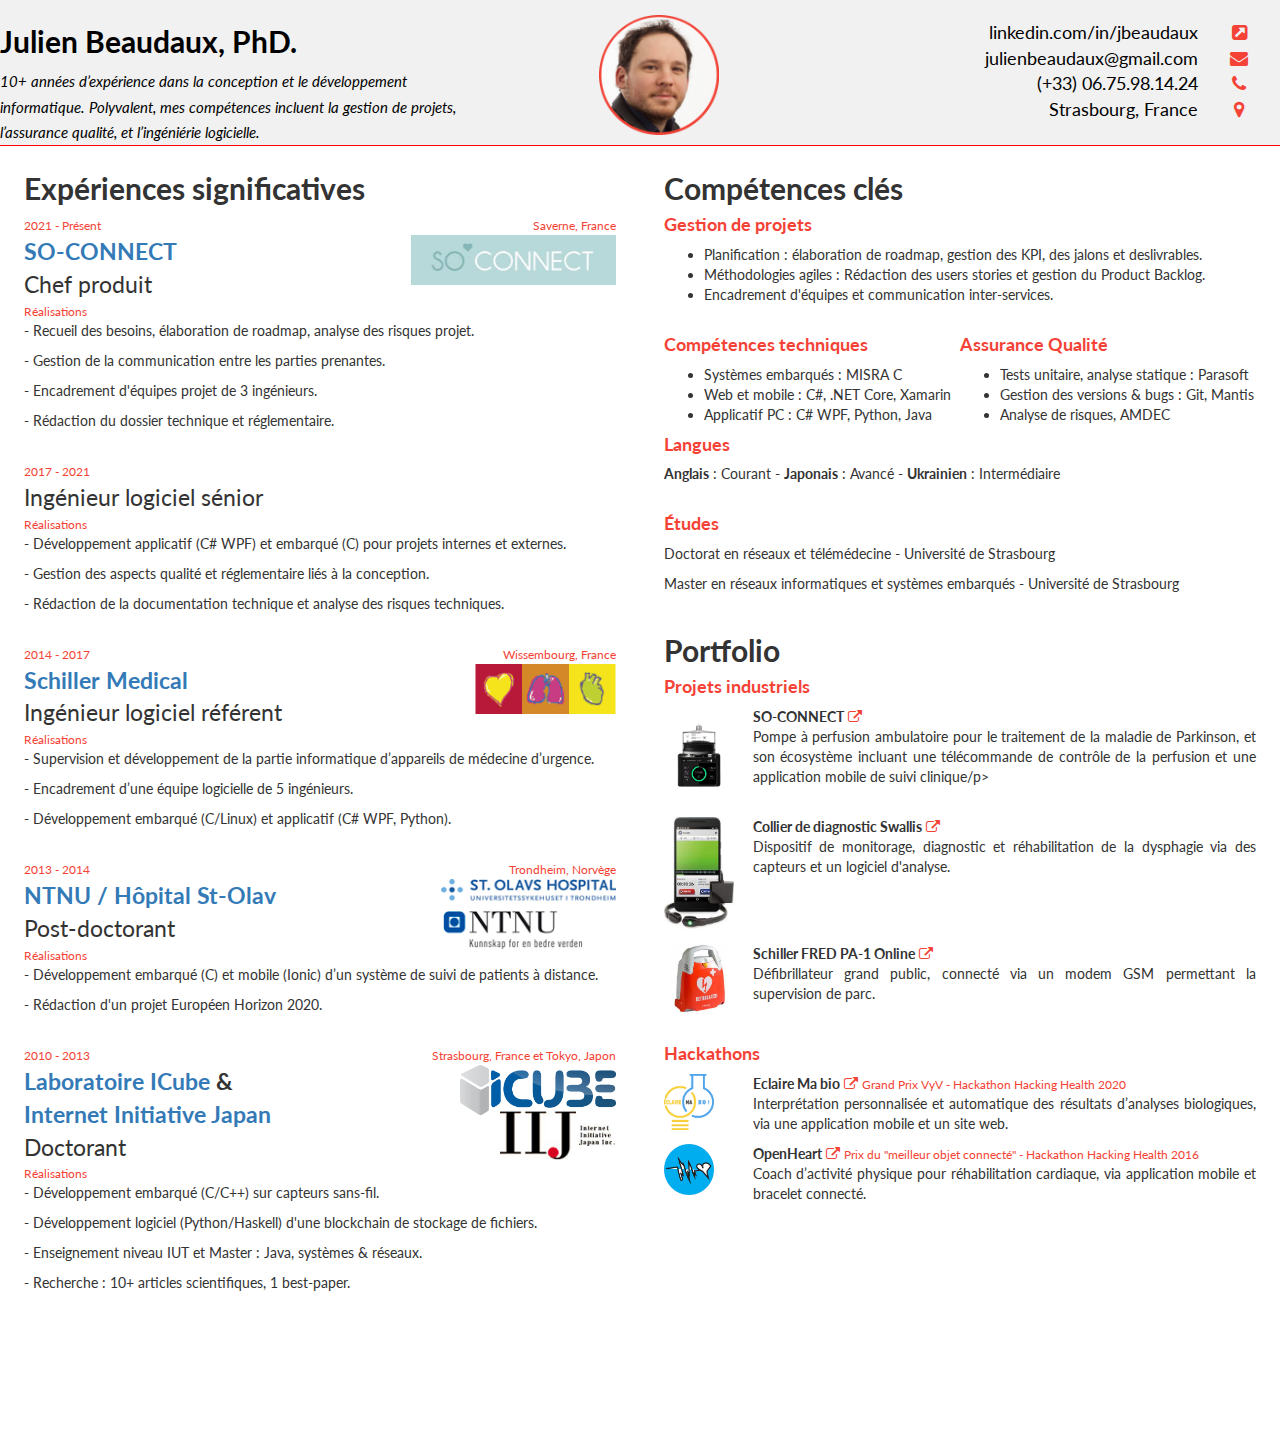
<file: index.html>
<!DOCTYPE html>
<html>
<head>
  <link rel="shortcut icon" type="image/png" href="img/schillerIcon.png" />
	<title>Julien Beaudaux</title>
  <meta charset="UTF-8">
</head>
	<meta name="viewport" content="width=device-width, initial-scale=1">
	<link rel="stylesheet" href="css/w3.css">
	<link rel="stylesheet" href="https://fonts.googleapis.com/css?family=Lato">
  <link rel="stylesheet" href="http://cdnjs.cloudflare.com/ajax/libs/font-awesome/4.4.0/css/font-awesome.min.css">
  <link rel="stylesheet" href="http://maxcdn.bootstrapcdn.com/bootstrap/3.3.6/css/bootstrap.min.css">
  <link rel="stylesheet" href="css/myStyle.css">
	<style>
		html,body,h1,h2,h3,h4,h5 {font-family: "Lato", sans-serif}
		.mySlides {display:none}
		.w3-left, .w3-right, .w3-tag {cursor:pointer}
		.w3-tag {height:15px;width:15px;padding:0;margin-top:6px}
    #left {
      overflow: auto;
      left: 0;
      width: 149px;
      border-right: 10px solid #000;
      position: relative;
    }
    #right {
      position: fixed;
      top:0;
      margin-left: 200px;
      height: 100%;
      float:left;
    }
	</style>


<body>

  <!-- Personal infos bar -->
  <!--<div class="w3-top">
    <div class="w3-row">
      <div class="w3-col l3 m6 w3-light-grey w3-padding-large">
        <center>
          <img src="img/10minutes.png" />
          <h3>Learn to save lives</h3>
          <p align="justify">Did you know that the victim of a heart attack can die in 10 minutes without any help and intervention?</p>
          <p align="justify">Learn more about how to use a defibrillator, perform heart massage, and save lives in time.</p>
        </center>
      </div>

      <div class="w3-col l3 m6 w3-light-grey w3-padding-large">
        <center>
          <img src="img/10minutes.png" />
          <h3>Learn to save lives</h3>
          <p align="justify">Did you know that the victim of a heart attack can die in 10 minutes without any help and intervention?</p>
          <p align="justify">Learn more about how to use a defibrillator, perform heart massage, and save lives in time.</p>
        </center>
      </div>

      <div class="w3-col l3 m6 w3-light-grey w3-padding-large">
        <center>
          <img src="img/10minutes.png" />
          <h3>Learn to save lives</h3>
          <p align="justify">Did you know that the victim of a heart attack can die in 10 minutes without any help and intervention?</p>
          <p align="justify">Learn more about how to use a defibrillator, perform heart massage, and save lives in time.</p>
        </center>
      </div>
    </div>
  </div>-->

  <!-- Navbar -->
  <div class="w3-top w3-light-grey" style="border-bottom: 1px solid red;">
    <ul class="w3-navbar w3-content w3-left-align w3-center w3-large" style="max-width:1300px">
      <li class="w3-left" style="width:36% !important">
      	<div align="left">
        	<h2 style="padding-top:5px"><b>Julien Beaudaux, PhD.</b></h2>
        	<small><I>10+ années d’expérience dans la conception et le développement informatique. Polyvalent, mes compétences incluent la gestion de projets, l’assurance qualité, et l’ingéniérie logicielle.</I></small>
        </div>
      </li>
      
      <li class="w3-center" style="width:31% !important"> <img src="img/julCircle.png" style="width:120px; padding-top:15px; padding-bottom:15px"/> </li>

      <li class="w3-right" style="width:32% !important">
        <div class="w3-row" style="padding-top:20px">
          <div class="w3-col w3-half" style="width:80% !important" align="right">
            <!--<div><a href="MAILTO:julienbeaudaux@gmail.com">julienbeaudaux@gmail.com</a></div>-->
            <div>linkedin.com/in/jbeaudaux</div>
            <div>julienbeaudaux@gmail.com</div>
            <div>(+33) 06.75.98.14.24</div>
            <div>Strasbourg, France</div>
            <!--<div>JBeaudaux</div>-->
          </div>
          <div class="w3-col w3-half" style="width:20% !important">
            <div><i class="fa fa-external-link-square w3-text-red"></i></div>
            <div><i class="fa fa-envelope w3-text-red"></i></div>
            <div><i class="fa fa-phone w3-text-red"></i></div>
            <div><i class="fa fa-map-marker w3-text-red"></i></div>
            <!--<div><i class="fa fa-github w3-text-red"></i> <i class="fa fa-linkedin-square w3-text-red"></i></div>-->
          </div>
        </div>
      </li>
    </ul>
  </div>



  <!-- Main content -->
	<div class="w3-content w3-container" style="max-width:1300px;margin-top:120px;margin-bottom:120px">



	<div class="w3-row">
		<div class="w3-col w3-half m6 w3-padding-large"> <!-- w3-light-grey -->
				<h2 style="padding-top:20px"><b>Expériences significatives</b></h2>

        <div>
          <div class="w3-row">
            <div class="w3-col w3-half" style="width:50% !important">
              <small class="w3-text-red">2021 - Présent</small></br>
              <font class="jul-wide"><b><a href="http://www.so-connect.eu">SO-CONNECT</a></b></font></br>
              <font class="jul-wide">Chef produit</font>
            </div>
            <div class="w3-col w3-half" style="width:50% !important" align="right">
              <small class="w3-text-red">Saverne, France</small></br>
              <img src="img/SO-CONNECT.jpg" style="height:50px">
            </div>

          </div>
          <small class="w3-text-red" align="right">Réalisations</small>
          <p align="justify">- Recueil des besoins, élaboration de roadmap, analyse des risques projet.</p>
          <p align="justify">- Gestion de la communication entre les parties prenantes.</p>
          <p align="justify">- Encadrement d'équipes projet de 3 ingénieurs.</p>
          <p align="justify">- Rédaction du dossier technique et réglementaire.</p>
        </div>

        <div style="padding-top:20px">
          <div class="w3-row">
            <div class="w3-col w3-half" style="width:50% !important">
              <small class="w3-text-red">2017 - 2021</small></br>
              <font class="jul-wide">Ingénieur logiciel sénior</font>
            </div>

          </div>
          <small class="w3-text-red" align="right">Réalisations</small>
          <p align="justify">- Développement applicatif (C# WPF) et embarqué (C) pour projets internes et externes.</p>
          <p align="justify">- Gestion des aspects qualité et réglementaire liés à la conception.</p>
          <p align="justify">- Rédaction de la documentation technique et analyse des risques techniques.</p>
        </div>

        <div style="padding-top:20px">
          <div class="w3-row">
            <div class="w3-col w3-half" style="width:50% !important">
              <small class="w3-text-red">2014 - 2017</small></br>
              <font class="jul-wide"><b><a href="http://www.schiller.ch">Schiller Medical</a></b></font></br>
              <font class="jul-wide">Ingénieur logiciel référent</font>
            </div>
            <div class="w3-col w3-half" style="width:50% !important" align="right">
              <small class="w3-text-red">Wissembourg, France</small></br>
              <img src="img/schiller.png" style="height:50px">
            </div>

          </div>
          <small class="w3-text-red" align="right">Réalisations</small>
          <p align="justify">- Supervision et développement de la partie informatique d’appareils de médecine d’urgence.</p>
          <p align="justify">- Encadrement d’une équipe logicielle de 5 ingénieurs.</p>
          <p align="justify">- Développement embarqué (C/Linux) et applicatif (C# WPF, Python).</p>
        </div>

        <div style="padding-top:20px">
          <div class="w3-row">
            <div class="w3-col w3-half" style="width:50% !important">
              <small class="w3-text-red">2013 - 2014</small></br>
              <font class="jul-wide"><b><a href="https://www.ntnu.edu/iik">NTNU / Hôpital St-Olav</a></b></font></br>
              <font class="jul-wide">Post-doctorant</font>
            </div>
            <div class="w3-col w3-half" style="width:50% !important" align="right">
              <small class="w3-text-red" align="right">Trondheim, Norvège</small></br>
              <img src="img/NTNU_Stolav2.jpg" style="height:70px">
            </div>
          </div>
          <small class="w3-text-red" align="right">Réalisations</small>
          <p align="justify">- Développement embarqué (C) et mobile (Ionic) d’un système de suivi de patients à distance.</p>
          <p align="justify">- Rédaction d'un projet Européen Horizon 2020.</p>
        </div>

        <div style="padding-top:20px">
          <div class="w3-row">
            <div class="w3-col w3-half" style="width:50% !important">
              <small class="w3-text-red">2010 - 2013</small></br>
              <font class="jul-wide"><b><a href="https://icube.unistra.fr">Laboratoire ICube</a> &</b></font></br>
              <font class="jul-wide"><b><a href="https://www.iij.ad.jp/en/">Internet Initiative Japan</a></b></font></br>
              <font class="jul-wide">Doctorant</font>
            </div>
            <div class="w3-col w3-half" style="width:50% !important" align="right">
              <small class="w3-text-red" align="right">Strasbourg, France et Tokyo, Japon</small></br>
              <img src="img/icube.jpg" style="height:50px">
              <br/>
              <img src="img/iij.jpg" style="height:50px">
            </div>
          </div>
          <small class="w3-text-red" align="right">Réalisations</small>
          <p align="justify">- Développement embarqué (C/C++) sur capteurs sans-fil.</p>
          <p align="justify">- Développement logiciel (Python/Haskell) d'une blockchain de stockage de fichiers.</p>
          <p align="justify">- Enseignement niveau IUT et Master : Java, systèmes & réseaux.</p>
          <p align="justify">- Recherche : 10+ articles scientifiques, 1 best-paper.</p>
        </div>

        <!--
        <h2 style="padding-top:20px"><b>Éducation</b></h2>
        <div>
            <small class="w3-text-red">2010 - 2013</small>
            <p><b>Doctorat en informatique</b>, Université de Strasbourg</p>
        </div>

        <div>
            <small class="w3-text-red">2008 - 2010</small>
            <p><b>Master Réseaux Informatiques et Systèmes Embarqués</b>, Université de Strasbourg</p>
        </div>

        <div>
            <small class="w3-text-red">2005 - 2008</small>
            <p><b>Licence en Informatique</b>, Université de Strasbourg</p>
        </div>
      -->
		</div>


    <!-- Right of the page -->
		<div class="w3-col w3-half m6 w3-padding-large"> <!-- w3-grey -->
			<h2 style="padding-top:20px"><b>Compétences clés</b></h2>

      <h4 class="w3-text-red" style="padding-top:0px"><b>Gestion de projets</b></h4>
      <ul>
        <li>Planification : élaboration de roadmap, gestion des KPI, des jalons et deslivrables.</li>
        <li>Méthodologies agiles : Rédaction des users stories et gestion du Product Backlog.</li>
        <li>Encadrement d'équipes et communication inter-services.</li>
      </ul>
      
      <div class="w3-col w3-half" style="padding-top:10px">
        <h4 class="w3-text-red"><b>Compétences techniques</b></h4>
        <ul>
          <li>Systèmes embarqués : MISRA C</li>
          <li>Web et mobile : C#, .NET Core, Xamarin</li>
          <li>Applicatif PC : C# WPF, Python, Java</li>
        </ul>
      </div>
      <div class="w3-col w3-half" style="padding-top:10px;">
        <h4 class="w3-text-red"><b>Assurance Qualité</b></h4>
        <ul>
          <li>Tests unitaire, analyse statique : Parasoft</li>
          <li>Gestion des versions & bugs : Git, Mantis</li>
          <li>Analyse de risques, AMDEC</li>
        </ul>
      </div>

      <!--
      <br/>

      <h4 class="w3-text-red" style="padding-top:20px"><b>Langages</b></h4>
      <div class="w3-row">
        <div class="w3-col w3-half" style="width:30% !important">
          MISRA C / C++
        </div>

        <div class="w3-col w3-half" style="width:50% !important" align="right">
          <div class="progress">
            <div class="progress-bar progress-bar-danger" role="progressbar" aria-valuenow="90" aria-valuemin="0" aria-valuemax="100" style="width:90%"> </div>
          </div>
        </div>

        <div class="w3-col w3-half" style="width:30% !important">
          C#, .NET Core, WPF
        </div>

        <div class="w3-col w3-half" style="width:50% !important" align="right">
          <div class="progress">
            <div class="progress-bar progress-bar-danger" role="progressbar" aria-valuenow="75" aria-valuemin="0" aria-valuemax="100" style="width:75%"> </div>
          </div>
        </div>

        <div class="w3-col w3-half" style="width:30% !important">
          Python, HTML, Haskell
        </div>

        <div class="w3-col w3-half" style="width:50% !important" align="right">
          <div class="progress">
            <div class="progress-bar progress-bar-danger" role="progressbar" aria-valuenow="60" aria-valuemin="0" aria-valuemax="100" style="width:60%"> </div>
          </div>
        </div>
      </div>
    -->

      <h4 class="w3-text-red"><b>Langues</b></h4>
      <b>Anglais</b> : Courant - <b>Japonais</b> : Avancé - <b>Ukrainien</b> : Intermédiaire

      <h4 class="w3-text-red" style="padding-top:20px"><b>Études</b></h4>
      <p>Doctorat en réseaux et télémédecine - Université de Strasbourg</p>
      <p>Master en réseaux informatiques et systèmes embarqués - Université de Strasbourg</p>

      <h2 style="padding-top:20px"><b>Portfolio</b></h2>

      <h4 class="w3-text-red"><b>Projets industriels</b></h4>

      <div>
        <div class="w3-row">
          <div class="w3-col w3-half" style="width:15% !important">
            <img src="img/SoCo2.png" style="width:70px">
          </div>
          <div class="w3-col w3-half" style="width:85% !important">
            <b>SO-CONNECT</b>
            <a href="https://www.so-connect.eu/so-connect-infusion-pump-for-parkinsons-disease/"> <i class="fa fa-external-link w3-text-red"></i> </a>
            <p align="justify">Pompe à perfusion ambulatoire pour le traitement de la maladie de Parkinson, et son écosystème incluant une télécommande de contrôle de la perfusion et une application mobile de suivi clinique/p>
          </div>
        </div>
      </div>

      <div style="padding-top:20px">
        <div class="w3-row">
          <div class="w3-col w3-half" style="width:15% !important">
            <img src="img/swallis.jpg" style="width:70px">
          </div>
          <div class="w3-col w3-half" style="width:85% !important">
            <b>Collier de diagnostic Swallis</b>
            <a href="https://www.lesechos.fr/pme-regions/innovateurs/swallis-medical-cree-un-collier-qui-detecte-les-troubles-de-la-deglutition-1248387"> <i class="fa fa-external-link w3-text-red"></i> </a>
            <p align="justify">Dispositif de monitorage, diagnostic et réhabilitation de la dysphagie via des capteurs et un logiciel d'analyse.</p>
          </div>
        </div>
      </div>

      <div style="padding-top:20px">
        <div class="w3-row">
          <div class="w3-col w3-half" style="width:15% !important">
            <img src="img/fredpa1.jpg" style="width:70px">
          </div>
          <div class="w3-col w3-half" style="width:85% !important">
            <b>Schiller FRED PA-1 Online</b>
            <a href="https://www.schiller.ch/fr/fr/product/fred-pa-1-fred-pa-1-online"> <i class="fa fa-external-link w3-text-red"></i> </a>
            <p align="justify">Défibrillateur grand public, connecté via un modem GSM permettant la supervision de parc.</p>
          </div>
        </div>
      </div>

<!--
      <div style="padding-top:20px">
        <div class="w3-row">
          <div class="w3-col w3-half" style="width:15% !important">
            <img src="img/fit-iotlab.png" style="width:70px">
          </div>
          <div class="w3-col w3-half" style="width:85% !important">
            <b>FIT IoT-Lab</b>
            <a href="https://www.iot-lab.info/"> <i class="fa fa-external-link w3-text-red"></i> </a>
            <p align="justify">Outil de suivi des performances et d’un démonstrateur pour plateforme d’expérimentation IoT.</p>
          </div>
        </div>
      </div>
    -->

      <h4 class="w3-text-red" style="padding-top:20px"><b>Hackathons</b></h4>

      <div>
        <div class="w3-row">
          <div class="w3-col w3-half" style="width:15% !important">
            <img src="img/EclaireMaBio.jpg" style="width:50px">
          </div>
          <div class="w3-col w3-half" style="width:85% !important">
            <b>Eclaire Ma bio</b>
            <a href="https://hhcamp2020.sparkboard.com/project/5df7ff56e626f60026be1cca"> <i class="fa fa-external-link w3-text-red"></i> </a>
            <small class="w3-text-red">Grand Prix VyV - Hackathon Hacking Health 2020</small>
            <p align="justify">Interprétation personnalisée et automatique des résultats d’analyses biologiques, via une application mobile et un site web.</p>
          </div>
        </div>
      </div>

      <div>
        <div class="w3-row">
          <div class="w3-col w3-half" style="width:15% !important">
            <img src="img/openheart_1.png" style="width:50px">
          </div>
          <div class="w3-col w3-half" style="width:85% !important">
            <b>OpenHeart</b>
            <a href="https://www.radcliffecardiology.com/news/schiller-cutting-edge-connected-health"> <i class="fa fa-external-link w3-text-red"></i> </a>
            <small class="w3-text-red">Prix du "meilleur objet connecté" - Hackathon Hacking Health 2016</small>
            <p align="justify">Coach d’activité physique pour réhabilitation cardiaque, via application mobile et bracelet connecté.</p>
          </div>
        </div>
      </div>

		</div>
	</div>

<!-- Footer
<footer class="w3-container w3-padding-hor-32 w3-light-grey w3-center">
  <p>Powered by Julien Beaudaux for Schiller Medical SAS</p>
</footer>-->

<script>
// Slideshow script
var slideIndex = 1;
showDivs(slideIndex);

function plusDivs(n) {
  showDivs(slideIndex += n);
}

function currentDiv(n) {
  showDivs(slideIndex = n);
}

function showDivs(n) {
  var i;
  var x = document.getElementsByClassName("mySlides");
  var dots = document.getElementsByClassName("demodots");
  if (n > x.length) {slideIndex = 1}    
  if (n < 1) {slideIndex = x.length} ;
  for (i = 0; i < x.length; i++) {
     x[i].style.display = "none";  
  }
  for (i = 0; i < dots.length; i++) {
     dots[i].className = dots[i].className.replace(" w3-white", "");
  }
  x[slideIndex-1].style.display = "block";  
  dots[slideIndex-1].className += " w3-white";
}
</script>

</body>
</html>
</file>
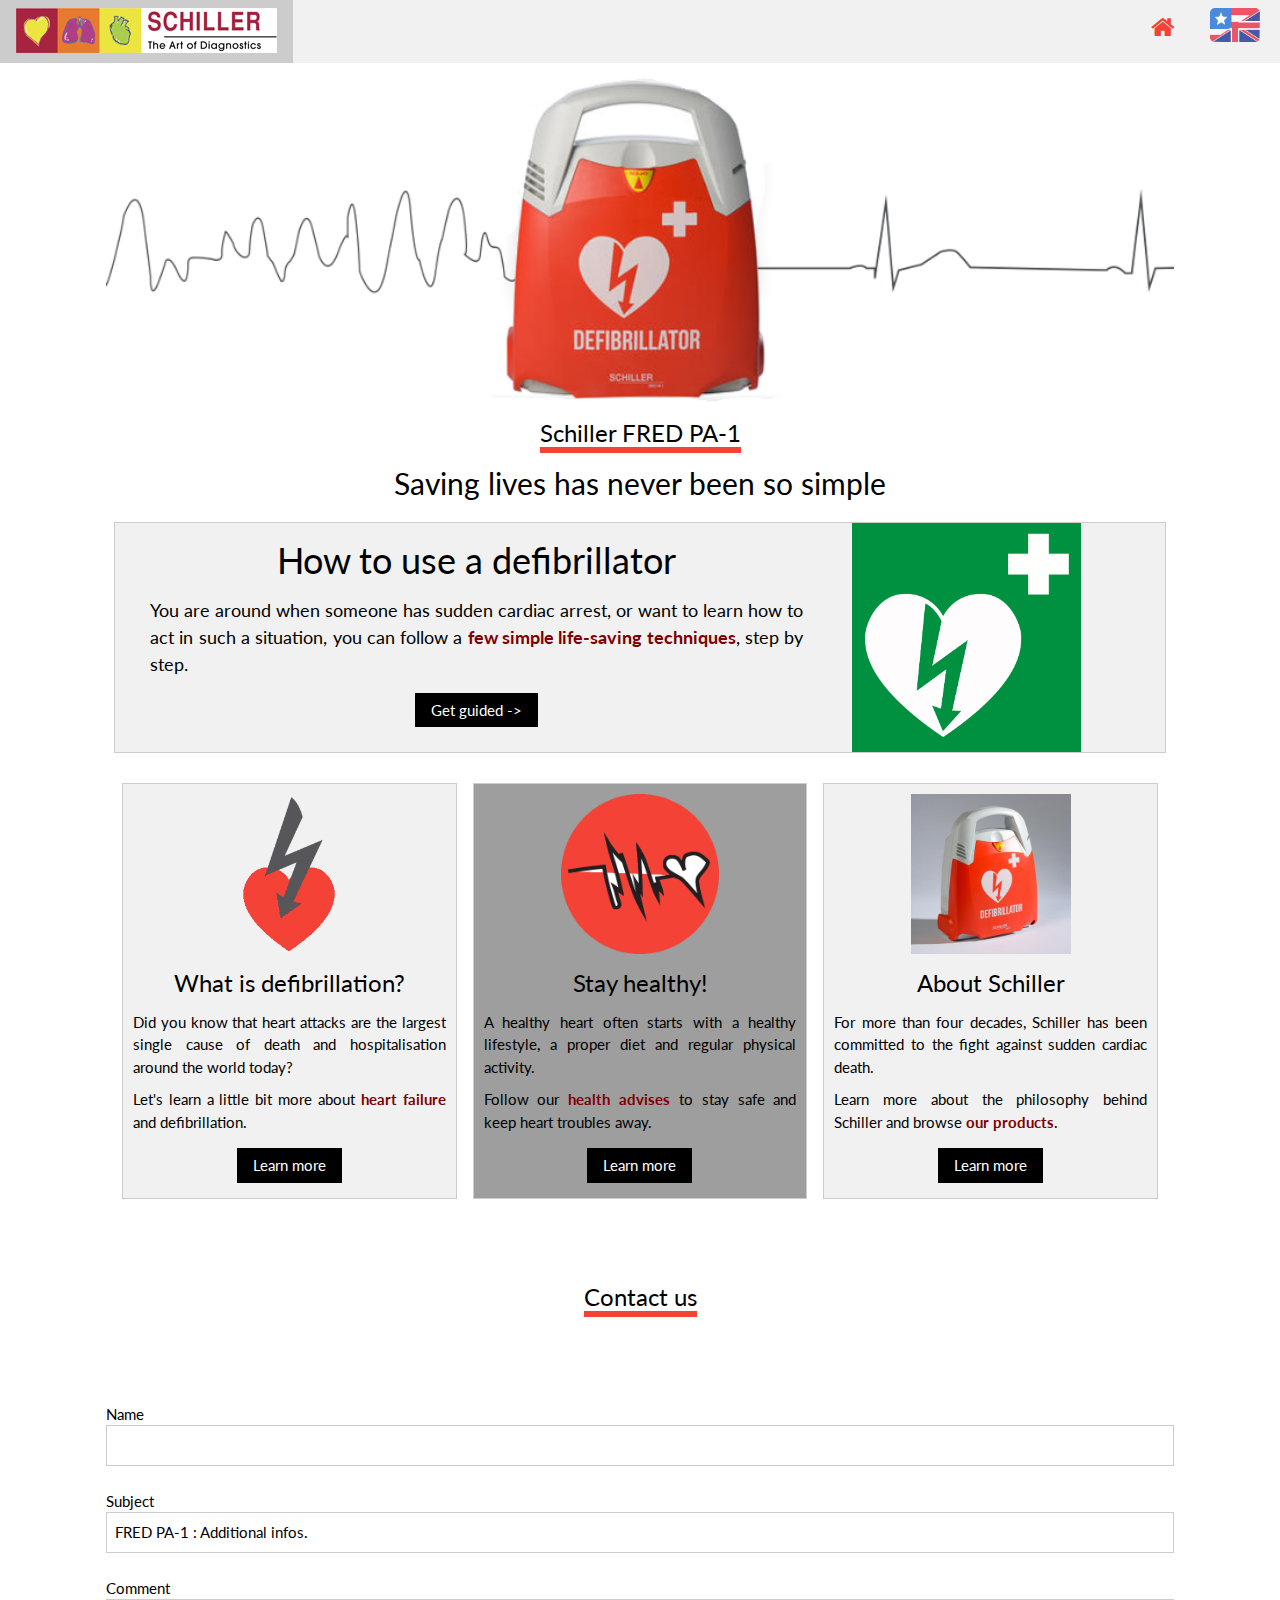
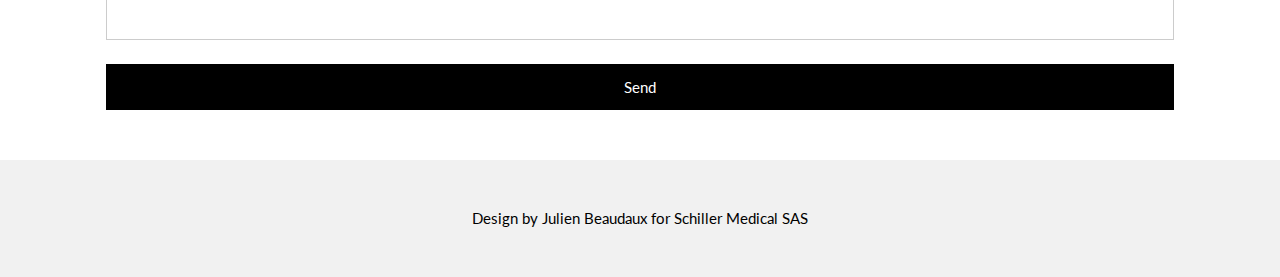
<file: QR-PAD/index.html>
<!DOCTYPE html>
<html>
<head>
	<link rel="shortcut icon" type="image/png" href="img/schillerIcon.png" />
	<title>Schiller FRED PA-1 : Now everybody can save lives</title>
	<meta charset="UTF-8">
</head>

<meta name="viewport" content="width=device-width, initial-scale=1">
<link rel="stylesheet" href="css/w3.css">
<link rel="stylesheet" href="https://fonts.googleapis.com/css?family=Lato">
<link rel="stylesheet" href="http://cdnjs.cloudflare.com/ajax/libs/font-awesome/4.4.0/css/font-awesome.min.css">

<style>
	html,body,h1,h2,h3,h4,h5 {font-family: "Lato", sans-serif}
	.mySlides {display:none}
	.w3-left, .w3-right, .w3-tag {cursor:pointer}
	.w3-tag {height:15px;width:15px;padding:0;margin-top:6px}
</style>


<body>
  <!-- Navbar -->
  <div class="w3-top">
    <ul class="w3-navbar w3-left-align w3-light-grey w3-center w3-large">
      <li class="w3-left w3-hide-micro"> <a href="http://www.schiller.ch"> <img src="img/logoSchiller.png"/> </a></li>
      <li class="w3-left w3-show-micro"> <a href="http://www.schiller.ch"> <img src="img/logoSchillerMicro.png"/> </a></li>

      <!--<li class="w3-hide-small w3-hide-medium" style="width:15% !important"><a href="#About" style="padding-top:15px"><b>About</b></a></li>
      <li class="w3-hide-small w3-hide-medium" style="width:15% !important"><a href="#Contact" style="padding-top:15px"><b>Contact</b></a></li>-->

      <li class="w3-dropdown-hover w3-right" style="width:90px!important">
        <a class="w3-hover" title="Languages"> <img src="img/flags/English.png" style="max-width:50px"></a>
        <div class="w3-dropdown-content w3-white w3-card-4" align="left" style="right:0px; min-width:0px">
          <a href="index.html"><img src="img/flags/English.png" style="width:50px"></a>
          <a href="indexFR.html"><img src="img/flags/France.png" style="width:50px"></a>
          <!-- <a href="indexFR.html"><img src="img/flags/Ukraine.png" style="width:50px"> &#x0401;</a> -->
        </div>
      </li>

      <li class="w3-right"><a href="index.html" class="w3-text-red" style="font-size:25px"><i class="fa fa-home"></i></a></li>
    </ul>
  </div>

  <a name="Top">

  <div class="w3-content w3-container" style="max-width:1100px;margin-top:50px;margin-bottom:50px">
    <div class="w3-section">
      <img src="img/AED.png" style="width:100%" />
      <center><span class="w3-xlarge w3-bottombar w3-border-red w3-padding-hor-6">Schiller FRED PA-1</span>
      <h2>Saving lives has never been so simple</h2></center>
    </div>

  <div class="w3-row-padding" style="margin:0">

  	<div class="w3-col w3-border w3-center w3-hover-shadow w3-light-grey">
  	  <a href="usePAD.html">
  		<div class="w3-content">
	      <div class="w3-twothird">
	        <h1>How to use a defibrillator</h1>
	        <h5 align="justify">You are around when someone has sudden cardiac arrest, or want to learn how to act in such a situation, you can follow a <font color="#7e0000"><b>few simple life-saving techniques</b></font>, step by step.</h5>
	        <p> <button class="w3-btn">Get guided -></button> </p>
	      </div>
	      <div class="w3-third w3-center">
	        <img src="img/AED_logo.png" style="width:70%">
	      </div>
	    </div>
	    </a>
	  </div>
	</div>

  <div class="w3-row-padding" style="margin-top:30px; margin-left: 0px; margin-right: 0px">

    <div class="w3-third w3-margin-bottom">
      <a href="defibrillation.html">
      <div class="w3-col w3-border w3-center w3-hover-shadow w3-light-grey">
        <div style="margin-top:10px">
          <img src="img/Steps/heart-shock.png" style="height:160px" />
          <h3>What is defibrillation?</h3>
          <p align="justify" style="margin:10px">Did you know that heart attacks are the largest single cause of death and hospitalisation around the world today?</p>
          <p align="justify" style="margin:10px">Let's learn a little bit more about <font color="#7e0000"><b>heart failure</b></font> and defibrillation.</p>
          <p> <button class="w3-btn" href="defibrillation.html">Learn more</button> </p>
        </div>
      </div>
      </a>
    </div>

    <div class="w3-third w3-margin-bottom">
      <a href="stay_healthy.html">
      <div class="w3-col w3-border w3-center w3-hover-shadow w3-grey">
        <div style="margin-top:10px">
          <img src="img/openheart.png" style="height:160px"/>
          <h3>Stay healthy!</h3>
          <p align="justify" style="margin:10px">A healthy heart often starts with a healthy lifestyle, a proper diet and regular physical activity.</p>
          <p align="justify" style="margin:10px">Follow our <font color="#7e0000"><b>health advises</b></font> to stay safe and keep heart troubles away.</p>
          <p> <button class="w3-btn" href="stay_healthy.html">Learn more</button> </p>
        </div>
      </div>
    </a>
    </div>

    <div class="w3-third w3-margin-bottom">
      <a href="about.html">
      <div class="w3-col w3-border w3-center w3-hover-shadow w3-light-grey">
        <div style="margin-top:10px">
          <img src="img/PA1.jpg" style="height:160px"/>
          <h3>About Schiller</h3>
          <p align="justify" style="margin:10px">For more than four decades, Schiller has been committed to the fight against sudden cardiac death.</p>
          <p align="justify" style="margin:10px">Learn more about the philosophy behind Schiller and browse <font color="#7e0000"><b>our products</b></font>.</p>
           <p> <button class="w3-btn" href="about.html">Learn more</button> </p>
        </div>
      </div>
      </a>
    </div>

    <!--<div class="w3-third w3-margin-bottom">
      <ul class="w3-ul w3-border w3-center w3-hover-shadow">
        <li class="w3-black">
          <p class="w3-xlarge">Premium</p>
        </li>
        <li class="w3-padding-hor-16"><b>50GB</b> Storage</li>
        <li class="w3-padding-hor-16"><b>50</b> Emails</li>
        <li class="w3-padding-hor-16"><b>50</b> Domains</li>
        <li class="w3-padding-hor-16"><b>Endless</b> Support</li>
        <li class="w3-padding-hor-16">
          <h2 class="w3-wide">$ 50</h2>
          <span class="w3-opacity">per month</span>
        </li>
        <li class="w3-light-grey w3-padding-hor-24">
          <button class="w3-btn w3-green w3-padding-large">Sign Up</button>
        </li>
      </ul>
    </div>
  </div>-->
  </div>

  <!-- Contact -->
  <a name="Contact">
  <div class="w3-center w3-padding-hor-64">
    <center><span class="w3-xlarge w3-bottombar w3-border-red w3-padding-hor-6">Contact us</span> </center>
  </div>

  <form action="MAILTO:julienbeaudaux@gmail.com" method="post" enctype="text/plain">
    <div class="w3-group">
      <label>Name</label>
      <input class="w3-input w3-border w3-hover-border-black" style="width:100%;" type="text" name="name">
    </div>
    <div class="w3-group">
      <label>Subject</label>
      <input class="w3-input w3-border w3-hover-border-black" style="width:100%;" type="text" name="subject" value="FRED PA-1 : Additional infos.">
    </div>
    <div class="w3-group">
      <label>Comment</label>
      <input class="w3-input w3-border w3-hover-border-black" style="width:100%;" name="Content" size="50">
    </div>
    <button type="submit" class="w3-btn w3-btn-block w3-padding-hor-12">Send</button>
  </form>

</div>
</div>
<!-- Footer -->
<footer class="w3-container w3-padding-hor-32 w3-light-grey w3-center">
  <!--<h4>Footer</h4> -->
  <p>Design by Julien Beaudaux for Schiller Medical SAS</p>
</footer>

<script>
// Slideshow script
var slideIndex = 1;
showDivs(slideIndex);

function plusDivs(n) {
  showDivs(slideIndex += n);
}

function currentDiv(n) {
  showDivs(slideIndex = n);
}

function showDivs(n) {
  var i;
  var x = document.getElementsByClassName("mySlides");
  var dots = document.getElementsByClassName("demodots");
  if (n > x.length) {slideIndex = 1}    
  if (n < 1) {slideIndex = x.length} ;
  for (i = 0; i < x.length; i++) {
     x[i].style.display = "none";  
  }
  for (i = 0; i < dots.length; i++) {
     dots[i].className = dots[i].className.replace(" w3-white", "");
  }
  x[slideIndex-1].style.display = "block";
  dots[slideIndex-1].className += " w3-white";
}
</script>

</body>
</html>
</file>
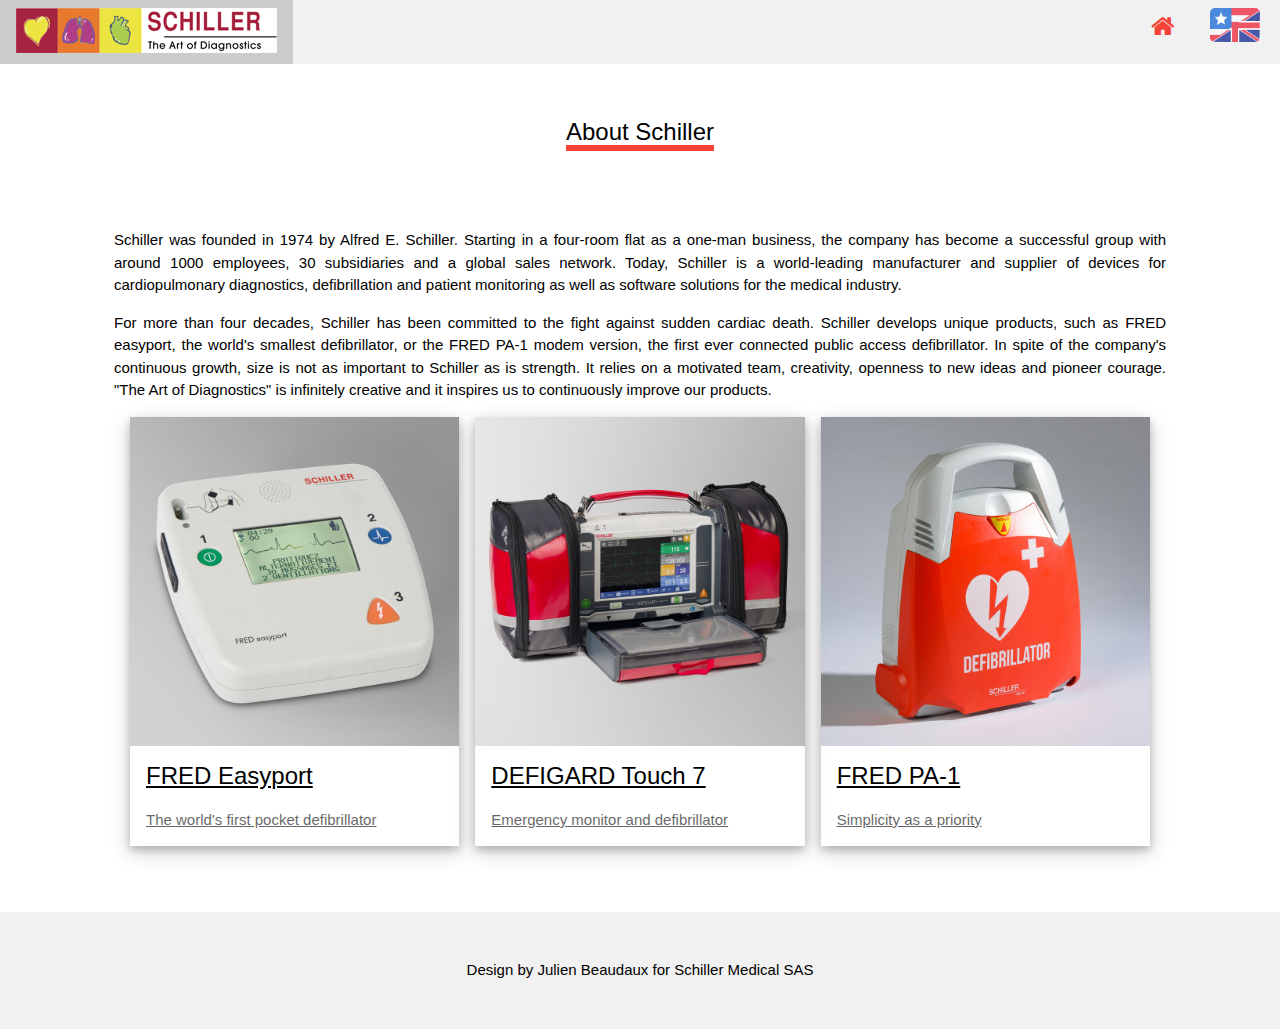
<file: QR-PAD/about.html>
<!DOCTYPE html>
<html>
<head>
  <link rel="shortcut icon" type="image/png" href="img/schillerIcon.png" />
	<title>Schiller FRED PA-1 : Chain of survival</title>
  <meta charset="UTF-8">
</head>
	<meta name="viewport" content="width=device-width, initial-scale=1">
	<link rel="stylesheet" href="css/w3.css">
	<link rel="stylesheet" href="https://fonts.googleapis.com/css?family=Lato">
  <link rel="stylesheet" href="http://cdnjs.cloudflare.com/ajax/libs/font-awesome/4.4.0/css/font-awesome.min.css">


<body>

  <!-- Navbar -->
  <div class="w3-top">
    <ul class="w3-navbar w3-left-align w3-light-grey w3-center w3-large">
      <li class="w3-left w3-hide-micro"> <a href="http://www.schiller.ch"> <img src="img/logoSchiller.png"/> </a></li>
      <li class="w3-left w3-show-micro"> <a href="http://www.schiller.ch"> <img src="img/logoSchillerMicro.png"/> </a></li>

      <!--<li class="w3-hide-small w3-hide-medium" style="width:15% !important"><a href="#About" style="padding-top:15px"><b>About</b></a></li>
      <li class="w3-hide-small w3-hide-medium" style="width:15% !important"><a href="#Contact" style="padding-top:15px"><b>Contact</b></a></li>-->

      <li class="w3-dropdown-hover w3-right" style="width:90px!important">
        <a class="w3-hover" title="Languages"> <img src="img/flags/English.png" style="max-width:50px"></a>
        <div class="w3-dropdown-content w3-white w3-card-4" align="left" style="right:0px; min-width:0px">
          <a href="about.html"><img src="img/flags/English.png" style="width:50px"></a>
          <a href="aboutFR.html"><img src="img/flags/France.png" style="width:50px"></a>
          <!-- <a href="indexFR.html"><img src="img/flags/Ukraine.png" style="width:50px"> &#x0401;</a> -->
        </div>
      </li>

      <li class="w3-right"><a href="index.html" class="w3-text-red" style="font-size:25px"><i class="fa fa-home"></i></a></li>
    </ul>
  </div>



  <a name="Top">

  <!-- Grid -->
  <div class="w3-content w3-container" style="max-width:1100px;margin-top:50px;margin-bottom:50px">

  <div class="w3-row-padding" style="margin:0">
    <div class="w3-center w3-padding-hor-64">
      <!--<h1><b>MARKETING</b></h1>
      <p>Template by w3.css</p>
      <img src="img/logoSchiller.png" width="300" height="58" />
      <p>Schiller FRED PA-1 : Now everybody can save lives</p>-->
      <center><span class="w3-xlarge w3-bottombar w3-border-red w3-padding-hor-6">About Schiller</span> </center>
    </div>

    <div>
      <p align="justify">Schiller was founded in 1974 by Alfred E. Schiller. Starting in a four-room flat as a one-man business, the company has become a successful group with around 1000 employees, 30 subsidiaries and a global sales network. Today, Schiller is a world-leading manufacturer and supplier of devices for cardiopulmonary diagnostics, defibrillation and patient monitoring as well as software solutions for the medical industry.</p>

      <p align="justify">For more than four decades, Schiller has been committed to the fight against sudden cardiac death. Schiller develops unique products, such as FRED easyport, the world's smallest defibrillator, or the FRED PA-1 modem version, the first ever connected public access defibrillator. In spite of the company's continuous growth, size is not as important to Schiller as is strength. It relies on a motivated team, creativity, openness to new ideas and pioneer courage. "The Art of Diagnostics" is infinitely creative and it inspires us to continuously improve our products.</p>
    </div>

    <!-- Grid -->
  <div class="w3-row-padding" style="margin:0">
    <div class="w3-third w3-margin-bottom">
      <a href="http://www.schiller.ch/corp/en/product/fred-easyport">
      <div class="w3-card-4">
        <img src="img/easyport.jpg" style="width:100%">
        <div class="w3-container">
          <h3>FRED Easyport</h3>
          <p class="w3-opacity">The world's first pocket defibrillator</p>
        </div>
      </div>
      </a>
    </div>

    <div class="w3-third w3-margin-bottom">
    <a href="http://www.schiller.ch/corp/en/product/defigard-touch-7">
      <div class="w3-card-4">
        <img src="img/touch7.jpg" style="width:100%">
        <div class="w3-container">
          <h3>DEFIGARD Touch 7</h3>
          <p class="w3-opacity">Emergency monitor and defibrillator</p>
        </div>
      </div>
      </a>
    </div>

    <div class="w3-third w3-margin-bottom">
      <a href="http://www.schiller.ch/corp/en/product/fred-pa-1">
      <div class="w3-card-4">
        <img src="img/PA1.jpg" style="width:100%">
        <div class="w3-container">
          <h3>FRED PA-1</h3>
          <p class="w3-opacity">Simplicity as a priority</p>
        </div>
      </div>
    </div>
    </a>
  </div>
</div>
</div>
 
<!-- Footer -->
<footer class="w3-container w3-padding-hor-32 w3-light-grey w3-center" style="margin-top:50px">
  <!--<h4>Footer</h4> -->
  <p>Design by Julien Beaudaux for Schiller Medical SAS</p>
</footer>

<script>
// Slideshow script
var slideIndex = 1;
showDivs(slideIndex);

function plusDivs(n) {
  showDivs(slideIndex += n);
}

function currentDiv(n) {
  showDivs(slideIndex = n);
}

function showDivs(n) {
  var i;
  var x = document.getElementsByClassName("mySlides");
  var dots = document.getElementsByClassName("demodots");
  if (n > x.length) {slideIndex = 1}    
  if (n < 1) {slideIndex = x.length} ;
  for (i = 0; i < x.length; i++) {
     x[i].style.display = "none";  
  }
  for (i = 0; i < dots.length; i++) {
     dots[i].className = dots[i].className.replace(" w3-white", "");
  }
  x[slideIndex-1].style.display = "block";  
  dots[slideIndex-1].className += " w3-white";
}
</script>

</body>
</html>
</file>
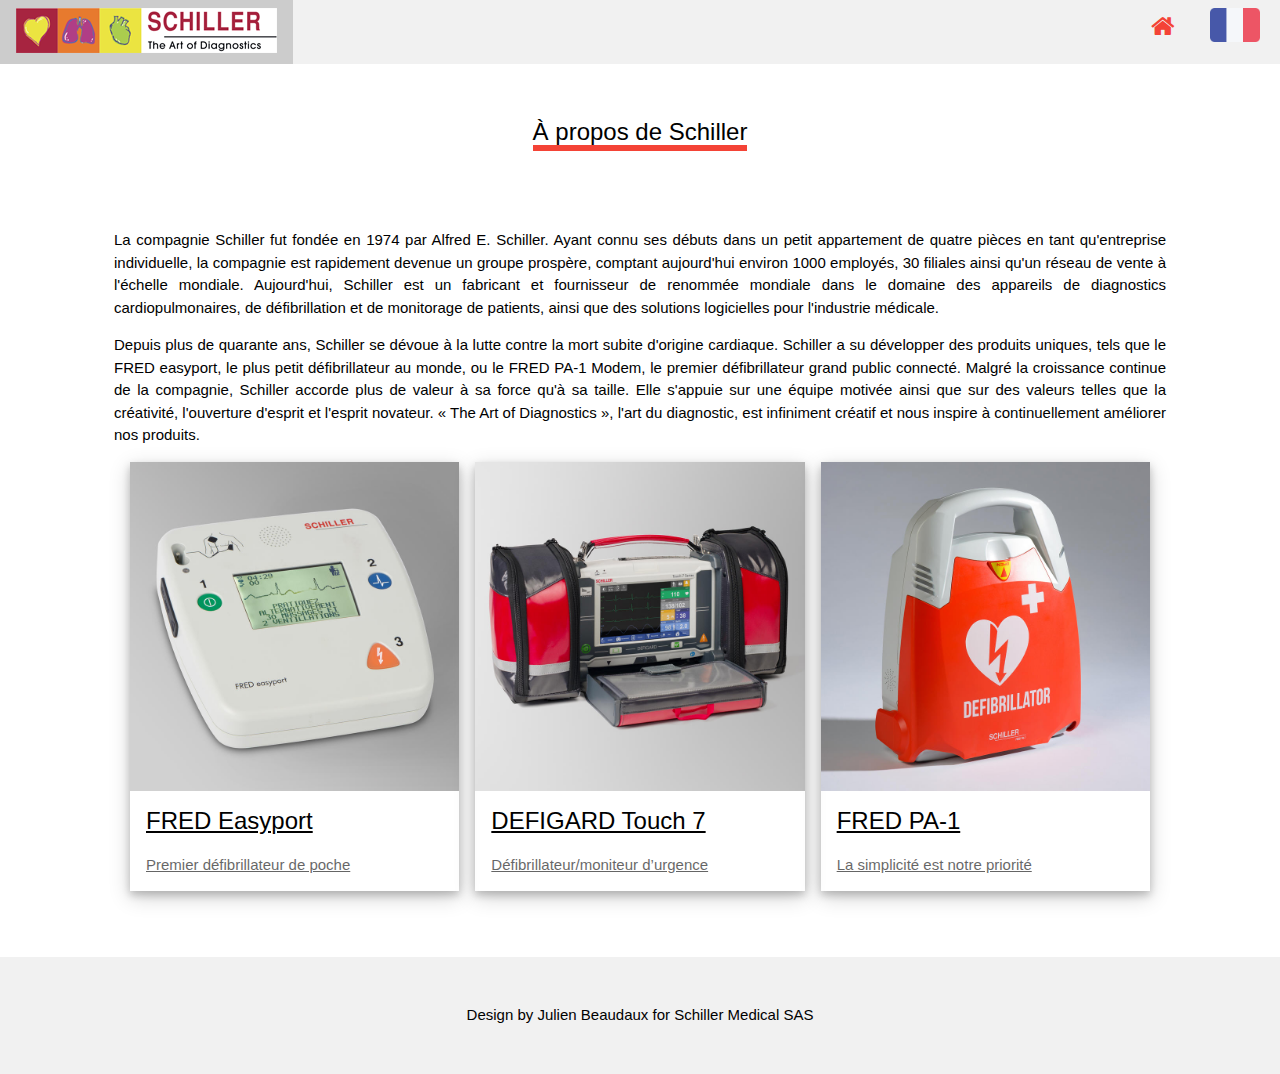
<file: QR-PAD/aboutFR.html>
<!DOCTYPE html>
<html>
<head>
  <link rel="shortcut icon" type="image/png" href="img/schillerIcon.png" />
	<title>Schiller FRED PA-1 : Chain of survival</title>
  <meta charset="UTF-8">
</head>
	<meta name="viewport" content="width=device-width, initial-scale=1">
	<link rel="stylesheet" href="css/w3.css">
	<link rel="stylesheet" href="https://fonts.googleapis.com/css?family=Lato">
  <link rel="stylesheet" href="http://cdnjs.cloudflare.com/ajax/libs/font-awesome/4.4.0/css/font-awesome.min.css">


<body>

  <!-- Navbar -->
  <div class="w3-top">
    <ul class="w3-navbar w3-left-align w3-light-grey w3-center w3-large">
      <li class="w3-left w3-hide-micro"> <a href="http://www.schiller.ch"> <img src="img/logoSchiller.png"/> </a></li>
      <li class="w3-left w3-show-micro"> <a href="http://www.schiller.ch"> <img src="img/logoSchillerMicro.png"/> </a></li>

      <!--<li class="w3-hide-small w3-hide-medium" style="width:15% !important"><a href="#About" style="padding-top:15px"><b>About</b></a></li>
      <li class="w3-hide-small w3-hide-medium" style="width:15% !important"><a href="#Contact" style="padding-top:15px"><b>Contact</b></a></li>-->

      <li class="w3-dropdown-hover w3-right" style="width:90px!important">
        <a class="w3-hover" title="Languages"> <img src="img/flags/France.png" style="max-width:50px"></a>
        <div class="w3-dropdown-content w3-white w3-card-4" align="left" style="right:0px; min-width:0px">
          <a href="about.html"><img src="img/flags/English.png" style="width:50px"></a>
          <a href="aboutFR.html"><img src="img/flags/France.png" style="width:50px"></a>
          <!-- <a href="indexFR.html"><img src="img/flags/Ukraine.png" style="width:50px"> &#x0401;</a> -->
        </div>
      </li>

      <li class="w3-right"><a href="indexFR.html" class="w3-text-red" style="font-size:25px"><i class="fa fa-home"></i></a></li>
    </ul>
  </div>



  <a name="Top">

  <!-- Grid -->
  <div class="w3-content w3-container" style="max-width:1100px;margin-top:50px;margin-bottom:50px">

  <div class="w3-row-padding" style="margin:0">
    <div class="w3-center w3-padding-hor-64">
      <!--<h1><b>MARKETING</b></h1>
      <p>Template by w3.css</p>
      <img src="img/logoSchiller.png" width="300" height="58" />
      <p>Schiller FRED PA-1 : Now everybody can save lives</p>-->
      <center><span class="w3-xlarge w3-bottombar w3-border-red w3-padding-hor-6">À propos de Schiller</span> </center>
    </div>

    <div>
      <p align="justify">La compagnie Schiller fut fondée en 1974 par Alfred E. Schiller. Ayant connu ses débuts dans un petit appartement de quatre pièces en tant qu'entreprise individuelle, la compagnie est rapidement devenue un groupe prospère, comptant aujourd'hui environ 1000 employés, 30 filiales ainsi qu'un réseau de vente à l'échelle mondiale. Aujourd'hui, Schiller est un fabricant et fournisseur de renommée mondiale dans le domaine des appareils de diagnostics cardiopulmonaires, de défibrillation et de monitorage de patients, ainsi que des solutions logicielles pour l'industrie  médicale.</p>

      <p align="justify">Depuis plus de quarante ans, Schiller se dévoue à la lutte contre la mort subite d'origine cardiaque. Schiller a su développer des produits uniques, tels que le FRED easyport, le plus petit défibrillateur au monde, ou le FRED PA-1 Modem, le premier défibrillateur grand public connecté. Malgré la croissance continue de la compagnie, Schiller accorde plus de valeur à sa force qu'à sa taille. Elle s'appuie sur une équipe motivée ainsi que sur des valeurs telles que la créativité, l'ouverture d'esprit et l'esprit novateur. « The Art of Diagnostics », l'art du diagnostic, est infiniment créatif et nous inspire à continuellement améliorer nos produits.</p>
    </div>

    <!-- Grid -->
  <div class="w3-row-padding" style="margin:0">
    <div class="w3-third w3-margin-bottom">
      <a href="http://www.schiller.ch/corp/en/product/fred-easyport">
      <div class="w3-card-4">
        <img src="img/easyport.jpg" style="width:100%">
        <div class="w3-container">
          <h3>FRED Easyport</h3>
          <p class="w3-opacity">Premier défibrillateur de poche</p>
        </div>
      </div>
      </a>
    </div>

    <div class="w3-third w3-margin-bottom">
    <a href="http://www.schiller.ch/corp/en/product/defigard-touch-7">
      <div class="w3-card-4">
        <img src="img/touch7.jpg" style="width:100%">
        <div class="w3-container">
          <h3>DEFIGARD Touch 7</h3>
          <p class="w3-opacity">Défibrillateur/moniteur d’urgence</p>
        </div>
      </div>
      </a>
    </div>

    <div class="w3-third w3-margin-bottom">
      <a href="http://www.schiller.ch/corp/en/product/fred-pa-1">
      <div class="w3-card-4">
        <img src="img/PA1.jpg" style="width:100%">
        <div class="w3-container">
          <h3>FRED PA-1</h3>
          <p class="w3-opacity">La simplicité est notre priorité</p>
        </div>
      </div>
    </div>
    </a>
  </div>
</div>
</div>

 
<!-- Footer -->
<footer class="w3-container w3-padding-hor-32 w3-light-grey w3-center" style="margin-top:50px">
  <!--<h4>Footer</h4> -->
  <p>Design by Julien Beaudaux for Schiller Medical SAS</p>
</footer>

<script>
// Slideshow script
var slideIndex = 1;
showDivs(slideIndex);

function plusDivs(n) {
  showDivs(slideIndex += n);
}

function currentDiv(n) {
  showDivs(slideIndex = n);
}

function showDivs(n) {
  var i;
  var x = document.getElementsByClassName("mySlides");
  var dots = document.getElementsByClassName("demodots");
  if (n > x.length) {slideIndex = 1}    
  if (n < 1) {slideIndex = x.length} ;
  for (i = 0; i < x.length; i++) {
     x[i].style.display = "none";  
  }
  for (i = 0; i < dots.length; i++) {
     dots[i].className = dots[i].className.replace(" w3-white", "");
  }
  x[slideIndex-1].style.display = "block";  
  dots[slideIndex-1].className += " w3-white";
}
</script>

</body>
</html>
</file>
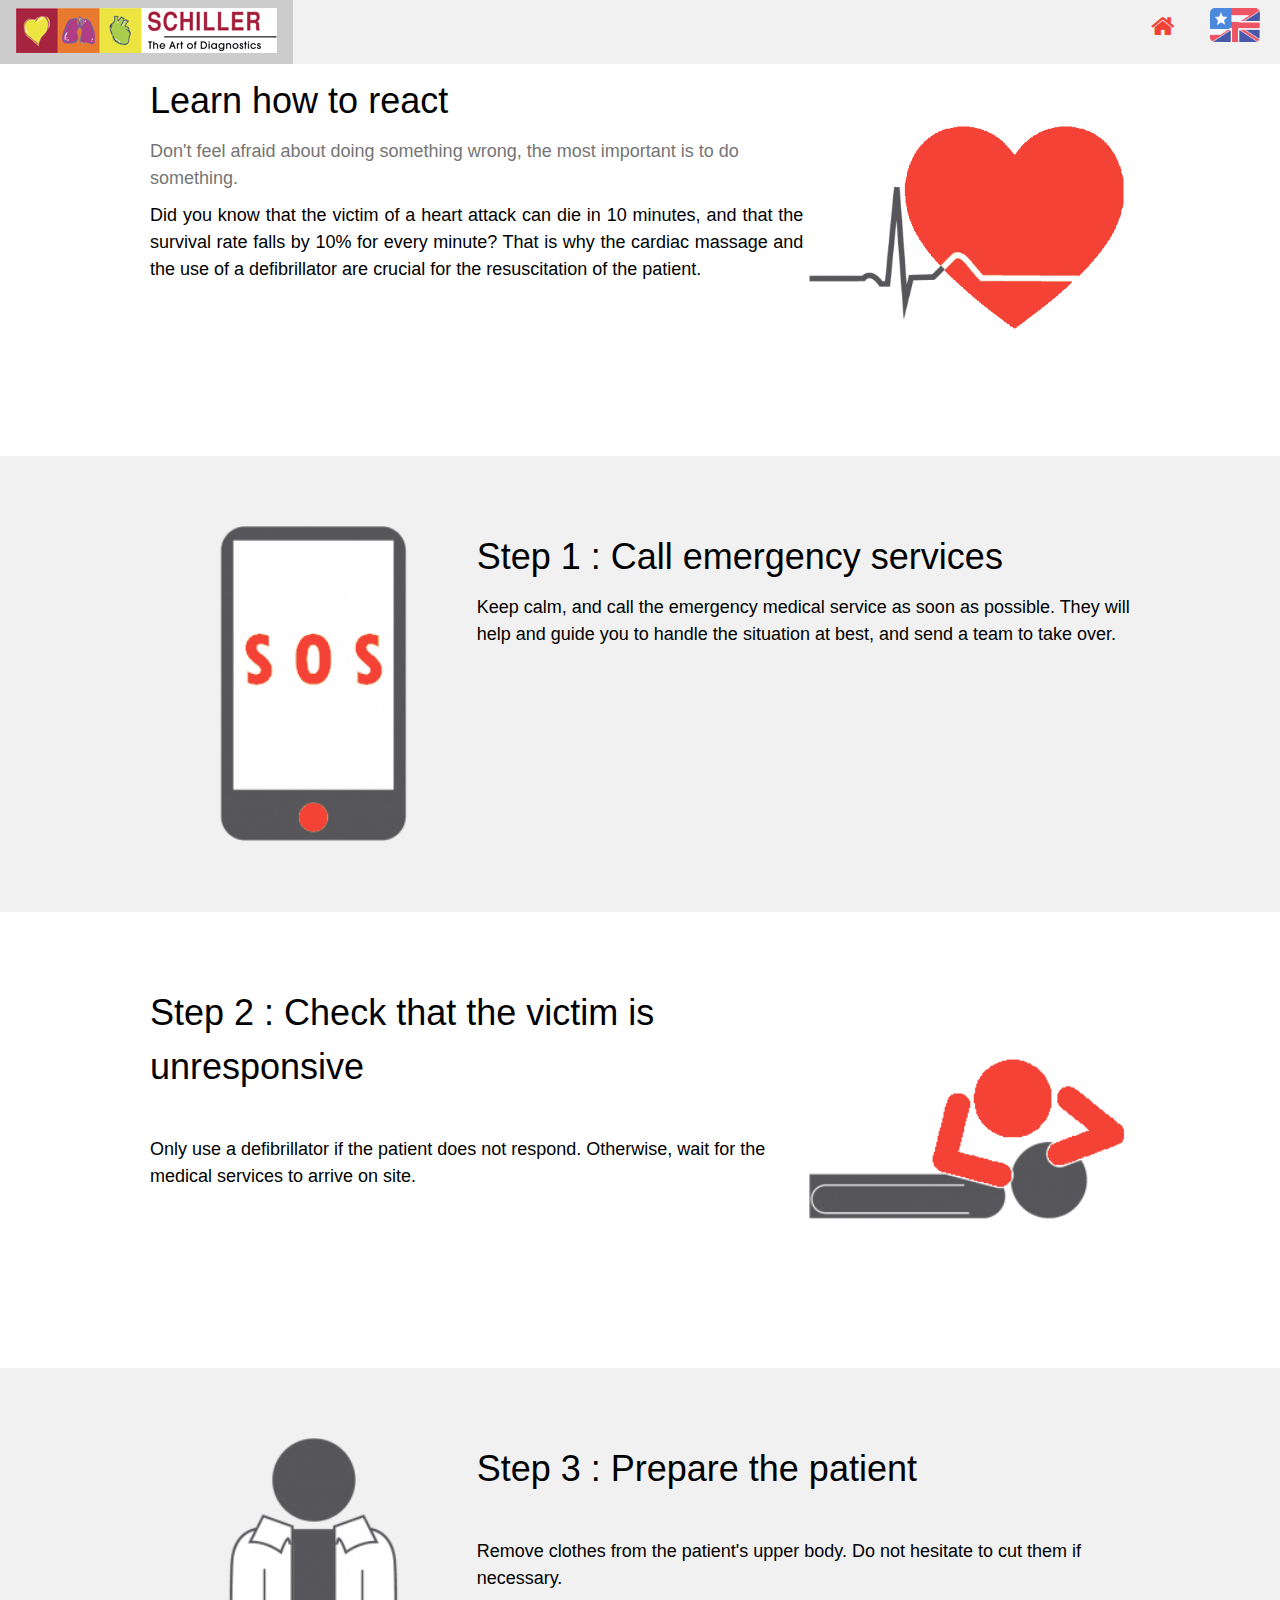
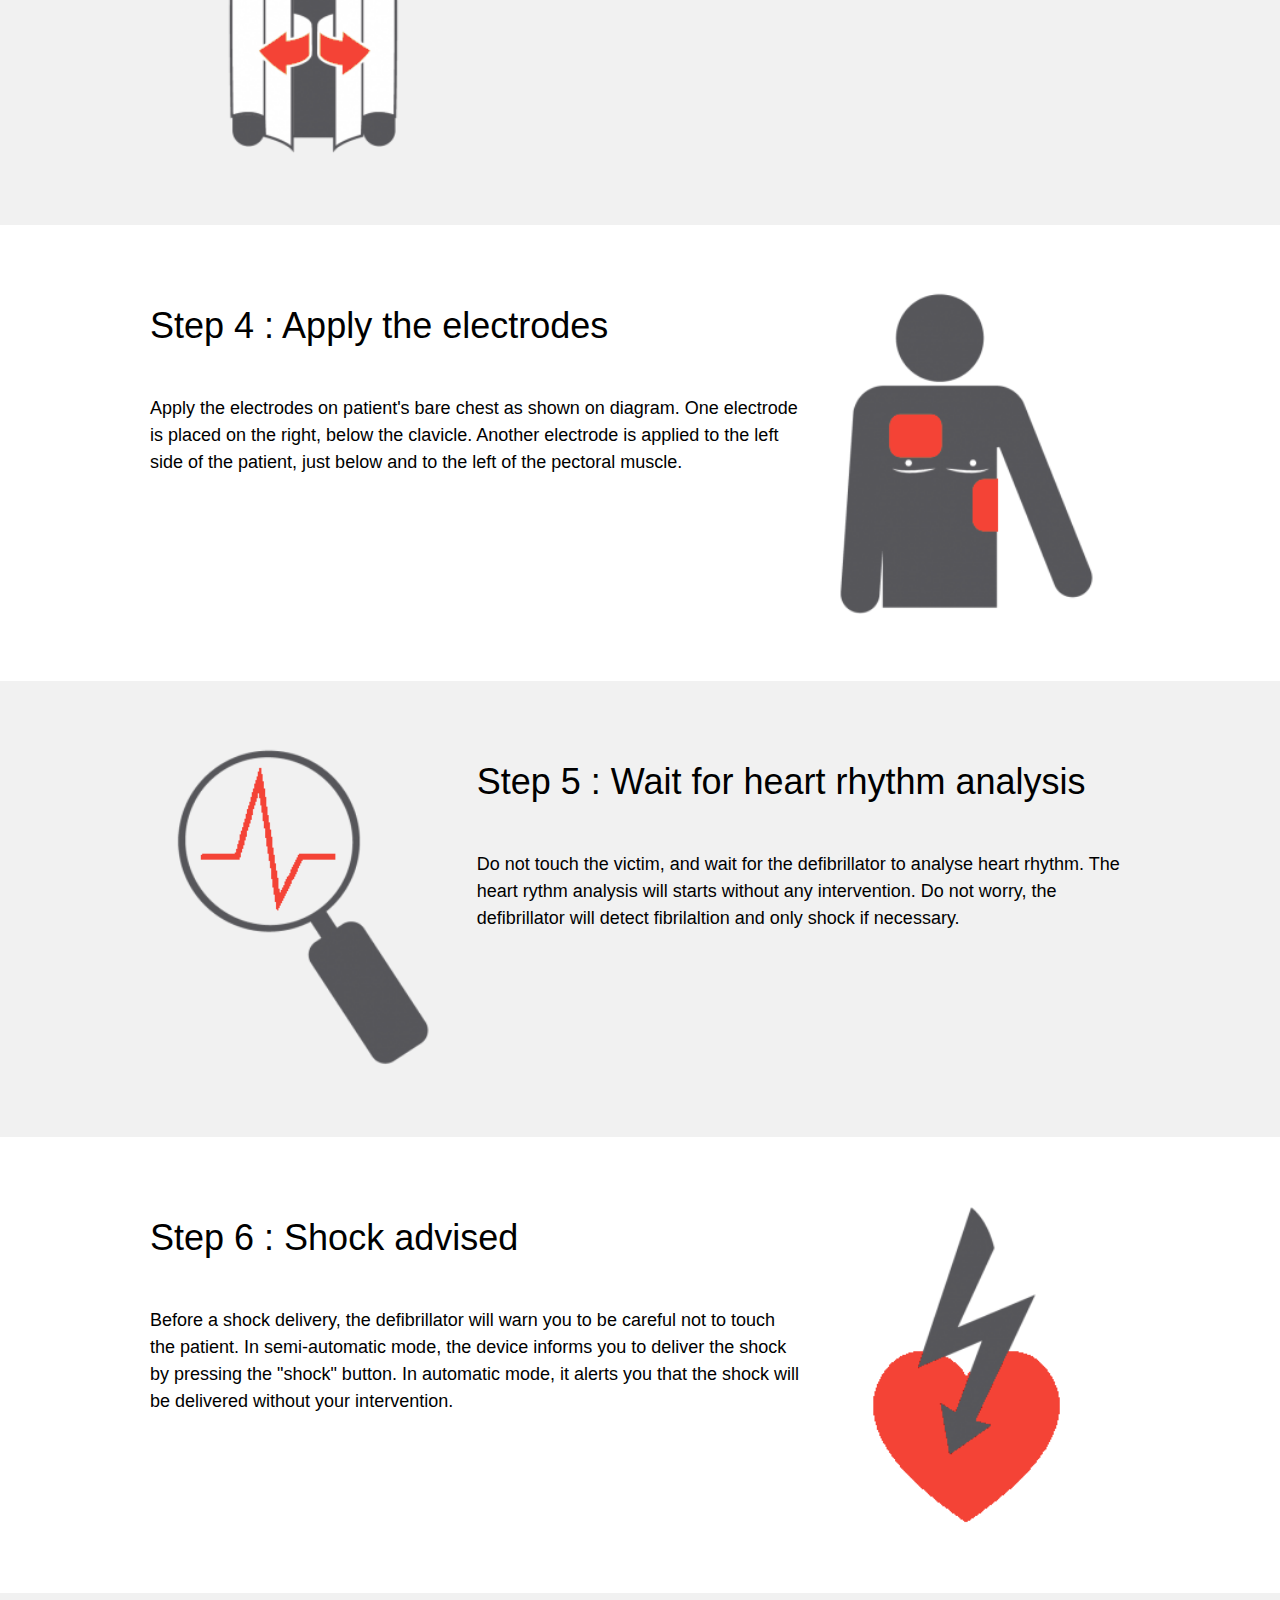
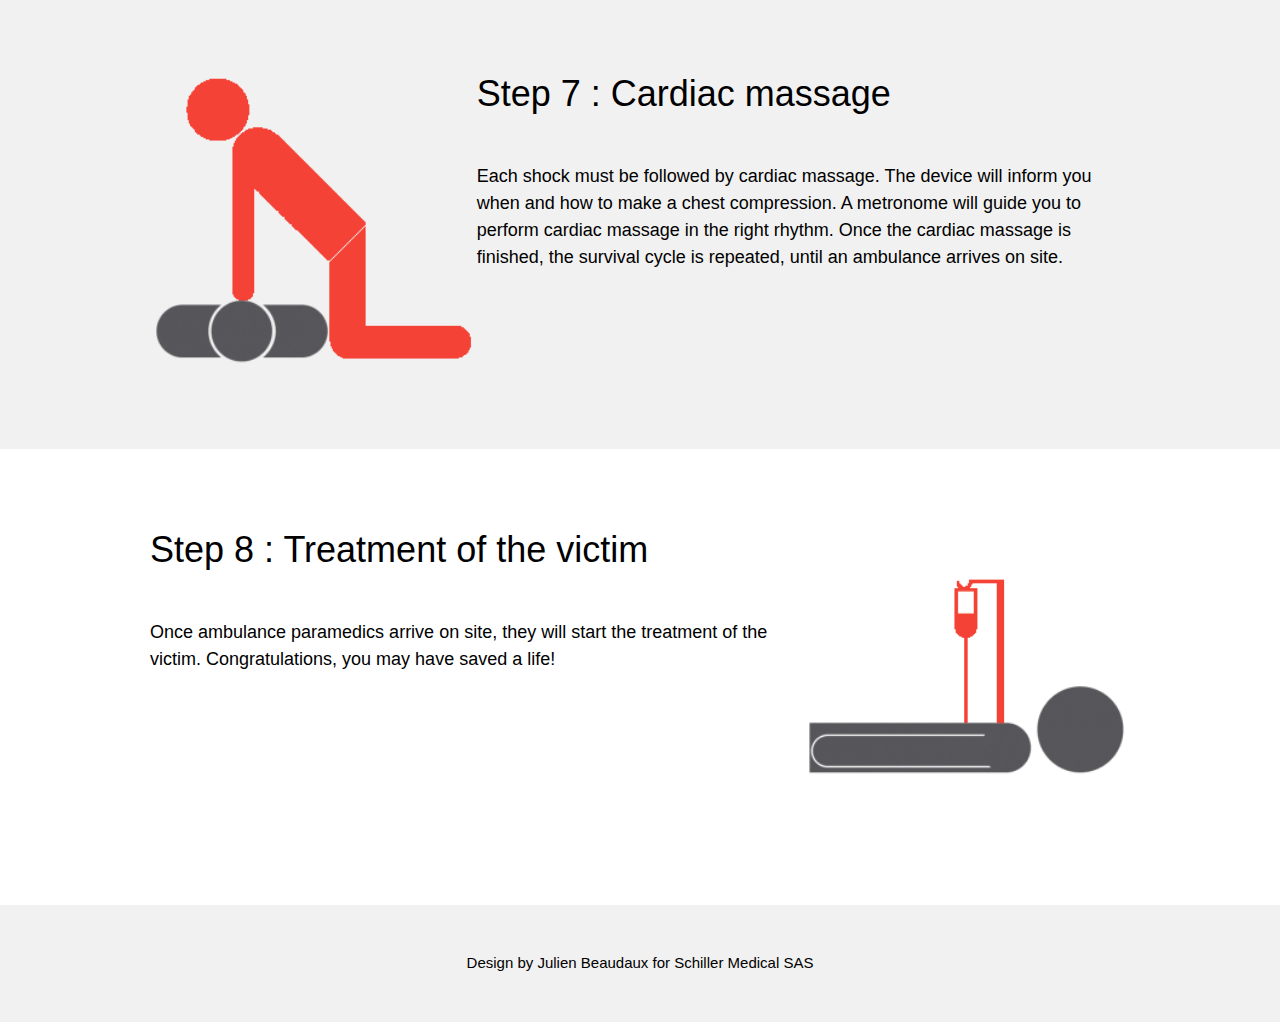
<file: QR-PAD/chain_survival.html>
<!DOCTYPE html>
<html>
<head>
  <link rel="shortcut icon" type="image/png" href="img/schillerIcon.png" />
	<title>Schiller FRED PA-1 : Chain of survival</title>
  <meta charset="UTF-8">
</head>
	<meta name="viewport" content="width=device-width, initial-scale=1">
	<link rel="stylesheet" href="css/w3.css">
	<link rel="stylesheet" href="https://fonts.googleapis.com/css?family=Lato">
  <link rel="stylesheet" href="http://cdnjs.cloudflare.com/ajax/libs/font-awesome/4.4.0/css/font-awesome.min.css">


<body>

  <!-- Navbar -->
  <div class="w3-top">
    <ul class="w3-navbar w3-left-align w3-light-grey w3-center w3-large">
      <li class="w3-left w3-hide-micro"> <a href="http://www.schiller.ch"> <img src="img/logoSchiller.png"/> </a></li>
      <li class="w3-left w3-show-micro"> <a href="http://www.schiller.ch"> <img src="img/logoSchillerMicro.png"/> </a></li>

      <!--<li class="w3-hide-small w3-hide-medium" style="width:15% !important"><a href="#About" style="padding-top:15px"><b>About</b></a></li>
      <li class="w3-hide-small w3-hide-medium" style="width:15% !important"><a href="#Contact" style="padding-top:15px"><b>Contact</b></a></li>-->

      <li class="w3-dropdown-hover w3-right" style="width:90px!important">
        <a class="w3-hover" title="Languages"> <img src="img/flags/English.png" style="max-width:50px"></a>
        <div class="w3-dropdown-content w3-white w3-card-4" align="left" style="right:0px; min-width:0px">
          <a href="chain_survival.html"><img src="img/flags/English.png" style="width:50px"></a>
          <a href="chain_survivalFR.html"><img src="img/flags/France.png" style="width:50px"></a>
          <!-- <a href="indexFR.html"><img src="img/flags/Ukraine.png" style="width:50px"> &#x0401;</a> -->
        </div>
      </li>

      <li class="w3-right"><a href="index.html" class="w3-text-red" style="font-size:25px"><i class="fa fa-home"></i></a></li>
    </ul>
  </div>



  <a name="Top">

  <div class="w3-row-padding w3-padding-hor-64 w3-container" style="padding-top:100px">
    <div class="w3-content">
      <div class="w3-twothird">
        <h1>Learn how to react</h1>
        <h5 class="w3-text-grey">Don't feel afraid about doing something wrong, the most important is to do something.</h5>
        <h5 align="justify">Did you know that the victim of a heart attack can die in 10 minutes, and that the survival rate falls by 10% for every minute? That is why the cardiac massage and the use of a defibrillator are crucial for the resuscitation of the patient. </h5>
      </div>
      <div class="w3-third w3-center">
        <img src="img/Steps/heart-analysis.png" style="width:100%">
      </div>
    </div>
  </div>

  <div class="w3-row-padding w3-light-grey w3-padding-hor-64 w3-container">
    <div class="w3-content">
      <div class="w3-third w3-center">
        <img src="img/Steps/SOS.png" style="width:100%">
      </div>

      <div class="w3-twothird">
        <h1>Step 1 : Call emergency services</h1>
        <h5>Keep calm, and call the emergency medical service as soon as possible. They will help and guide you to handle the situation at best, and send a team to take over.</h5>
      </div>
    </div>
  </div>

  <div class="w3-row-padding w3-padding-hor-64 w3-container" style="padding-top:100px">
    <div class="w3-content">
      <div class="w3-twothird">
        <h1>Step 2 : Check that the victim is unresponsive</h1>
        <h5 class="w3-padding-hor-32">Only use a defibrillator if the patient does not respond. Otherwise, wait for the medical services to arrive on site.</h5>
      </div>
      <div class="w3-third w3-center">
        <img src="img/Steps/patient-react.png" style="width:100%">
      </div>
    </div>
  </div>

  <div class="w3-row-padding w3-light-grey w3-padding-hor-64 w3-container">
    <div class="w3-content">
      <div class="w3-third w3-center">
        <img src="img/Steps/remove-cloths.png" style="width:100%">
      </div>

      <div class="w3-twothird">
        <h1>Step 3 : Prepare the patient</h1>
        <h5 class="w3-padding-hor-32">Remove clothes from the patient's upper body. Do not hesitate to cut them if necessary.</h5>
      </div>
    </div>
  </div>

  <div class="w3-row-padding w3-padding-hor-64 w3-container" style="padding-top:100px">
    <div class="w3-content">
      <div class="w3-twothird">
        <h1>Step 4 : Apply the electrodes</h1>
        <h5 class="w3-padding-hor-32">Apply the electrodes on patient's bare chest as shown on diagram. One electrode is placed on the right, below the clavicle. Another electrode is applied to the left side of the patient, just below and to the left of the pectoral muscle.</h5>
      </div>
      <div class="w3-third w3-center">
        <img src="img/Steps/electrodes.png" style="width:100%">
      </div>
    </div>
  </div>

  <div class="w3-row-padding w3-light-grey w3-padding-hor-64 w3-container">
    <div class="w3-content">
      <div class="w3-third w3-center">
        <img src="img/Steps/heart-analysis2.png" style="width:100%">
      </div>

      <div class="w3-twothird">
        <h1>Step 5 : Wait for heart rhythm analysis</h1>
        <h5 class="w3-padding-hor-32">Do not touch the victim, and wait for the defibrillator to analyse heart rhythm. The heart rythm analysis will starts without any intervention. Do not worry, the defibrillator will detect fibrilaltion and only shock if necessary.</h5>
      </div>
    </div>
  </div>

  <div class="w3-row-padding w3-padding-hor-64 w3-container" style="padding-top:100px">
    <div class="w3-content">
      <div class="w3-twothird">
        <h1>Step 6 : Shock advised</h1>
        <h5 class="w3-padding-hor-32">Before a shock delivery, the defibrillator will warn you to be careful not to touch the patient. In semi-automatic mode, the device informs you to deliver the shock by pressing the "shock" button. In automatic mode, it alerts you that the shock will be delivered without your intervention.</h5>
      </div>
      <div class="w3-third w3-center">
        <img src="img/Steps/heart-shock.png" style="width:100%">
      </div>
    </div>
  </div>

  <div class="w3-row-padding w3-light-grey w3-padding-hor-64 w3-container">
    <div class="w3-content">
      <div class="w3-third w3-center">
        <img src="img/Steps/CPR.png" style="width:100%">
      </div>

      <div class="w3-twothird">
        <h1>Step 7 : Cardiac massage</h1>
        <h5 class="w3-padding-hor-32">Each shock must be followed by cardiac massage. The device will inform you when and how to make a chest compression. A metronome will guide you to perform cardiac massage in the right rhythm. Once the cardiac massage is finished, the survival cycle is repeated, until an ambulance arrives on site.</h5>
      </div>
    </div>
  </div>

  <div class="w3-row-padding w3-padding-hor-64 w3-container" style="padding-top:100px">
    <div class="w3-content">
      <div class="w3-twothird">
        <h1>Step 8 : Treatment of the victim</h1>
        <h5 class="w3-padding-hor-32">Once ambulance paramedics arrive on site, they will start the treatment of the victim. Congratulations, you may have saved a life!</h5>
      </div>
      <div class="w3-third w3-center">
        <img src="img/Steps/secure.png" style="width:100%">
      </div>
    </div>
  </div>



 
<!-- Footer -->
<footer class="w3-container w3-padding-hor-32 w3-light-grey w3-center">
  <!--<h4>Footer</h4> -->
  <p>Design by Julien Beaudaux for Schiller Medical SAS</p>
</footer>

<script>
// Slideshow script
var slideIndex = 1;
showDivs(slideIndex);

function plusDivs(n) {
  showDivs(slideIndex += n);
}

function currentDiv(n) {
  showDivs(slideIndex = n);
}

function showDivs(n) {
  var i;
  var x = document.getElementsByClassName("mySlides");
  var dots = document.getElementsByClassName("demodots");
  if (n > x.length) {slideIndex = 1}    
  if (n < 1) {slideIndex = x.length} ;
  for (i = 0; i < x.length; i++) {
     x[i].style.display = "none";  
  }
  for (i = 0; i < dots.length; i++) {
     dots[i].className = dots[i].className.replace(" w3-white", "");
  }
  x[slideIndex-1].style.display = "block";  
  dots[slideIndex-1].className += " w3-white";
}
</script>

</body>
</html>
</file>
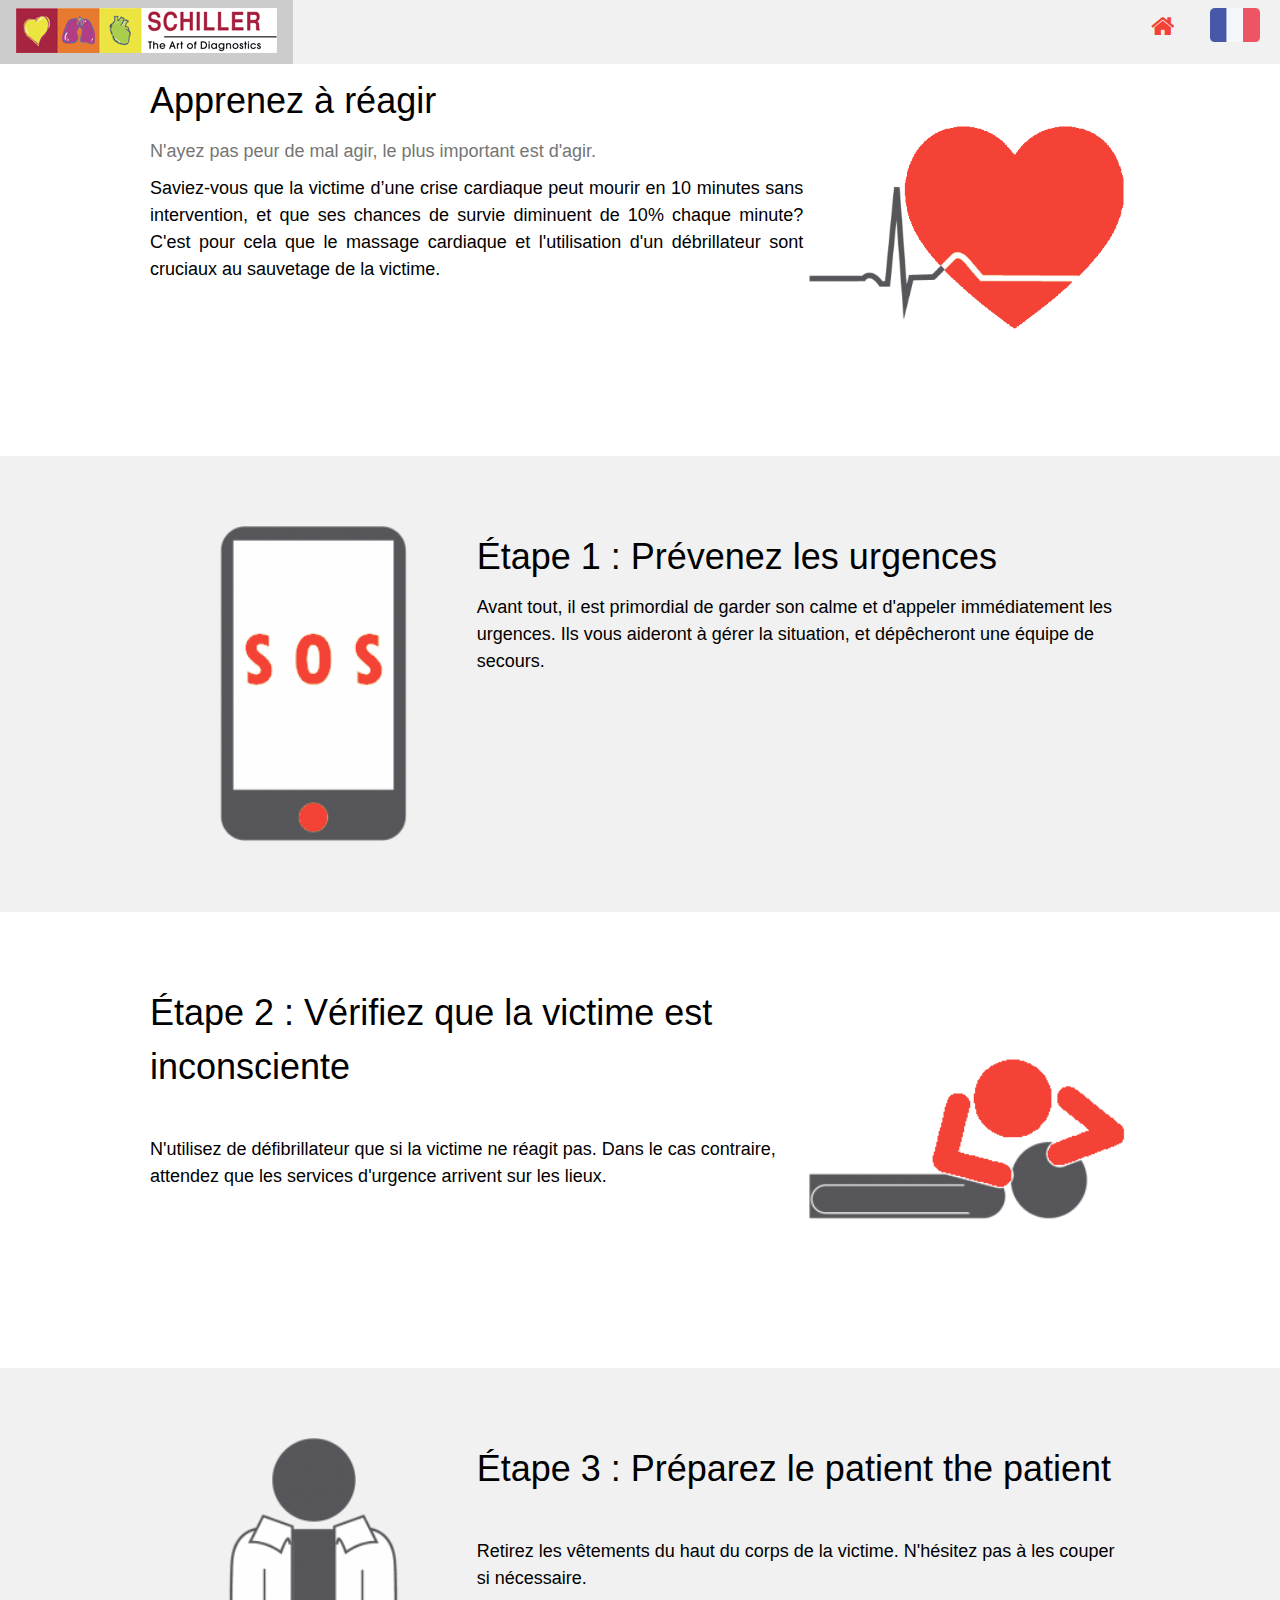
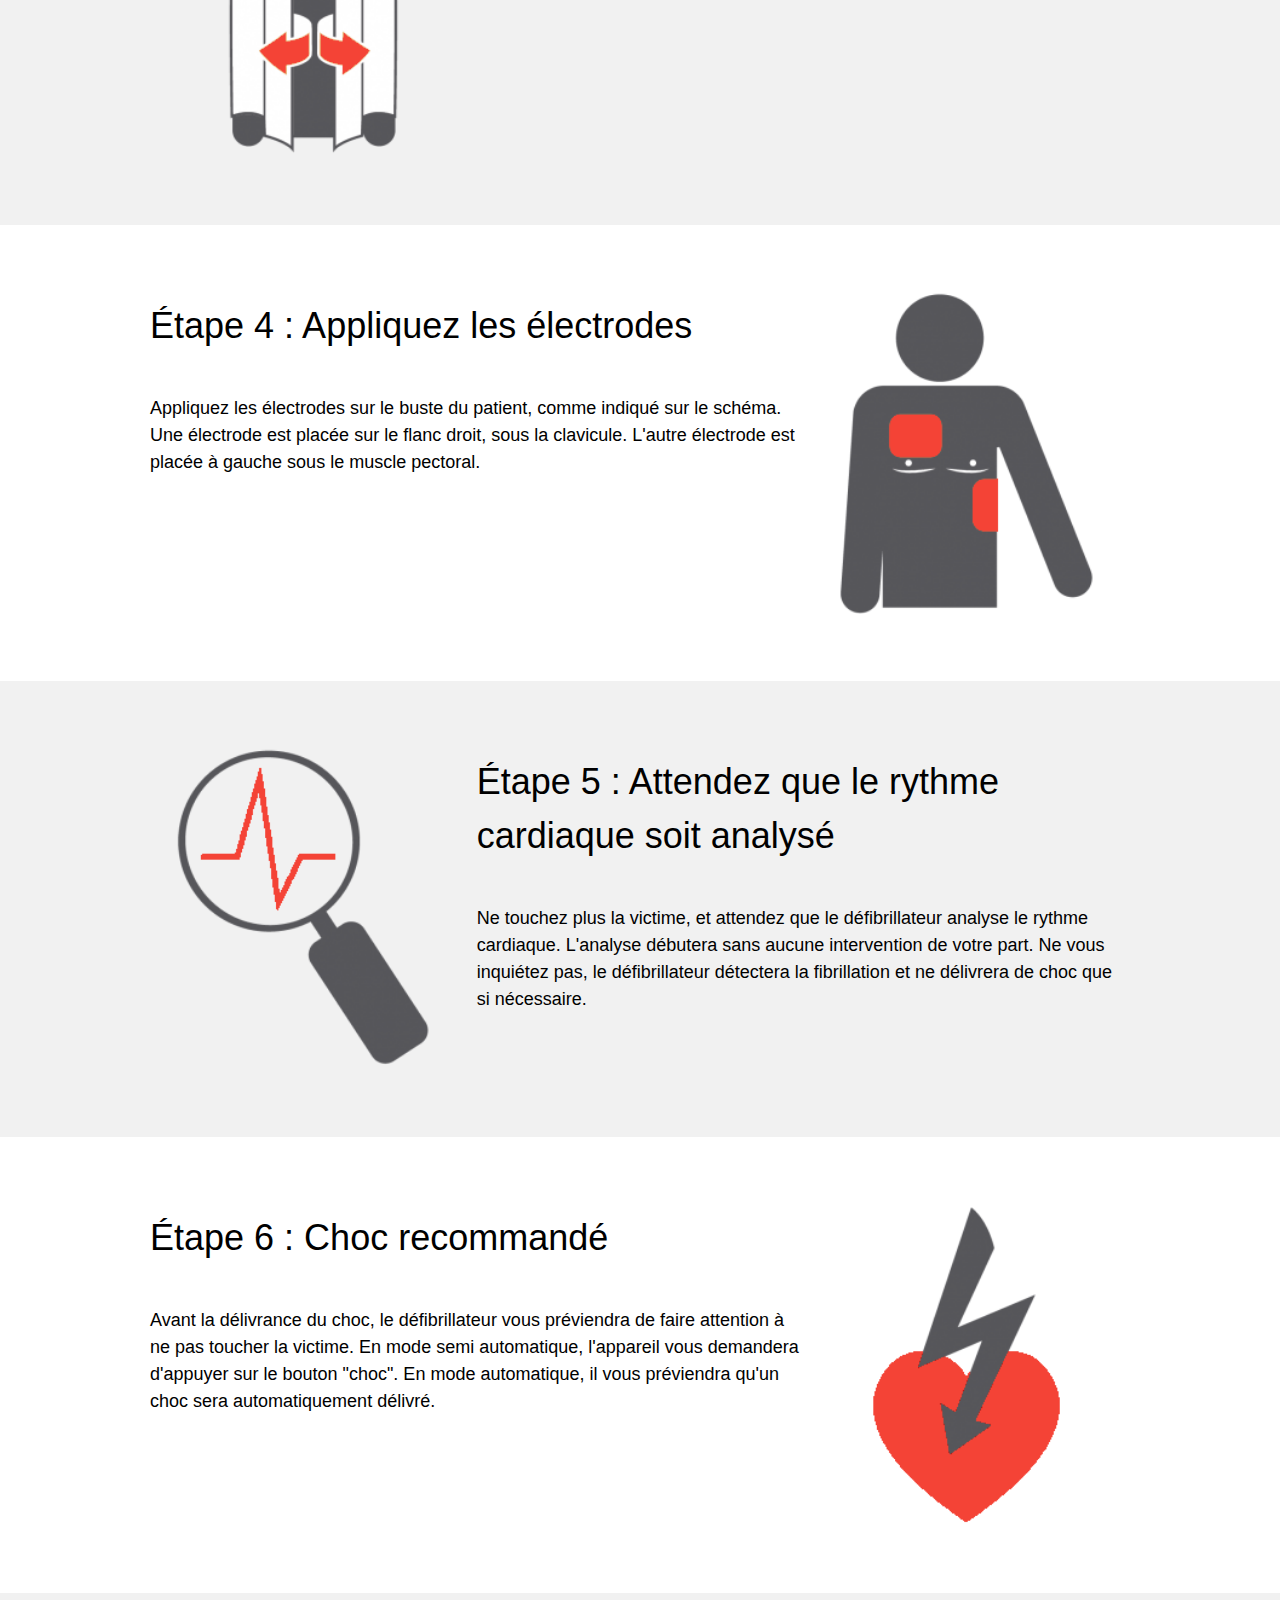
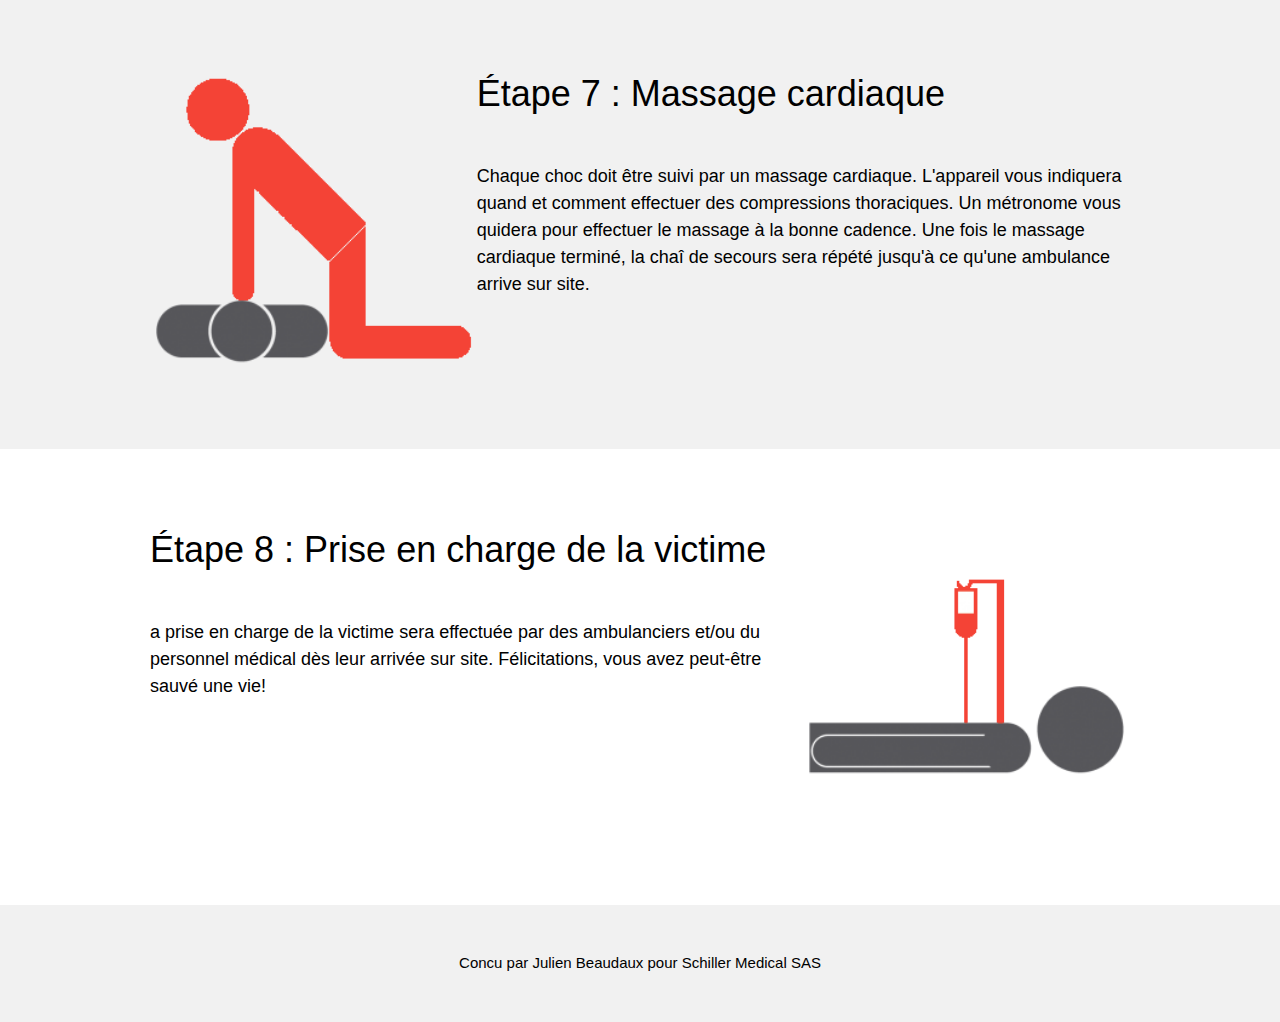
<file: QR-PAD/chain_survivalFR.html>
<!DOCTYPE html>
<html>
<head>
  <link rel="shortcut icon" type="image/png" href="img/schillerIcon.png" />
	<title>Schiller FRED PA-1 : Chain of survival</title>
  <meta charset="UTF-8">
</head>
	<meta name="viewport" content="width=device-width, initial-scale=1">
	<link rel="stylesheet" href="css/w3.css">
	<link rel="stylesheet" href="https://fonts.googleapis.com/css?family=Lato">
  <link rel="stylesheet" href="http://cdnjs.cloudflare.com/ajax/libs/font-awesome/4.4.0/css/font-awesome.min.css">


<body>

  <!-- Navbar -->
  <div class="w3-top">
    <ul class="w3-navbar w3-left-align w3-light-grey w3-center w3-large">
      <li class="w3-left w3-hide-micro"> <a href="http://www.schiller.ch"> <img src="img/logoSchiller.png"/> </a></li>
      <li class="w3-left w3-show-micro"> <a href="http://www.schiller.ch"> <img src="img/logoSchillerMicro.png"/> </a></li>
      
      <!--<li style="width:15% !important" ><a href="indexFR.html" class="w3-text-red" style="padding-top:15px"><i class="fa fa-home"></i><b>Accueil</b></a></li>
      <li class="w3-hide-small w3-hide-medium" style="width:15% !important"><a href="#About" style="padding-top:15px"><b>About</b></a></li>
      <li class="w3-hide-small w3-hide-medium" style="width:15% !important"><a href="#Contact" style="padding-top:15px"><b>Contact</b></a></li>-->

      <li class="w3-dropdown-hover w3-right" style="width:90px!important">
        <a class="w3-hover" title="Languages"> <img src="img/flags/France.png" style="max-width:50px"></a>
        <div class="w3-dropdown-content w3-white w3-card-4" align="left" style="right:0px; min-width:0px">
          <a href="chain_survival.html"><img src="img/flags/English.png" style="width:50px"></a>
          <a href="chain_survivalFR.html"><img src="img/flags/France.png" style="width:50px"></a>
          <!-- <a href="indexFR.html"><img src="img/flags/Ukraine.png" style="width:50px"> &#x0401;</a> -->
        </div>
      </li>

      <li class="w3-right"><a href="indexFR.html" class="w3-text-red" style="font-size:25px"><i class="fa fa-home"></i></a></li>
    </ul>
  </div>



  <a name="Top">

  <div class="w3-row-padding w3-padding-hor-64 w3-container" style="padding-top:100px">
    <div class="w3-content">
      <div class="w3-twothird">
        <h1>Apprenez à réagir</h1>
        <h5 class="w3-text-grey">N'ayez pas peur de mal agir, le plus important est d'agir.</h5>
        <h5 align="justify">Saviez-vous que la victime d’une crise cardiaque peut mourir en 10 minutes sans intervention, et que ses chances de survie diminuent de 10% chaque minute? C'est pour cela que le massage cardiaque et l'utilisation d'un débrillateur sont cruciaux au sauvetage de la victime.</h5>
      </div>
      <div class="w3-third w3-center">
        <img src="img/Steps/heart-analysis.png" style="width:100%">
      </div>
    </div>
  </div>

  <div class="w3-row-padding w3-light-grey w3-padding-hor-64 w3-container">
    <div class="w3-content">
      <div class="w3-third w3-center">
        <img src="img/Steps/SOS.png" style="width:100%">
      </div>

      <div class="w3-twothird">
        <h1>Étape 1 : Prévenez les urgences</h1>
        <h5>Avant tout, il est primordial de garder son calme et d'appeler immédiatement les urgences. Ils vous aideront à gérer la situation, et dépêcheront une équipe de secours.</h5>
      </div>
    </div>
  </div>

  <div class="w3-row-padding w3-padding-hor-64 w3-container" style="padding-top:100px">
    <div class="w3-content">
      <div class="w3-twothird">
        <h1>Étape 2 : Vérifiez que la victime est inconsciente</h1>
        <h5 class="w3-padding-hor-32">N'utilisez de défibrillateur que si la victime ne réagit pas. Dans le cas contraire, attendez que les services d'urgence arrivent sur les lieux.</h5>
      </div>
      <div class="w3-third w3-center">
        <img src="img/Steps/patient-react.png" style="width:100%">
      </div>
    </div>
  </div>

  <div class="w3-row-padding w3-light-grey w3-padding-hor-64 w3-container">
    <div class="w3-content">
      <div class="w3-third w3-center">
        <img src="img/Steps/remove-cloths.png" style="width:100%">
      </div>

      <div class="w3-twothird">
        <h1>Étape 3 : Préparez le patient the patient</h1>
        <h5 class="w3-padding-hor-32">Retirez les vêtements du haut du corps de la victime. N'hésitez pas à les couper si nécessaire.</h5>
      </div>
    </div>
  </div>

  <div class="w3-row-padding w3-padding-hor-64 w3-container" style="padding-top:100px">
    <div class="w3-content">
      <div class="w3-twothird">
        <h1>Étape 4 : Appliquez les électrodes</h1>
        <h5 class="w3-padding-hor-32">Appliquez les électrodes sur le buste du patient, comme indiqué sur le schéma. Une électrode est placée sur le flanc droit, sous la clavicule. L'autre électrode est placée à  gauche sous le muscle pectoral.</h5>
      </div>
      <div class="w3-third w3-center">
        <img src="img/Steps/electrodes.png" style="width:100%">
      </div>
    </div>
  </div>

  <div class="w3-row-padding w3-light-grey w3-padding-hor-64 w3-container">
    <div class="w3-content">
      <div class="w3-third w3-center">
        <img src="img/Steps/heart-analysis2.png" style="width:100%">
      </div>

      <div class="w3-twothird">
        <h1>Étape 5 : Attendez que le rythme cardiaque soit analysé</h1>
        <h5 class="w3-padding-hor-32">Ne touchez plus la victime, et attendez que le défibrillateur analyse le rythme cardiaque. L'analyse débutera sans aucune intervention de votre part. Ne vous inquiétez pas, le défibrillateur détectera la fibrillation et ne délivrera de choc que si nécessaire.</h5>
      </div>
    </div>
  </div>

  <div class="w3-row-padding w3-padding-hor-64 w3-container" style="padding-top:100px">
    <div class="w3-content">
      <div class="w3-twothird">
        <h1>Étape 6 : Choc recommandé</h1>
        <h5 class="w3-padding-hor-32">Avant la délivrance du choc, le défibrillateur vous préviendra de faire attention à ne pas toucher la victime. En mode semi automatique, l'appareil vous demandera d'appuyer sur le bouton "choc". En mode automatique, il vous préviendra qu'un choc sera automatiquement délivré.</h5>
      </div>
      <div class="w3-third w3-center">
        <img src="img/Steps/heart-shock.png" style="width:100%">
      </div>
    </div>
  </div>

  <div class="w3-row-padding w3-light-grey w3-padding-hor-64 w3-container">
    <div class="w3-content">
      <div class="w3-third w3-center">
        <img src="img/Steps/CPR.png" style="width:100%">
      </div>

      <div class="w3-twothird">
        <h1>Étape 7 : Massage cardiaque</h1>
        <h5 class="w3-padding-hor-32">Chaque choc doit être suivi par un massage cardiaque. L'appareil vous indiquera quand et comment effectuer des compressions thoraciques. Un métronome vous quidera pour effectuer le massage à la bonne cadence. Une fois le massage cardiaque terminé, la chaî de secours sera répété jusqu'à ce qu'une ambulance arrive sur site.</h5>
      </div>
    </div>
  </div>

  <div class="w3-row-padding w3-padding-hor-64 w3-container" style="padding-top:100px">
    <div class="w3-content">
      <div class="w3-twothird">
        <h1>Étape 8 : Prise en charge de la victime</h1>
        <h5 class="w3-padding-hor-32">a prise en charge de la victime sera effectuée par des ambulanciers et/ou du personnel médical dès leur arrivée sur site. Félicitations, vous avez peut-être sauvé une vie!</h5>
      </div>
      <div class="w3-third w3-center">
        <img src="img/Steps/secure.png" style="width:100%">
      </div>
    </div>
  </div>



 
<!-- Footer -->
<footer class="w3-container w3-padding-hor-32 w3-light-grey w3-center">
  <!--<h4>Footer</h4> -->
  <p>Concu par Julien Beaudaux pour Schiller Medical SAS</p>
</footer>

<script>
// Slideshow script
var slideIndex = 1;
showDivs(slideIndex);

function plusDivs(n) {
  showDivs(slideIndex += n);
}

function currentDiv(n) {
  showDivs(slideIndex = n);
}

function showDivs(n) {
  var i;
  var x = document.getElementsByClassName("mySlides");
  var dots = document.getElementsByClassName("demodots");
  if (n > x.length) {slideIndex = 1}    
  if (n < 1) {slideIndex = x.length} ;
  for (i = 0; i < x.length; i++) {
     x[i].style.display = "none";  
  }
  for (i = 0; i < dots.length; i++) {
     dots[i].className = dots[i].className.replace(" w3-white", "");
  }
  x[slideIndex-1].style.display = "block";  
  dots[slideIndex-1].className += " w3-white";
}
</script>

</body>
</html>
</file>
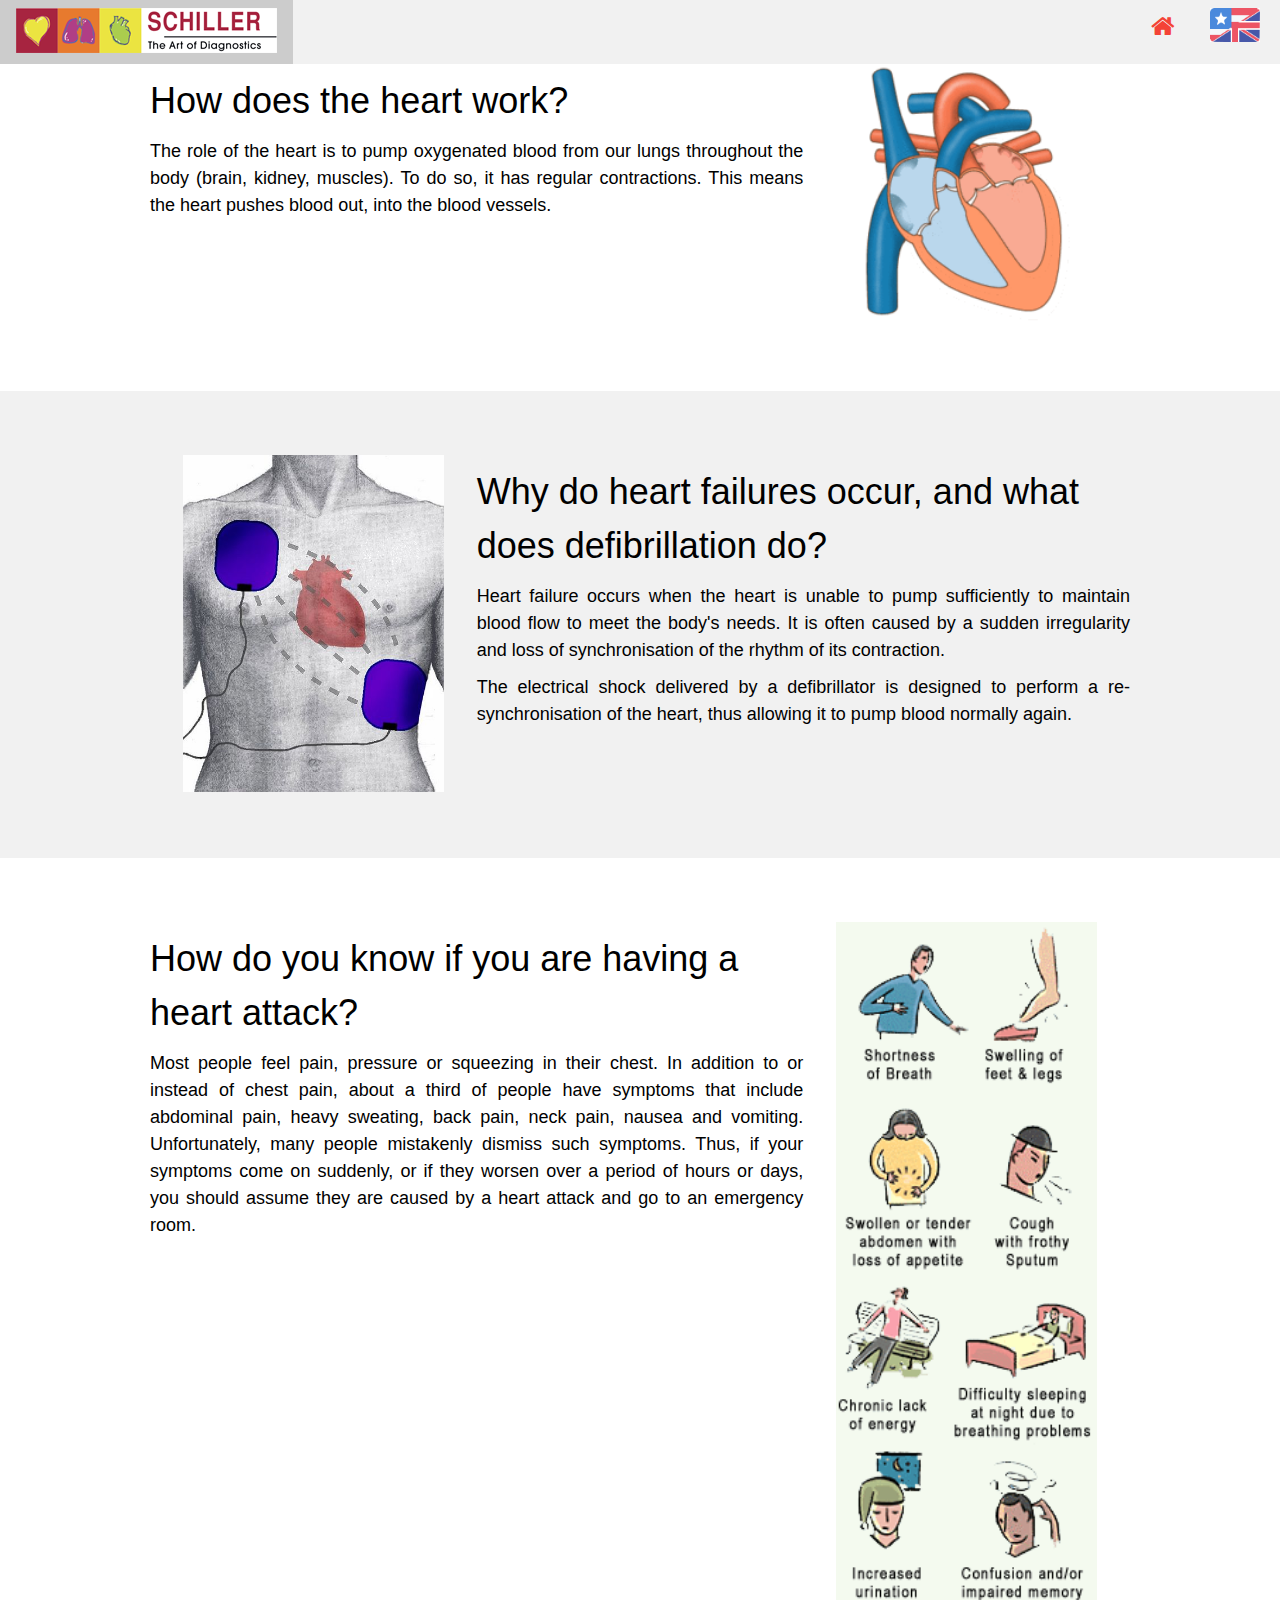
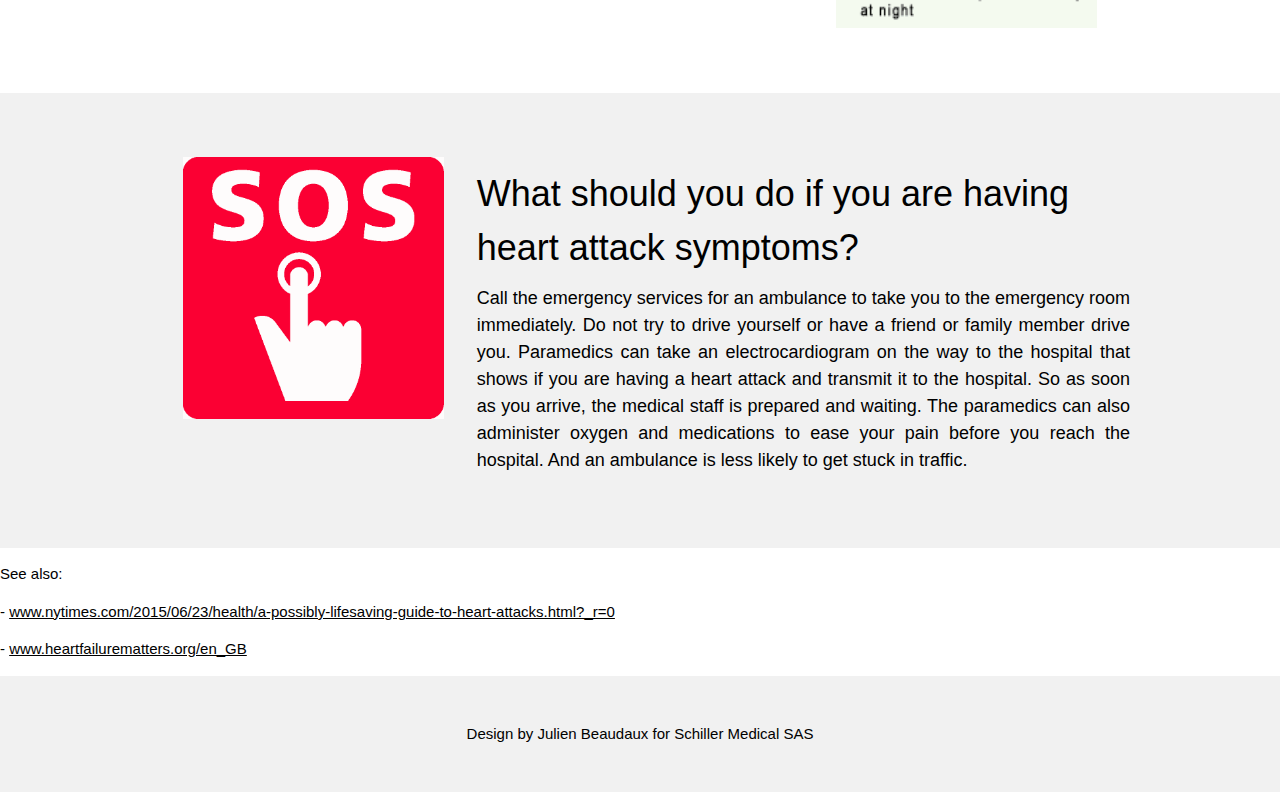
<file: QR-PAD/defibrillation.html>
<!DOCTYPE html>
<html>
<head>
  <link rel="shortcut icon" type="image/png" href="img/schillerIcon.png" />
	<title>Schiller FRED PA-1 : Chain of survival</title>
  <meta charset="UTF-8">
</head>
	<meta name="viewport" content="width=device-width, initial-scale=1">
	<link rel="stylesheet" href="css/w3.css">
	<link rel="stylesheet" href="https://fonts.googleapis.com/css?family=Lato">
  <link rel="stylesheet" href="http://cdnjs.cloudflare.com/ajax/libs/font-awesome/4.4.0/css/font-awesome.min.css">


<body>

  <!-- Navbar -->
  <div class="w3-top">
    <ul class="w3-navbar w3-left-align w3-light-grey w3-center w3-large">
      <li class="w3-left w3-hide-micro"> <a href="http://www.schiller.ch"> <img src="img/logoSchiller.png"/> </a></li>
      <li class="w3-left w3-show-micro"> <a href="http://www.schiller.ch"> <img src="img/logoSchillerMicro.png"/> </a></li>
      
      <!--<li class="w3-hide-small w3-hide-medium" style="width:15% !important" ><a href="index.html" class="w3-text-red" style="padding-top:15px"><i class="fa fa-home"></i><b>Home</b></a></li>
      <li class="w3-hide-small w3-hide-medium" style="width:15% !important"><a href="#About" style="padding-top:15px"><b>About</b></a></li>
      <li class="w3-hide-small w3-hide-medium" style="width:15% !important"><a href="#Contact" style="padding-top:15px"><b>Contact</b></a></li>-->

      <li class="w3-dropdown-hover w3-right" style="width:90px!important">
        <a class="w3-hover" title="Languages"> <img src="img/flags/English.png" style="max-width:50px"></a>
        <div class="w3-dropdown-content w3-white w3-card-4" align="left" style="right:0px; min-width:0px">
          <a href="defibrillation.html"><img src="img/flags/English.png" style="width:50px"></a>
          <a href="defibrillationFR.html"><img src="img/flags/France.png" style="width:50px"></a>
          <!-- <a href="indexFR.html"><img src="img/flags/Ukraine.png" style="width:50px"> &#x0401;</a> -->
        </div>
      </li>

      <li class="w3-right"><a href="index.html" class="w3-text-red" style="font-size:25px"><i class="fa fa-home"></i></a></li>
    </ul>
  </div>



  <a name="Top">

  <div class="w3-row-padding w3-padding-hor-64 w3-container" style="padding-top:100px">
    <div class="w3-content">
      <div class="w3-twothird">
        <h1>How does the heart work?</h1>
        <h5 align="justify">The role of the heart is to pump oxygenated blood from our lungs throughout the body (brain, kidney, muscles). To do so, it has regular contractions. This means the heart pushes blood out, into the blood vessels.</h5>
      </div>
      <div class="w3-third w3-center">
        <img src="img/defib/heartwork.gif" style="width:80%">
      </div>
    </div>
  </div>

  <div class="w3-row-padding w3-light-grey w3-padding-hor-64 w3-container">
    <div class="w3-content">
      <div class="w3-third w3-center">
        <img src="img/defib/defib.jpg" style="width:80%">
      </div>

      <div class="w3-twothird">
        <h1>Why do heart failures occur, and what does defibrillation do?</h1>
        <h5 align="justify">Heart failure occurs when the heart is unable to pump sufficiently to maintain blood flow to meet the body's needs. It is often caused by a sudden irregularity and loss of synchronisation of the rhythm of its contraction.</h5>
        <h5 align="justify">The electrical shock delivered by a defibrillator is designed to perform a re-synchronisation of the heart, thus allowing it to pump blood normally again.</h5>
      </div>
    </div>
  </div>

  <div class="w3-row-padding w3-padding-hor-64 w3-container" style="padding-top:100px">
    <div class="w3-content">
      <div class="w3-twothird">
        <h1>How do you know if you are having a heart attack?</h1>
        <h5 align="justify">Most people feel pain, pressure or squeezing in their chest. In addition to or instead of chest pain, about a third of people have symptoms that include abdominal pain, heavy sweating, back pain, neck pain, nausea and vomiting. Unfortunately, many people mistakenly dismiss such symptoms. Thus, if your symptoms come on suddenly, or if they worsen over a period of hours or days, you should assume they are caused by a heart attack and go to an emergency room.
</h5>
      </div>
      <div class="w3-third w3-center">
        <img src="img/defib/heart-failure-symptoms.gif" style="width:80%">
      </div>
    </div>

  </div>

  <div class="w3-row-padding w3-light-grey w3-padding-hor-64 w3-container">
    <div class="w3-content">
      <div class="w3-third w3-center">
        <img src="img/defib/SOS-button.png" style="width:80%">
      </div>
      <div class="w3-twothird">
        <h1>What should you do if you are having heart attack symptoms?</h1>
        <h5 align="justify">Call the emergency services for an ambulance to take you to the emergency room immediately. Do not try to drive yourself or have a friend or family member drive you. Paramedics can take an electrocardiogram on the way to the hospital that shows if you are having a heart attack and transmit it to the hospital. So as soon as you arrive, the medical staff is prepared and waiting. The paramedics can also administer oxygen and medications to ease your pain before you reach the hospital. And an ambulance is less likely to get stuck in traffic.</h5>
      </div>
    </div>
  </div>

  <div>
    <p>See also: </p>
    <p>- <a href="www.nytimes.com/2015/06/23/health/a-possibly-lifesaving-guide-to-heart-attacks.html?_r=0">www.nytimes.com/2015/06/23/health/a-possibly-lifesaving-guide-to-heart-attacks.html?_r=0</a></p>
    <p>- <a href="www.heartfailurematters.org/en_GB">www.heartfailurematters.org/en_GB</a></p>
  </div>
 
<!-- Footer -->
<footer class="w3-container w3-padding-hor-32 w3-light-grey w3-center">
  <!--<h4>Footer</h4> -->
  <p>Design by Julien Beaudaux for Schiller Medical SAS</p>
</footer>

<script>
// Slideshow script
var slideIndex = 1;
showDivs(slideIndex);

function plusDivs(n) {
  showDivs(slideIndex += n);
}

function currentDiv(n) {
  showDivs(slideIndex = n);
}

function showDivs(n) {
  var i;
  var x = document.getElementsByClassName("mySlides");
  var dots = document.getElementsByClassName("demodots");
  if (n > x.length) {slideIndex = 1}    
  if (n < 1) {slideIndex = x.length} ;
  for (i = 0; i < x.length; i++) {
     x[i].style.display = "none";  
  }
  for (i = 0; i < dots.length; i++) {
     dots[i].className = dots[i].className.replace(" w3-white", "");
  }
  x[slideIndex-1].style.display = "block";  
  dots[slideIndex-1].className += " w3-white";
}
</script>

</body>
</html>
</file>
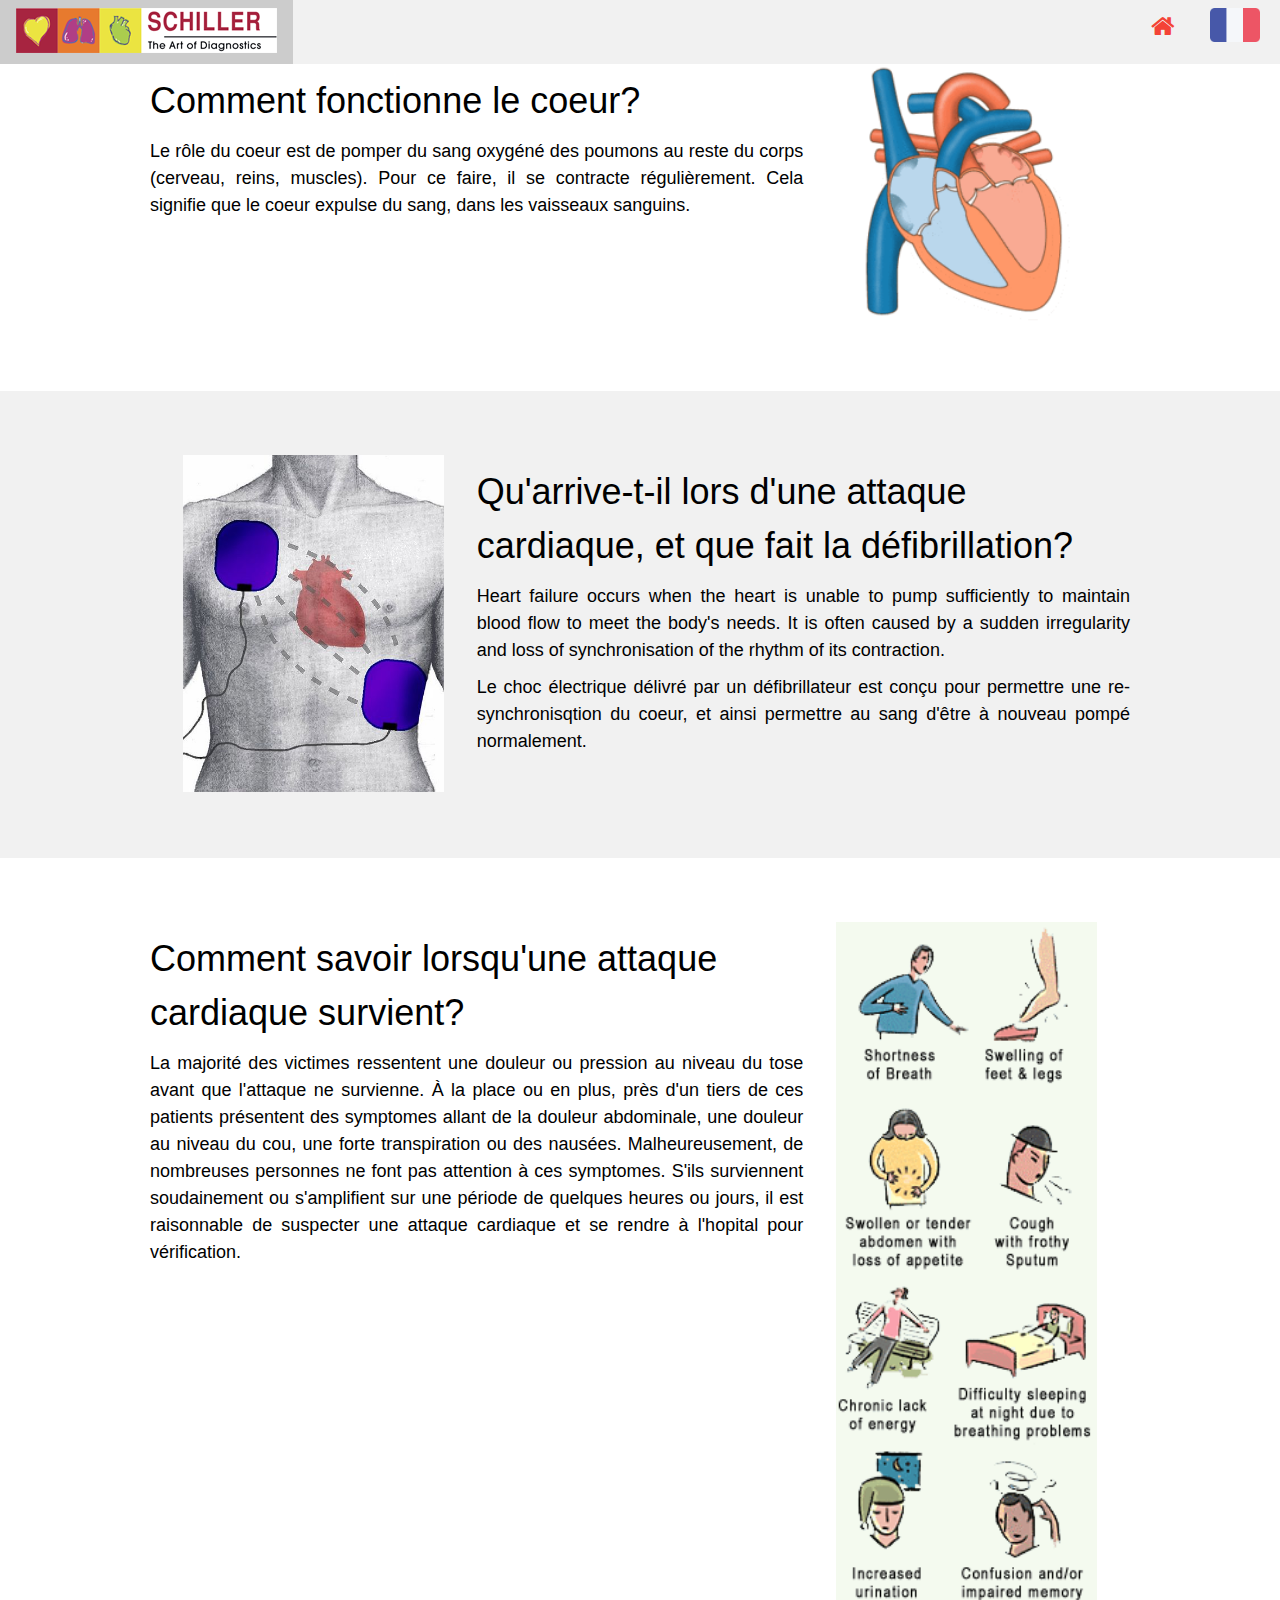
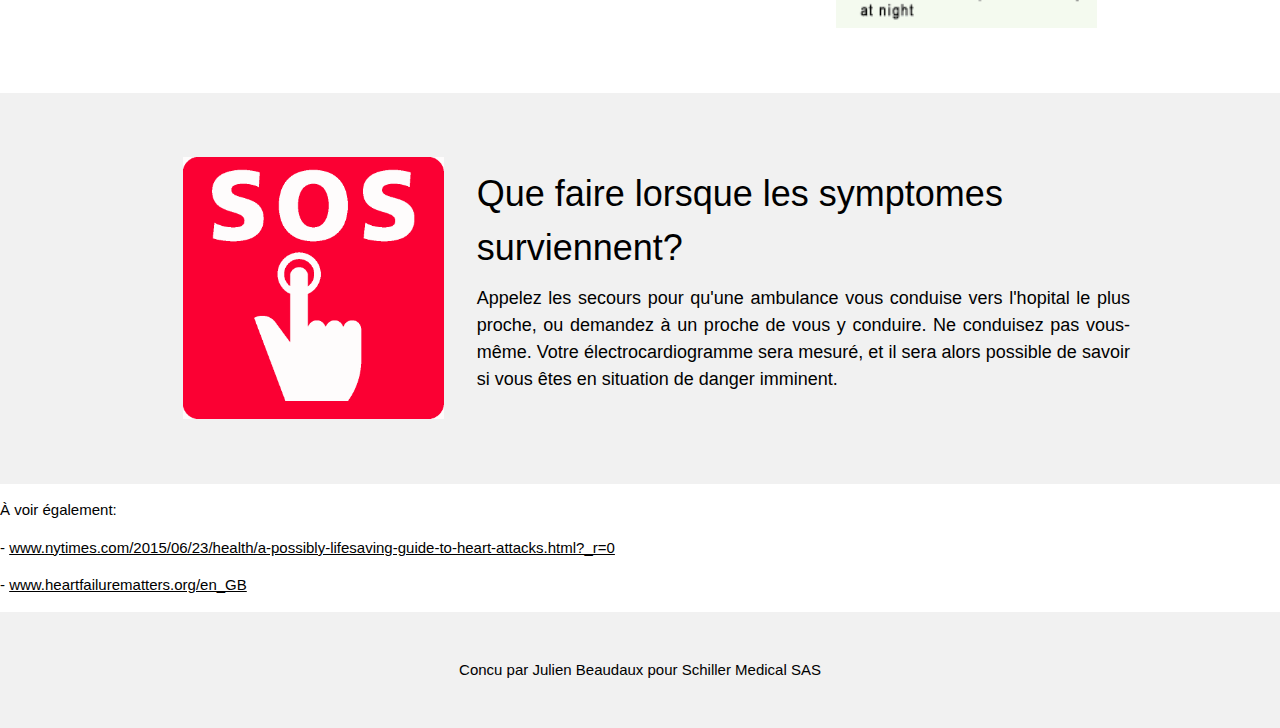
<file: QR-PAD/defibrillationFR.html>
<!DOCTYPE html>
<html>
<head>
  <link rel="shortcut icon" type="image/png" href="img/schillerIcon.png" />
	<title>Schiller FRED PA-1 : Chain of survival</title>
  <meta charset="UTF-8">
</head>
	<meta name="viewport" content="width=device-width, initial-scale=1">
	<link rel="stylesheet" href="css/w3.css">
	<link rel="stylesheet" href="https://fonts.googleapis.com/css?family=Lato">
  <link rel="stylesheet" href="http://cdnjs.cloudflare.com/ajax/libs/font-awesome/4.4.0/css/font-awesome.min.css">


<body>

  <!-- Navbar -->
  <div class="w3-top">
    <ul class="w3-navbar w3-left-align w3-light-grey w3-center w3-large">
      <li class="w3-left w3-hide-micro"> <a href="http://www.schiller.ch"> <img src="img/logoSchiller.png"/> </a></li>
      <li class="w3-left w3-show-micro"> <a href="http://www.schiller.ch"> <img src="img/logoSchillerMicro.png"/> </a></li>
      
      <!--<li style="width:15% !important" ><a href="indexFR.html" class="w3-text-red" style="padding-top:15px"><i class="fa fa-home"></i><b>Accueil</b></a></li>
      <li class="w3-hide-small w3-hide-medium" style="width:15% !important"><a href="#About" style="padding-top:15px"><b>About</b></a></li>
      <li class="w3-hide-small w3-hide-medium" style="width:15% !important"><a href="#Contact" style="padding-top:15px"><b>Contact</b></a></li>-->

      <li class="w3-dropdown-hover w3-right" style="width:90px!important">
        <a class="w3-hover" title="Languages"> <img src="img/flags/France.png" style="max-width:50px"></a>
        <div class="w3-dropdown-content w3-white w3-card-4" align="left" style="right:0px; min-width:0px">
          <a href="defibrillation.html"><img src="img/flags/English.png" style="width:50px"></a>
          <a href="defibrillationFR.html"><img src="img/flags/France.png" style="width:50px"></a>
          <!-- <a href="indexFR.html"><img src="img/flags/Ukraine.png" style="width:50px"> &#x0401;</a> -->
        </div>
      </li>

      <li class="w3-right"><a href="indexFR.html" class="w3-text-red" style="font-size:25px"><i class="fa fa-home"></i></a></li>
    </ul>
  </div>

  <a name="Top">

  <div class="w3-row-padding w3-padding-hor-64 w3-container" style="padding-top:100px">
    <div class="w3-content">
      <div class="w3-twothird">
        <h1>Comment fonctionne le coeur?</h1>
        <h5 align="justify">Le rôle du coeur est de pomper du sang oxygéné des poumons au reste du corps (cerveau, reins, muscles). Pour ce faire, il se contracte régulièrement. Cela signifie que le coeur expulse du sang, dans les vaisseaux sanguins.</h5>
      </div>
      <div class="w3-third w3-center">
        <img src="img/defib/heartwork.gif" style="width:80%">
      </div>
    </div>
  </div>

  <div class="w3-row-padding w3-light-grey w3-padding-hor-64 w3-container">
    <div class="w3-content">
      <div class="w3-third w3-center">
        <img src="img/defib/defib.jpg" style="width:80%">
      </div>

      <div class="w3-twothird">
        <h1>Qu'arrive-t-il lors d'une attaque cardiaque, et que fait la défibrillation?</h1>
        <h5 align="justify">Heart failure occurs when the heart is unable to pump sufficiently to maintain blood flow to meet the body's needs. It is often caused by a sudden irregularity and loss of synchronisation of the rhythm of its contraction.</h5>
        <h5 align="justify">Le choc électrique délivré par un défibrillateur est conçu pour permettre une re-synchronisqtion du coeur, et ainsi permettre au sang d'être à nouveau pompé normalement.</h5>
      </div>
    </div>
  </div>

  <div class="w3-row-padding w3-padding-hor-64 w3-container" style="padding-top:100px">
    <div class="w3-content">
      <div class="w3-twothird">
        <h1>Comment savoir lorsqu'une attaque cardiaque survient?</h1>
        <h5 align="justify">La majorité des victimes ressentent une douleur ou pression au niveau du tose avant que l'attaque ne survienne. À la place ou en plus, près d'un tiers de ces patients présentent des symptomes allant de la douleur abdominale, une douleur au niveau du cou, une forte transpiration ou des nausées. Malheureusement, de nombreuses personnes ne font pas attention à ces symptomes. S'ils surviennent soudainement ou s'amplifient sur une période de quelques heures ou jours, il est raisonnable de suspecter une attaque cardiaque et se rendre à l'hopital pour vérification.</h5>
      </div>
      <div class="w3-third w3-center">
        <img src="img/defib/heart-failure-symptoms.gif" style="width:80%">
      </div>
    </div>

  </div>

  <div class="w3-row-padding w3-light-grey w3-padding-hor-64 w3-container">
    <div class="w3-content">
      <div class="w3-third w3-center">
        <img src="img/defib/SOS-button.png" style="width:80%">
      </div>
      <div class="w3-twothird">
        <h1>Que faire lorsque les symptomes surviennent?</h1>
        <h5 align="justify">Appelez les secours pour qu'une ambulance vous conduise vers l'hopital le plus proche, ou demandez à un proche de vous y conduire. Ne conduisez pas vous-même. Votre électrocardiogramme sera mesuré, et il sera alors possible de savoir si vous êtes en situation de danger imminent.</h5>
      </div>
    </div>
  </div>

  <div>
    <p>À voir également: </p>
    <p>- <a href="www.nytimes.com/2015/06/23/health/a-possibly-lifesaving-guide-to-heart-attacks.html?_r=0">www.nytimes.com/2015/06/23/health/a-possibly-lifesaving-guide-to-heart-attacks.html?_r=0</a></p>
    <p>- <a href="www.heartfailurematters.org/en_GB">www.heartfailurematters.org/en_GB</a></p>
  </div>
 
<!-- Footer -->
<footer class="w3-container w3-padding-hor-32 w3-light-grey w3-center">
  <!--<h4>Footer</h4> -->
  <p>Concu par Julien Beaudaux pour Schiller Medical SAS</p>
</footer>

<script>
// Slideshow script
var slideIndex = 1;
showDivs(slideIndex);

function plusDivs(n) {
  showDivs(slideIndex += n);
}

function currentDiv(n) {
  showDivs(slideIndex = n);
}

function showDivs(n) {
  var i;
  var x = document.getElementsByClassName("mySlides");
  var dots = document.getElementsByClassName("demodots");
  if (n > x.length) {slideIndex = 1}    
  if (n < 1) {slideIndex = x.length} ;
  for (i = 0; i < x.length; i++) {
     x[i].style.display = "none";  
  }
  for (i = 0; i < dots.length; i++) {
     dots[i].className = dots[i].className.replace(" w3-white", "");
  }
  x[slideIndex-1].style.display = "block";  
  dots[slideIndex-1].className += " w3-white";
}
</script>

</body>
</html>
</file>
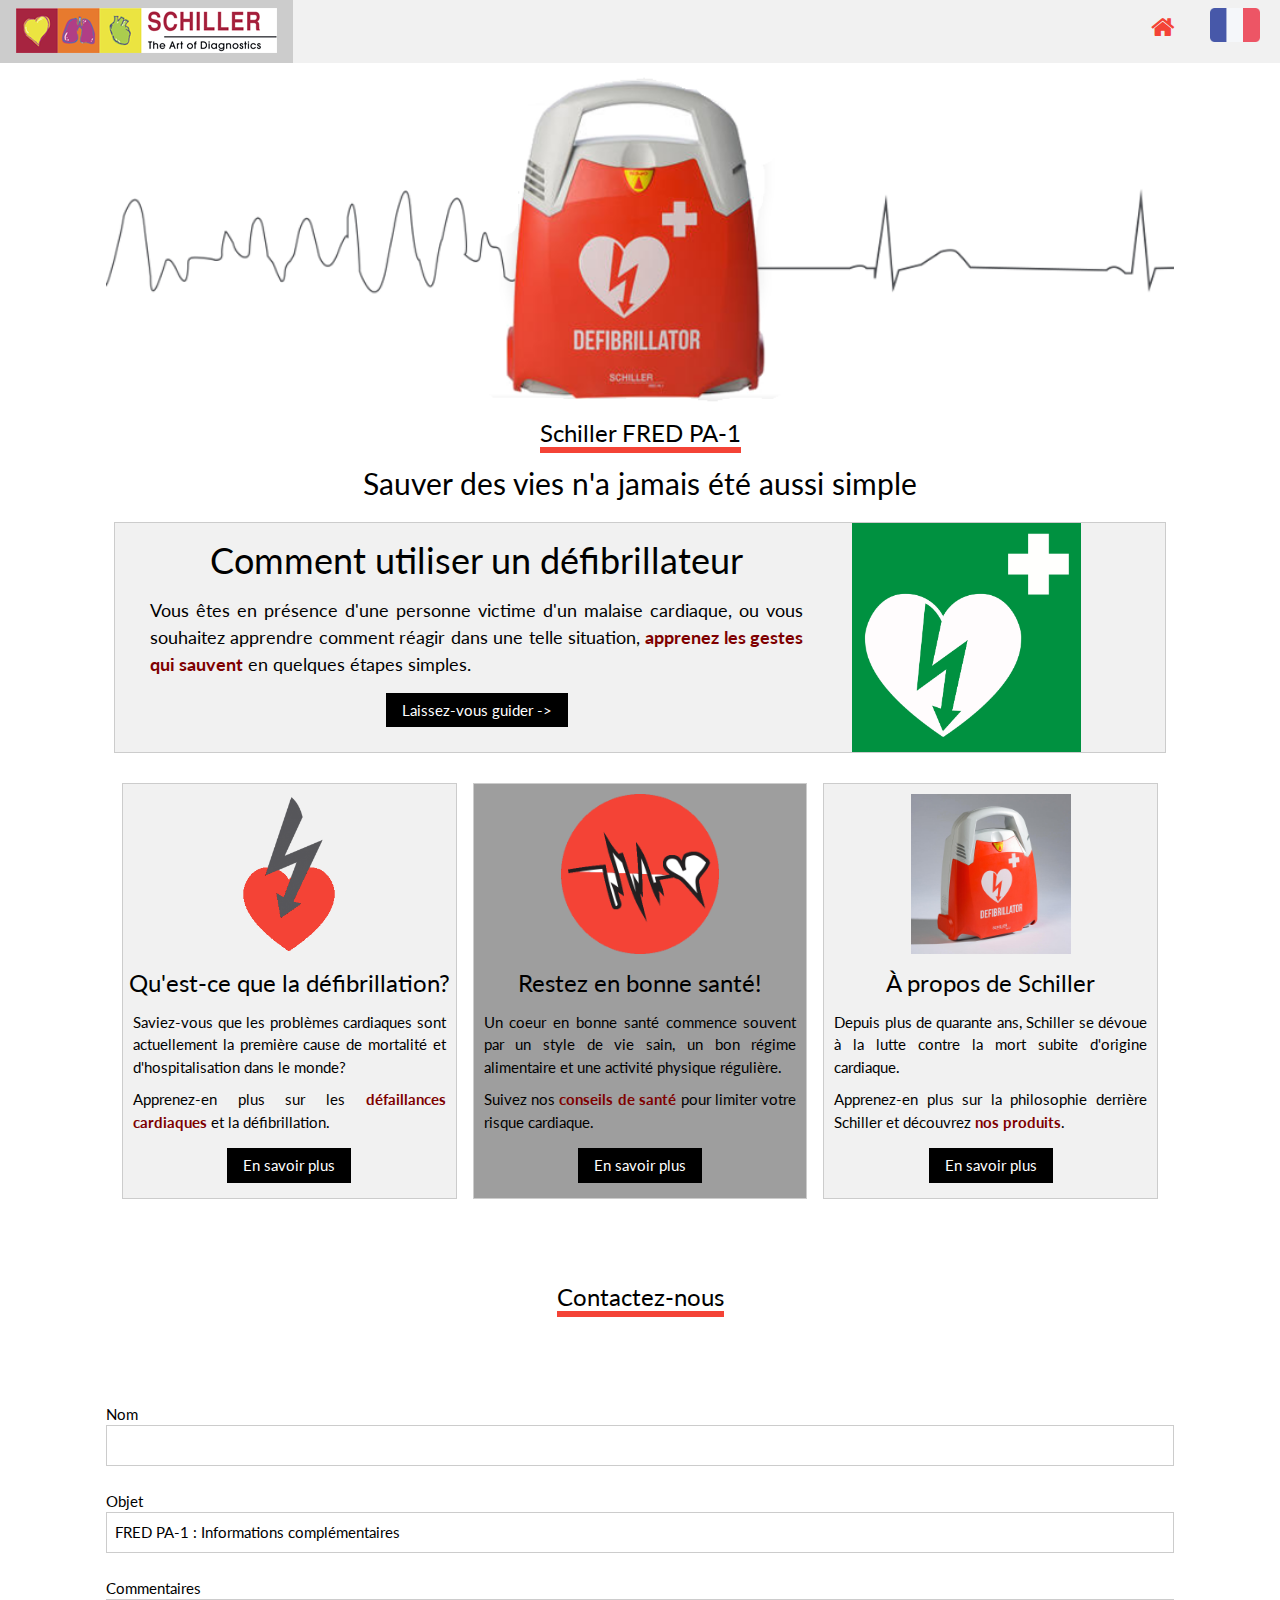
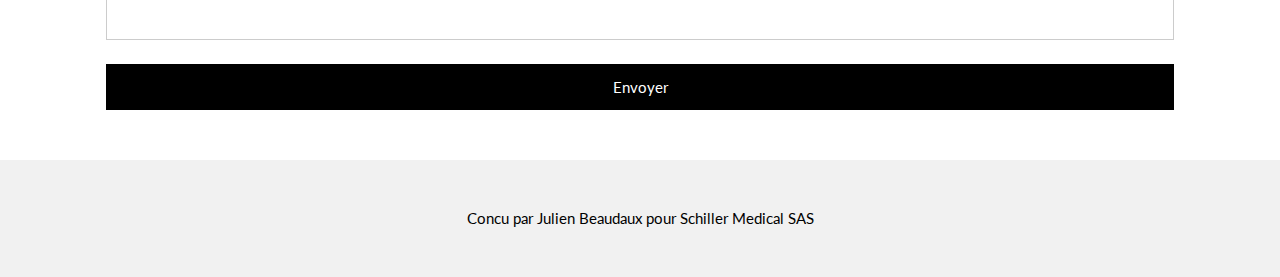
<file: QR-PAD/indexFR.html>
<!DOCTYPE html>
<html>
<head>
  <link rel="shortcut icon" type="image/png" href="img/schillerIcon.png" />
  <title>Schiller FRED PA-1 : Now everybody can save lives</title>
  <meta charset="UTF-8">
</head>
  <meta name="viewport" content="width=device-width, initial-scale=1">
  <link rel="stylesheet" href="css/w3.css">
  <link rel="stylesheet" href="https://fonts.googleapis.com/css?family=Lato">
  <link rel="stylesheet" href="http://cdnjs.cloudflare.com/ajax/libs/font-awesome/4.4.0/css/font-awesome.min.css">
  <style>
    html,body,h1,h2,h3,h4,h5 {font-family: "Lato", sans-serif}
    .mySlides {display:none}
    .w3-left, .w3-right, .w3-tag {cursor:pointer}
    .w3-tag {height:15px;width:15px;padding:0;margin-top:6px}
  </style>


<body>

  <!-- Navbar -->
  <div class="w3-top">
    <ul class="w3-navbar w3-left-align w3-light-grey w3-center w3-large">
      <li class="w3-left w3-hide-micro"> <a href="http://www.schiller.ch"> <img src="img/logoSchiller.png"/> </a></li>
      <li class="w3-left w3-show-micro"> <a href="http://www.schiller.ch"> <img src="img/logoSchillerMicro.png"/> </a></li>

      <!--<li class="w3-hide-small w3-hide-medium" style="width:15% !important"><a href="#About" style="padding-top:15px"><b>About</b></a></li>
      <li class="w3-hide-small w3-hide-medium" style="width:15% !important"><a href="#Contact" style="padding-top:15px"><b>Contact</b></a></li>-->

      <li class="w3-dropdown-hover w3-right" style="width:90px!important">
        <a class="w3-hover" title="Languages"> <img src="img/flags/France.png" style="max-width:50px"></a>
        <div class="w3-dropdown-content w3-white w3-card-4" align="left" style="right:0px; min-width:0px">
          <a href="index.html"><img src="img/flags/English.png" style="width:50px"></a>
          <a href="indexFR.html"><img src="img/flags/France.png" style="width:50px"></a>
          <!-- <a href="indexFR.html"><img src="img/flags/Ukraine.png" style="width:50px"> &#x0401;</a> -->
        </div>
      </li>

      <li class="w3-right"><a href="index.html" class="w3-text-red" style="font-size:25px"><i class="fa fa-home"></i></a></li>
    </ul>
  </div>

  <a name="Top">

  <div class="w3-content w3-container" style="max-width:1100px;margin-top:50px;margin-bottom:50px">
    <div class="w3-section">
      <img src="img/AED.png" style="width:100%" />
      <center><span class="w3-xlarge w3-bottombar w3-border-red w3-padding-hor-6">Schiller FRED PA-1</span>
      <h2>Sauver des vies n'a jamais été aussi simple</h2></center>
    </div>

  <div class="w3-row-padding" style="margin:0">

    <div class="w3-col w3-border w3-center w3-hover-shadow w3-light-grey">
      <a href="usePADFR.html">
      <div class="w3-content">
        <div class="w3-twothird">
          <h1>Comment utiliser un défibrillateur</h1>
          <h5 align="justify">Vous êtes en présence d'une personne victime d'un malaise cardiaque, ou vous souhaitez apprendre comment réagir dans une telle situation, <font color="#7e0000"><b>apprenez les gestes qui sauvent</b></font> en quelques étapes simples.</h5>
          <p> <button class="w3-btn">Laissez-vous guider -></button> </p>
        </div>
        <div class="w3-third w3-center">
          <img src="img/AED_logo.png" style="width:70%">
        </div>
      </div>
      </a>
    </div>
  </div>

  <div class="w3-row-padding" style="margin-top:30px; margin-left: 0px; margin-right: 0px">

    <div class="w3-third w3-margin-bottom">
      <a href="defibrillationFR.html">
      <div class="w3-col w3-border w3-center w3-hover-shadow w3-light-grey">
        <div style="margin-top:10px">
          <img src="img/Steps/heart-shock.png" style="height:160px" />
          <h3>Qu'est-ce que la défibrillation?</h3>
          <p align="justify" style="margin:10px">Saviez-vous que les problèmes cardiaques sont actuellement la première cause de mortalité et d'hospitalisation dans le monde?</p>
          <p align="justify" style="margin:10px">Apprenez-en plus sur les <font color="#7e0000"><b>défaillances cardiaques</b></font> et la défibrillation.</p>
          <p> <button class="w3-btn" href="defibrillationFR.html">En savoir plus</button> </p>
        </div>
      </div>
      </a>
    </div>

    <div class="w3-third w3-margin-bottom">
      <a href="stay_healthyFR.html">
      <div class="w3-col w3-border w3-center w3-hover-shadow w3-grey">
        <div style="margin-top:10px">
          <img src="img/openheart.png" style="height:160px"/>
          <h3>Restez en bonne santé!</h3>
          <p align="justify" style="margin:10px">Un coeur en bonne santé commence souvent par un style de vie sain, un bon régime alimentaire et une activité physique régulière.</p>
          <p align="justify" style="margin:10px">Suivez nos <font color="#7e0000"><b>conseils de santé</b></font> pour limiter votre risque cardiaque.</p>
          <p> <button class="w3-btn" href="stay_healthyFR.html">En savoir plus</button> </p>
        </div>
      </div>
    </a>
    </div>

    <div class="w3-third w3-margin-bottom">
      <a href="aboutFR.html">
      <div class="w3-col w3-border w3-center w3-hover-shadow w3-light-grey">
        <div style="margin-top:10px">
          <img src="img/PA1.jpg" style="height:160px"/>
          <h3>À propos de Schiller</h3>
          <p align="justify" style="margin:10px">Depuis plus de quarante ans, Schiller se dévoue à la lutte contre la mort subite d'origine cardiaque.</p>
          <p align="justify" style="margin:10px">Apprenez-en plus sur la philosophie derrière Schiller et découvrez <font color="#7e0000"><b>nos produits</b></font>.</p>
          <p> <button class="w3-btn" href="aboutFR.html">En savoir plus</button> </p>
        </div>
      </div>
      </a>
    </div>
  </div>


  <!-- Contact -->
  <a name="Contact">
  <div class="w3-center w3-padding-hor-64">
    <center><span class="w3-xlarge w3-bottombar w3-border-red w3-padding-hor-6">Contactez-nous</span> </center>
  </div>

  <form action="MAILTO:julienbeaudaux@gmail.com" method="post" enctype="text/plain">
    <div class="w3-group">
      <label>Nom</label>
      <input class="w3-input w3-border w3-hover-border-black" style="width:100%;" type="text" name="name">
    </div>
    <div class="w3-group">
      <label>Objet</label>
      <input class="w3-input w3-border w3-hover-border-black" style="width:100%;" type="text" name="subject" value="FRED PA-1 : Informations complémentaires">
    </div>
    <div class="w3-group">
      <label>Commentaires</label>
      <input class="w3-input w3-border w3-hover-border-black" style="width:100%;" name="Content" size="50">
    </div>
    <button type="submit" class="w3-btn w3-btn-block w3-padding-hor-12">Envoyer</button>
  </form>

</div>
</div>
<!-- Footer -->
<footer class="w3-container w3-padding-hor-32 w3-light-grey w3-center">
  <!--<h4>Footer</h4> -->
  <p>Concu par Julien Beaudaux pour Schiller Medical SAS</p>
</footer>

<script>
// Slideshow script
var slideIndex = 1;
showDivs(slideIndex);

function plusDivs(n) {
  showDivs(slideIndex += n);
}

function currentDiv(n) {
  showDivs(slideIndex = n);
}

function showDivs(n) {
  var i;
  var x = document.getElementsByClassName("mySlides");
  var dots = document.getElementsByClassName("demodots");
  if (n > x.length) {slideIndex = 1}    
  if (n < 1) {slideIndex = x.length} ;
  for (i = 0; i < x.length; i++) {
     x[i].style.display = "none";  
  }
  for (i = 0; i < dots.length; i++) {
     dots[i].className = dots[i].className.replace(" w3-white", "");
  }
  x[slideIndex-1].style.display = "block";
  dots[slideIndex-1].className += " w3-white";
}
</script>

</body>
</html>
</file>
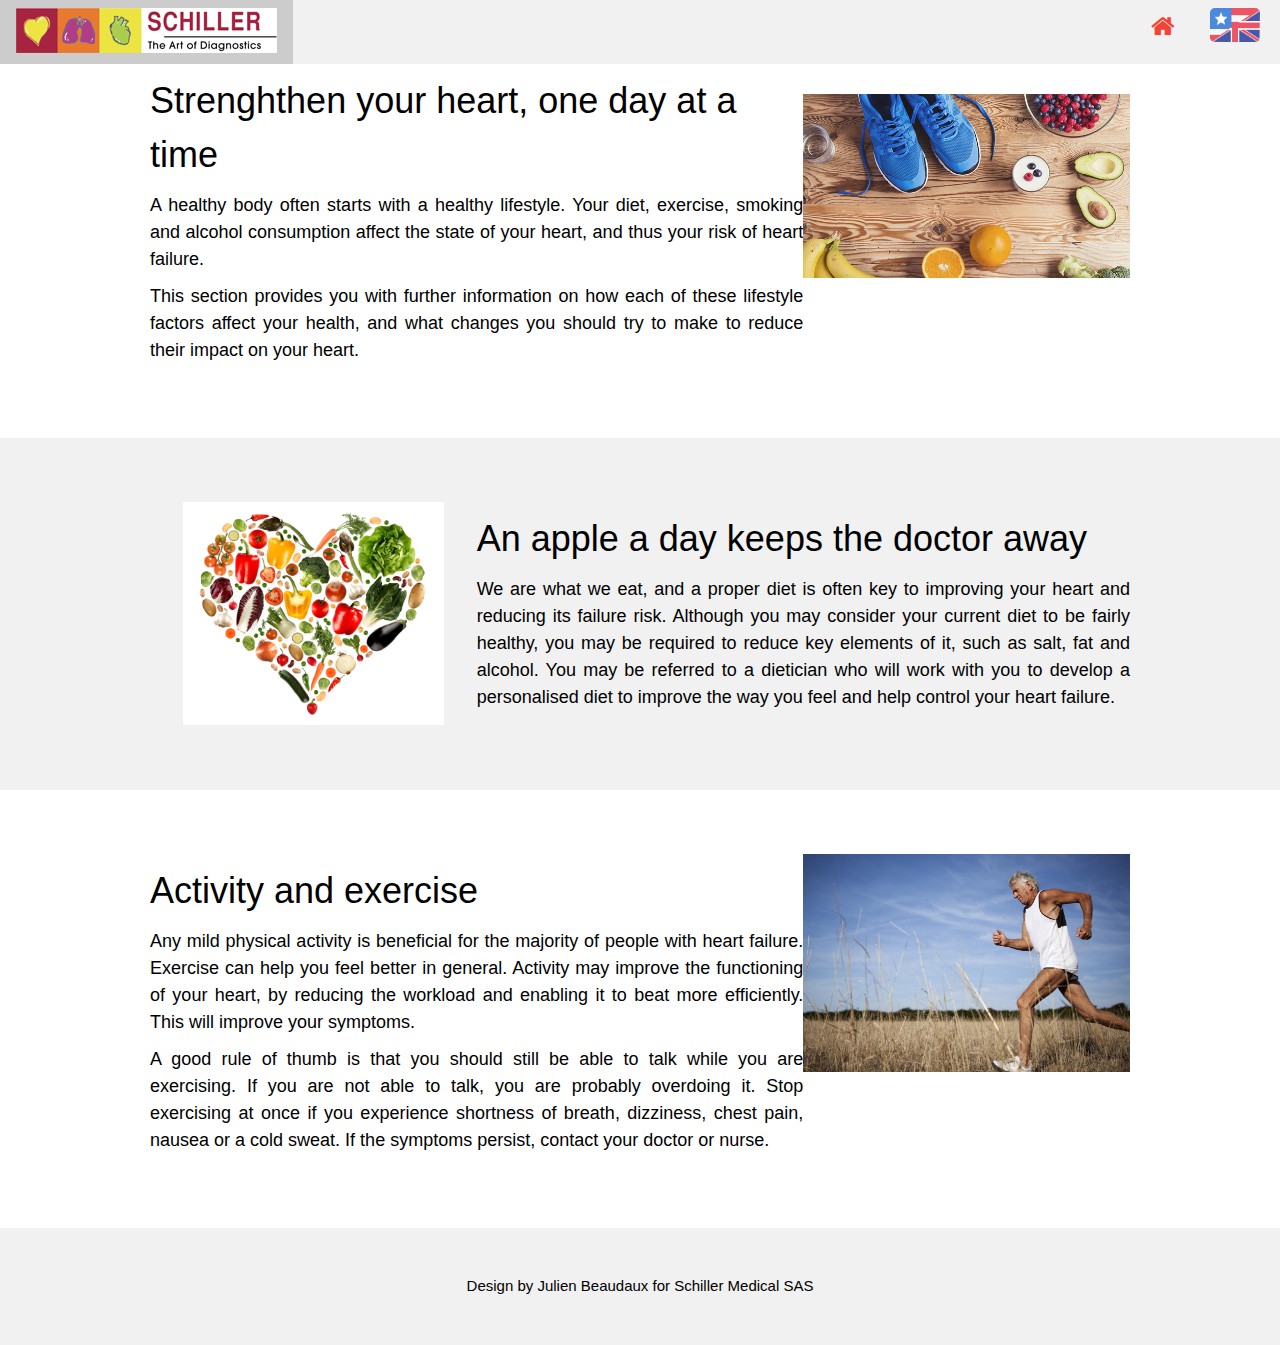
<file: QR-PAD/stay_healthy.html>
<!DOCTYPE html>
<html>
<head>
  <link rel="shortcut icon" type="image/png" href="img/schillerIcon.png" />
	<title>Schiller FRED PA-1 : Chain of survival</title>
  <meta charset="UTF-8">
</head>
	<meta name="viewport" content="width=device-width, initial-scale=1">
	<link rel="stylesheet" href="css/w3.css">
	<link rel="stylesheet" href="https://fonts.googleapis.com/css?family=Lato">
  <link rel="stylesheet" href="http://cdnjs.cloudflare.com/ajax/libs/font-awesome/4.4.0/css/font-awesome.min.css">


<body>

  <!-- Navbar -->
  <div class="w3-top">
    <ul class="w3-navbar w3-left-align w3-light-grey w3-center w3-large">
      <li class="w3-left w3-hide-micro"> <a href="http://www.schiller.ch"> <img src="img/logoSchiller.png"/> </a></li>
      <li class="w3-left w3-show-micro"> <a href="http://www.schiller.ch"> <img src="img/logoSchillerMicro.png"/> </a></li>
      
      <!--<li class="w3-hide-small w3-hide-medium" style="width:15% !important" ><a href="index.html" class="w3-text-red" style="padding-top:15px"><i class="fa fa-home"></i><b>Home</b></a></li>
      <li class="w3-hide-small w3-hide-medium" style="width:15% !important"><a href="#About" style="padding-top:15px"><b>About</b></a></li>
      <li class="w3-hide-small w3-hide-medium" style="width:15% !important"><a href="#Contact" style="padding-top:15px"><b>Contact</b></a></li>-->

      <li class="w3-dropdown-hover w3-right" style="width:90px!important">
        <a class="w3-hover" title="Languages"> <img src="img/flags/English.png" style="max-width:50px"></a>
        <div class="w3-dropdown-content w3-white w3-card-4" align="left" style="right:0px; min-width:0px">
          <a href="stay_healthy.html"><img src="img/flags/English.png" style="width:50px"></a>
          <a href="stay_healthyFR.html"><img src="img/flags/France.png" style="width:50px"></a>
          <!-- <a href="indexFR.html"><img src="img/flags/Ukraine.png" style="width:50px"> &#x0401;</a> -->
        </div>
      </li>

      <li class="w3-right"><a href="index.html" class="w3-text-red" style="font-size:25px"><i class="fa fa-home"></i></a></li>
    </ul>
  </div>



  <a name="Top">

  <div class="w3-row-padding w3-padding-hor-64 w3-container" style="padding-top:1000px">
    <div class="w3-content">
      <div class="w3-twothird">
        <h1>Strenghthen your heart, one day at a time</h1>
        <h5 align="justify">A healthy body often starts with a healthy lifestyle. Your diet, exercise, smoking and alcohol consumption affect the state of your heart, and thus your risk of heart failure.</h5>
        <h5 align="justify"> This section provides you with further information on how each of these lifestyle factors affect your health, and what changes you should try to make to reduce their impact on your heart.</h5>
      </div>
      <div class="w3-third w3-center">
        <img src="img/healthy/lifestyle.jpg" style="width:100%; padding-top:30px">
      </div>
    </div>
  </div>

  <div class="w3-row-padding w3-light-grey w3-padding-hor-64 w3-container">
    <div class="w3-content">
      <div class="w3-third w3-center">
        <img src="img/healthy/hearthealthyfoods.jpg" style="width:80%">
      </div>

      <div class="w3-twothird">
        <h1>An apple a day keeps the doctor away</h1>
        <h5 align="justify">We are what we eat, and a proper diet is often key to improving your heart and reducing its failure risk. Although you may consider your current diet to be fairly healthy, you may be required to reduce key elements of it, such as salt, fat and alcohol. You may be referred to a dietician who will work with you to develop a personalised diet to improve the way you feel and help control your heart failure.</h5>
      </div>
    </div>
  </div>

  <div class="w3-row-padding w3-padding-hor-64 w3-container" style="padding-top:100px">
    <div class="w3-content">
      <div class="w3-twothird">
        <h1>Activity and exercise</h1>
        <h5 align="justify">Any mild physical activity is beneficial for the majority of people with heart failure. Exercise can help you feel better in general. Activity may improve the functioning of your heart, by reducing the workload and enabling it to beat more efficiently. This will improve your symptoms.</h5>
        <h5 align="justify">A good rule of thumb is that you should still be able to talk while you are exercising. If you are not able to talk, you are probably overdoing it. Stop exercising at once if you experience shortness of breath, dizziness, chest pain, nausea or a cold sweat. If the symptoms persist, contact your doctor or nurse.</h5>
      </div>
      <div class="w3-third w3-center">
        <img src="img/healthy/run.jpg" style="width:100%">
      </div>
    </div>
  </div>

 
<!-- Footer -->
<footer class="w3-container w3-padding-hor-32 w3-light-grey w3-center">
  <!--<h4>Footer</h4> -->
  <p>Design by Julien Beaudaux for Schiller Medical SAS</p>
</footer>

<script>
// Slideshow script
var slideIndex = 1;
showDivs(slideIndex);

function plusDivs(n) {
  showDivs(slideIndex += n);
}

function currentDiv(n) {
  showDivs(slideIndex = n);
}

function showDivs(n) {
  var i;
  var x = document.getElementsByClassName("mySlides");
  var dots = document.getElementsByClassName("demodots");
  if (n > x.length) {slideIndex = 1}    
  if (n < 1) {slideIndex = x.length} ;
  for (i = 0; i < x.length; i++) {
     x[i].style.display = "none";  
  }
  for (i = 0; i < dots.length; i++) {
     dots[i].className = dots[i].className.replace(" w3-white", "");
  }
  x[slideIndex-1].style.display = "block";  
  dots[slideIndex-1].className += " w3-white";
}
</script>

</body>
</html>
</file>
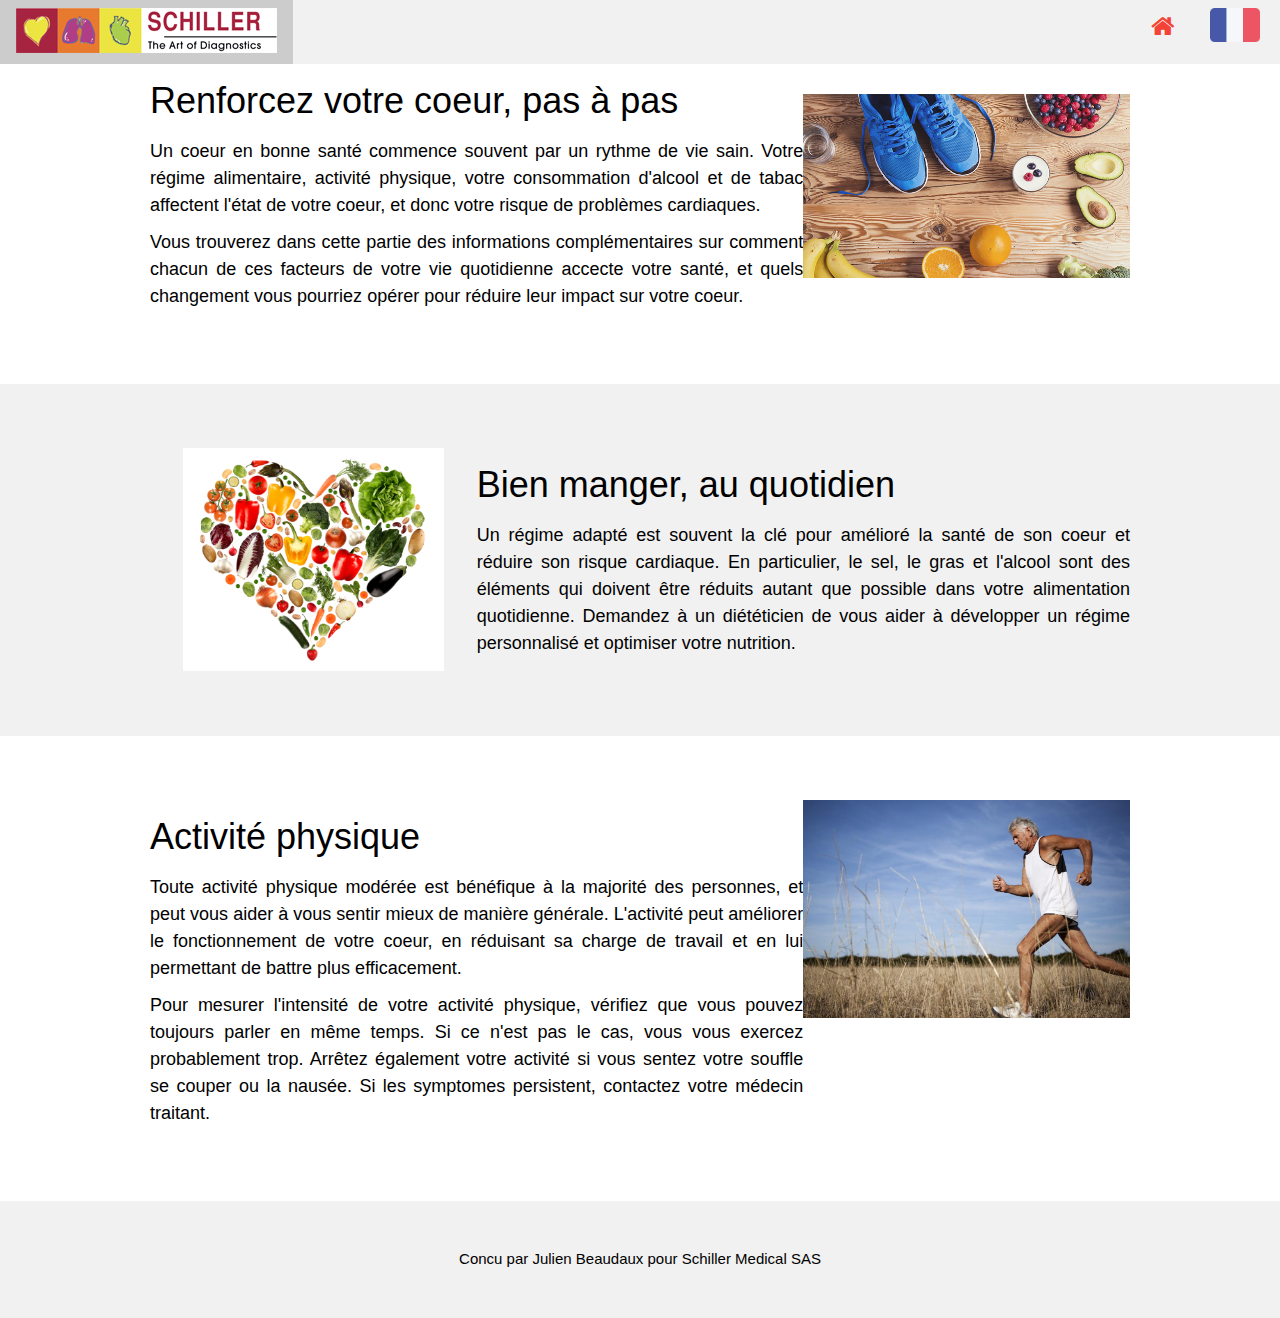
<file: QR-PAD/stay_healthyFR.html>
<!DOCTYPE html>
<html>
<head>
  <link rel="shortcut icon" type="image/png" href="img/schillerIcon.png" />
	<title>Schiller FRED PA-1 : Chain of survival</title>
  <meta charset="UTF-8">
</head>
	<meta name="viewport" content="width=device-width, initial-scale=1">
	<link rel="stylesheet" href="css/w3.css">
	<link rel="stylesheet" href="https://fonts.googleapis.com/css?family=Lato">
  <link rel="stylesheet" href="http://cdnjs.cloudflare.com/ajax/libs/font-awesome/4.4.0/css/font-awesome.min.css">


<body>

  <!-- Navbar -->
  <div class="w3-top">
    <ul class="w3-navbar w3-left-align w3-light-grey w3-center w3-large">
      <li class="w3-left w3-hide-micro"> <a href="http://www.schiller.ch"> <img src="img/logoSchiller.png"/> </a></li>
      <li class="w3-left w3-show-micro"> <a href="http://www.schiller.ch"> <img src="img/logoSchillerMicro.png"/> </a></li>
      
      <!--<li style="width:15% !important" ><a href="indexFR.html" class="w3-text-red" style="padding-top:15px"><i class="fa fa-home"></i><b>Accueil</b></a></li>
      <li class="w3-hide-small w3-hide-medium" style="width:15% !important"><a href="#About" style="padding-top:15px"><b>About</b></a></li>
      <li class="w3-hide-small w3-hide-medium" style="width:15% !important"><a href="#Contact" style="padding-top:15px"><b>Contact</b></a></li>-->

      <li class="w3-dropdown-hover w3-right" style="width:90px!important">
        <a class="w3-hover" title="Languages"> <img src="img/flags/France.png" style="max-width:50px"></a>
        <div class="w3-dropdown-content w3-white w3-card-4" align="left" style="right:0px; min-width:0px">
          <a href="stay_healthy.html"><img src="img/flags/English.png" style="width:50px"></a>
          <a href="stay_healthyFR.html"><img src="img/flags/France.png" style="width:50px"></a>
          <!-- <a href="indexFR.html"><img src="img/flags/Ukraine.png" style="width:50px"> &#x0401;</a> -->
        </div>
      </li>

      <li class="w3-right"><a href="indexFR.html" class="w3-text-red" style="font-size:25px"><i class="fa fa-home"></i></a></li>
    </ul>
  </div>

  <a name="Top">

  <div class="w3-row-padding w3-padding-hor-64 w3-container" style="padding-top:1000px">
    <div class="w3-content">
      <div class="w3-twothird">
        <h1>Renforcez votre coeur, pas à pas</h1>
        <h5 align="justify">Un coeur en bonne santé commence souvent par un rythme de vie sain. Votre régime alimentaire, activité physique, votre consommation d'alcool et de tabac affectent l'état de votre coeur, et donc votre risque de problèmes cardiaques.</h5>
        <h5 align="justify">Vous trouverez dans cette partie des informations complémentaires sur comment chacun de ces facteurs de votre vie quotidienne accecte votre santé, et quels changement vous pourriez opérer pour réduire leur impact sur votre coeur.</h5>
      </div>
      <div class="w3-third w3-center">
        <img src="img/healthy/lifestyle.jpg" style="width:100%; padding-top:30px">
      </div>
    </div>
  </div>

  <div class="w3-row-padding w3-light-grey w3-padding-hor-64 w3-container">
    <div class="w3-content">
      <div class="w3-third w3-center">
        <img src="img/healthy/hearthealthyfoods.jpg" style="width:80%">
      </div>

      <div class="w3-twothird">
        <h1>Bien manger, au quotidien</h1>
        <h5 align="justify">Un régime adapté est souvent la clé pour amélioré la santé de son coeur et réduire son risque cardiaque. En particulier, le sel, le gras et l'alcool sont des éléments qui doivent être réduits autant que possible dans votre alimentation quotidienne. Demandez à un diététicien de vous aider à développer un régime personnalisé et optimiser votre nutrition.</h5>
      </div>
    </div>
  </div>

  <div class="w3-row-padding w3-padding-hor-64 w3-container" style="padding-top:100px">
    <div class="w3-content">
      <div class="w3-twothird">
        <h1>Activité physique</h1>
        <h5 align="justify">Toute activité physique modérée est bénéfique à la majorité des personnes, et peut vous aider à vous sentir mieux de manière générale. L'activité peut améliorer le fonctionnement de votre coeur, en réduisant sa charge de travail et en lui permettant de battre plus efficacement.</h5>
        <h5 align="justify">Pour mesurer l'intensité de votre activité physique, vérifiez que vous pouvez toujours parler en même temps. Si ce n'est pas le cas, vous vous exercez probablement trop. Arrêtez également votre activité si vous sentez votre souffle se couper ou la nausée. Si les symptomes persistent, contactez votre médecin traitant.</h5>
      </div>
      <div class="w3-third w3-center">
        <img src="img/healthy/run.jpg" style="width:100%">
      </div>
    </div>
  </div>

 
<!-- Footer -->
<footer class="w3-container w3-padding-hor-32 w3-light-grey w3-center">
  <!--<h4>Footer</h4> -->
  <p>Concu par Julien Beaudaux pour Schiller Medical SAS</p>
</footer>

<script>
// Slideshow script
var slideIndex = 1;
showDivs(slideIndex);

function plusDivs(n) {
  showDivs(slideIndex += n);
}

function currentDiv(n) {
  showDivs(slideIndex = n);
}

function showDivs(n) {
  var i;
  var x = document.getElementsByClassName("mySlides");
  var dots = document.getElementsByClassName("demodots");
  if (n > x.length) {slideIndex = 1}    
  if (n < 1) {slideIndex = x.length} ;
  for (i = 0; i < x.length; i++) {
     x[i].style.display = "none";  
  }
  for (i = 0; i < dots.length; i++) {
     dots[i].className = dots[i].className.replace(" w3-white", "");
  }
  x[slideIndex-1].style.display = "block";  
  dots[slideIndex-1].className += " w3-white";
}
</script>

</body>
</html>
</file>
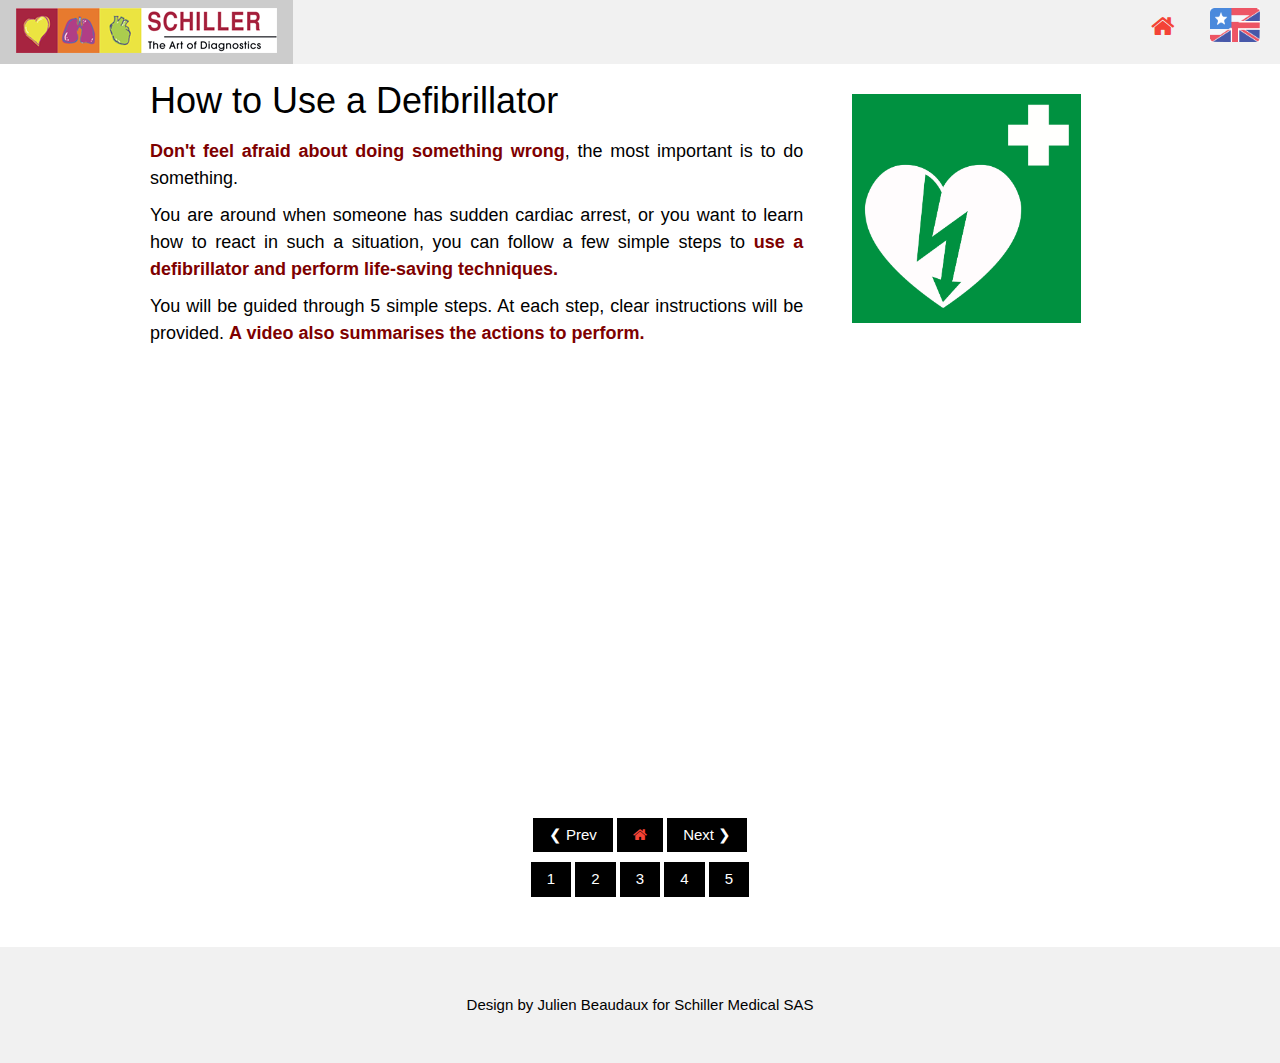
<file: QR-PAD/usePAD.html>
<!DOCTYPE html>
<html>
<head>
  <link rel="shortcut icon" type="image/png" href="img/schillerIcon.png" />
	<title>Schiller FRED PA-1 : Chain of survival</title>
  <meta charset="UTF-8">
</head>
	<meta name="viewport" content="width=device-width, initial-scale=1">
	<link rel="stylesheet" href="css/w3.css">
	<link rel="stylesheet" href="https://fonts.googleapis.com/css?family=Lato">
  <link rel="stylesheet" href="http://cdnjs.cloudflare.com/ajax/libs/font-awesome/4.4.0/css/font-awesome.min.css">


<body>

  <!-- Navbar -->
  <div class="w3-top">
    <ul class="w3-navbar w3-left-align w3-light-grey w3-center w3-large">
      <li class="w3-left w3-hide-micro"> <a href="http://www.schiller.ch"> <img src="img/logoSchiller.png"/> </a></li>
      <li class="w3-left w3-show-micro"> <a href="http://www.schiller.ch"> <img src="img/logoSchillerMicro.png"/> </a></li>

      <!--<li class="w3-hide-small w3-hide-medium" style="width:15% !important"><a href="#About" style="padding-top:15px"><b>About</b></a></li>
      <li class="w3-hide-small w3-hide-medium" style="width:15% !important"><a href="#Contact" style="padding-top:15px"><b>Contact</b></a></li>-->

      <li class="w3-dropdown-hover w3-right" style="width:90px!important">
        <a class="w3-hover" title="Languages"> <img src="img/flags/English.png" style="max-width:50px"></a>
        <div class="w3-dropdown-content w3-white w3-card-4" align="left" style="right:0px; min-width:0px">
          <a href="usePAD.html"><img src="img/flags/English.png" style="width:50px"></a>
          <a href="usePADFR.html"><img src="img/flags/France.png" style="width:50px"></a>
          <!-- <a href="indexFR.html"><img src="img/flags/Ukraine.png" style="width:50px"> &#x0401;</a> -->
        </div>
      </li>

      <li class="w3-right"><a href="index.html" class="w3-text-red" style="font-size:25px"><i class="fa fa-home"></i></a></li>
    </ul>
  </div>



  <a name="Top">

  <div class="w3-display-container mySlides">
    <div class="w3-row-padding w3-padding-hor-64 w3-container" style="padding-top:100px">
      <div class="w3-content">
        <div class="w3-twothird">
          <h1>How to Use a Defibrillator</h1>
          <h5 align="justify"><font color="#7e0000"><b>Don't feel afraid about doing something wrong</b></font>, the most important is to do something.</h5>
          <h5 align="justify">You are around when someone has sudden cardiac arrest, or you want to learn how to react in such a situation, you can follow a few simple steps to <font color="#7e0000"><b>use a defibrillator and perform life-saving techniques.</b></font></h5>
          <h5 align="justify">You will be guided through 5 simple steps. At each step, clear instructions will be provided. <font color="#7e0000"><b>A video also summarises the actions to perform.</b></font></h5>
        </div>
        <div class="w3-third w3-center">
          <img src="img/AED_logo.png" style="width:70%; margin-top:30px">
        </div>
      </div>

      <div class="w3-center">
        <iframe id="ytplayer" type="text/html" width="640" height="390" src="http://www.youtube.com/embed/7fRxSf1CagI?autoplay=0" frameborder="0"> </iframe>
      </div>

      <!--<div class="w3-content">
        <div class="w3-twothird">
          <h1>How does it work?</h1>
          <h5 align="justify">You will be guided through 5 simple steps. At each step, clear instructions will be provided. <font color="#7e0000"><b>A video will also summarise the actions to perform.</b></font></h5>
        </div>

        <div class="w3-third w3-center">
          <img src="img/PAD/youtube.png" style="width:70%; margin-top:30px">
        </div>
      </div>-->
    </div>
  </div>

  <div class="w3-display-container mySlides">
    <div class="w3-row-padding w3-padding-hor-64 w3-container" style="padding-top:100px">
      <div class="w3-content">

        <div class="w3-twothird">
          <h1>Check vitals</h1>
          <h5 align="justify">Before using a defibrillator, check to ensure that the victim is in cardiac arrest.
            <ul>
              <li><font color="#7e0000"><b>Consciousness :</b></font> Check to see if the victim is unable to respond. Try to wake him up.</li>
              <li><font color="#7e0000"><b>Breathing :</b></font> Lean in closely to listen for breathing. Look to see if his chest is rising and falling.</li>
              <li><font color="#7e0000"><b>Pulse :</b></font> Check the victim's pulse by placing the tips of your index and middle fingers on the person's wrist, at the base of the thumb.</li>
            </ul>
            If the victim is unresponsive and you find no pulse or breath, you may need to use the defibrillator.
          </h5>
        </div>
        <div class="w3-third w3-center">
          <img src="img/PAD/pulse.png" style="width:100%; margin-top:30px">
        </div>

        <!--<div class="w3-center">
          <iframe id="ytplayer" type="text/html" width="640" height="390" src="http://www.youtube.com/embed/P3IPtqVaYwY?autoplay=0" frameborder="0"> </iframe>
        </div>-->

      </div>
    </div>
  </div>

  <div class="w3-display-container mySlides">
    <div class="w3-row-padding w3-padding-hor-64 w3-container" style="padding-top:100px">
      <div class="w3-content">
        <div class="w3-twothird">
          <h1>Call emergency services</h1>
          <h5 align="justify"><font color="#7e0000"><b>Explain to them where you are and what is going on.</b></font> They will help and guide you to handle the situation at best, and send a team to take over. If there is someone else there other than you, make them call while you start working on the person in need.</h5>
          <h5 align="justify">Meanwhile, <font color="#7e0000"><b>open the defibrillator's cover</b></font> as shown on diagram. The device will start and guide you using vocal messages and visual indications.</h5>
        </div>
        <div class="w3-third w3-center">
          <img src="img/PAD/openPAD.gif" style="width:100%; margin-top:30px">
        </div>
      </div>
    </div>
  </div>

  <div class="w3-display-container mySlides">
    <div class="w3-row-padding w3-padding-hor-64 w3-container" style="padding-top:100px">
      <div class="w3-content">
        <div class="w3-twothird">
          <h1>Apply both electrodes</h1>
          <h5 align="justify"><font color="#7e0000"><b>Remove clothes from the patient's upper body.</b></font> Do not hesitate to cut them if necessary.</h5>
          <h5 align="justify"><font color="#7e0000"><b>Apply the electrodes on patient's bare chest</b></font> as shown on diagram:
            <ul>
              <li>One electrode is placed on the right, below the clavicle.</li>
              <li>Another electrode is applied to the left side of the patient, just below and to the left of the pectoral muscle.</li>
            </ul>
          </h5>
        </div>
        <div class="w3-third w3-center">
          <img src="img/PAD/electrodes_placement.png" style="width:90%; margin-top:30px">
        </div>

        <!--<div class="w3-center">
          <iframe id="ytplayer" type="text/html" width="640" height="390" src="http://www.youtube.com/embed/_255MT9mHJo?autoplay=0" frameborder="0"> </iframe>
        </div>-->
      </div>
    </div>
  </div>

  <div class="w3-display-container mySlides">
    <div class="w3-row-padding w3-padding-hor-64 w3-container" style="padding-top:100px">
      <div class="w3-content">
        <div class="w3-twothird">
          <h1>Wait for heart rhythm analysis</h1>
          <h5 align="justify"><font color="#7e0000"><b>Do not touch the victim</b></font>, and wait for the defibrillator to analyse heart rhythm. The analysis will starts without any intervention. Do not worry, the defibrillator will detect fibrilaltion and only shock if necessary.</h5>
          <h5 align="justify">Before a shock delivery, <font color="#7e0000"><b>the defibrillator will warn you</b></font>. In semi-automatic mode, the device informs you to deliver the shock by pressing the "shock" button. In automatic mode, it alerts you that the shock will be delivered without your intervention.</h5>
        </div>
        <div class="w3-third w3-center">
          <img src="img/PAD/do_not_touch_patient.png" style="width:90%; margin-top:30px">
        </div>
      </div>
    </div>
  </div>

  <div class="w3-display-container mySlides">
    <div class="w3-row-padding w3-padding-hor-64 w3-container" style="padding-top:100px">
      <div class="w3-content">
        <div class="w3-twothird">
          <h1>Cardiac massage</h1>
          <h5 align="justify">whether or not a shock was required, perform a cardiac massage on the victim. <font color="#7e0000"><b>The device will inform you when and how to make a chest compression.</b></font>
            <ul>
              <li>Place the heel of one hand on center of victim's chest.</li>
              <li>Place the other hand on top.</li>
              <li>Press firmly in time with the metronome beat, until next instruction.</li>
            </ul>
          </h5>
          <h5 align="justify">A metronome will guide you to perform cardiac massage in the right rhythm.</h5>
        </div>
        <div class="w3-third w3-center">
          <img src="img/PAD/cpr.png" style="width:90%; margin-top:30px">
        </div>

        <!-- <div class="w3-center">
          <iframe id="ytplayer" type="text/html" width="640" height="390" src="http://www.youtube.com/embed/AjIgd2KPBAA?autoplay=0" frameborder="0"> </iframe>
        </div>-->
      </div>
    </div>
  </div>

  <!--
  <div class="w3-display-container mySlides">
    <div class="w3-row-padding w3-padding-hor-64 w3-container" style="padding-top:100px">
      <div class="w3-content">
        <div class="w3-twothird">
          <h1>Continue until paramedics arrive</h1>
          <h5 align="justify">Once the cardiac massage is finished, <font color="#7e0000"><b>the survival cycle is repeated</b></font>, until an ambulance arrives on site.</h5>
          <h5 align="justify">When ambulance paramedics arrive on site, they will start the treatment of the victim. Congratulations, you may have saved a life!</h5>
        </div>
        <div class="w3-third w3-center">
          <img src="img/PAD/cpr.png" style="width:90%; margin-top:30px">
        </div>
      </div>
    </div>
  </div>-->

  <div class="w3-center">
    <button class="w3-btn" onclick="plusDivs(-1)">&#10094; Prev</button>
    <button class="w3-btn" onclick="currentDiv(1)"> <i class="fa fa-home w3-text-red"></i> </button>
    <button class="w3-btn" onclick="plusDivs(1)">Next &#10095;</button>
  </div>

  <div class="w3-center" style="margin-top:10px">
    <button class="w3-btn demoindex" onclick="currentDiv(2)">1</button>
    <button class="w3-btn demoindex" onclick="currentDiv(3)">2</button>
    <button class="w3-btn demoindex" onclick="currentDiv(4)">3</button>
    <button class="w3-btn demoindex" onclick="currentDiv(5)">4</button>
    <button class="w3-btn demoindex" onclick="currentDiv(6)">5</button>
    <!--<button class="w3-btn demo" onclick="currentDiv(7)">7</button>-->
  </div>



 
<!-- Footer -->
<footer class="w3-container w3-padding-hor-32 w3-light-grey w3-center" style="margin-top:50px">
  <!--<h4>Footer</h4> -->
  <p>Design by Julien Beaudaux for Schiller Medical SAS</p>
</footer>

<script>
// Slideshow script
var slideIndex = 1;
showDivs(slideIndex);

function plusDivs(n) {
  showDivs(slideIndex += n);
}

function currentDiv(n) {
  showDivs(slideIndex = n);
}

function showDivs(n) {
  var i;
  var x = document.getElementsByClassName("mySlides");
  //var dots = document.getElementsByClassName("demodots");
  var index = document.getElementsByClassName("demoindex");

  if (n > x.length) {slideIndex = 1}    
  if (n < 1) {slideIndex = x.length} ;
  for (i = 0; i < x.length; i++) {
     x[i].style.display = "none";  
  }
  x[slideIndex-1].style.display = "block";

  /*for (i = 0; i < dots.length; i++) {
     dots[i].className = dots[i].className.replace(" w3-white", "");
  }
  dots[slideIndex-1].className += " w3-white";*/

  for (i = 0; i < index.length; i++) {
     index[i].className = index[i].className.replace(" w3-red", "");
  }
  if(slideIndex>=2) {index[slideIndex-2].className += " w3-red";}
}
</script>

</body>
</html>
</file>
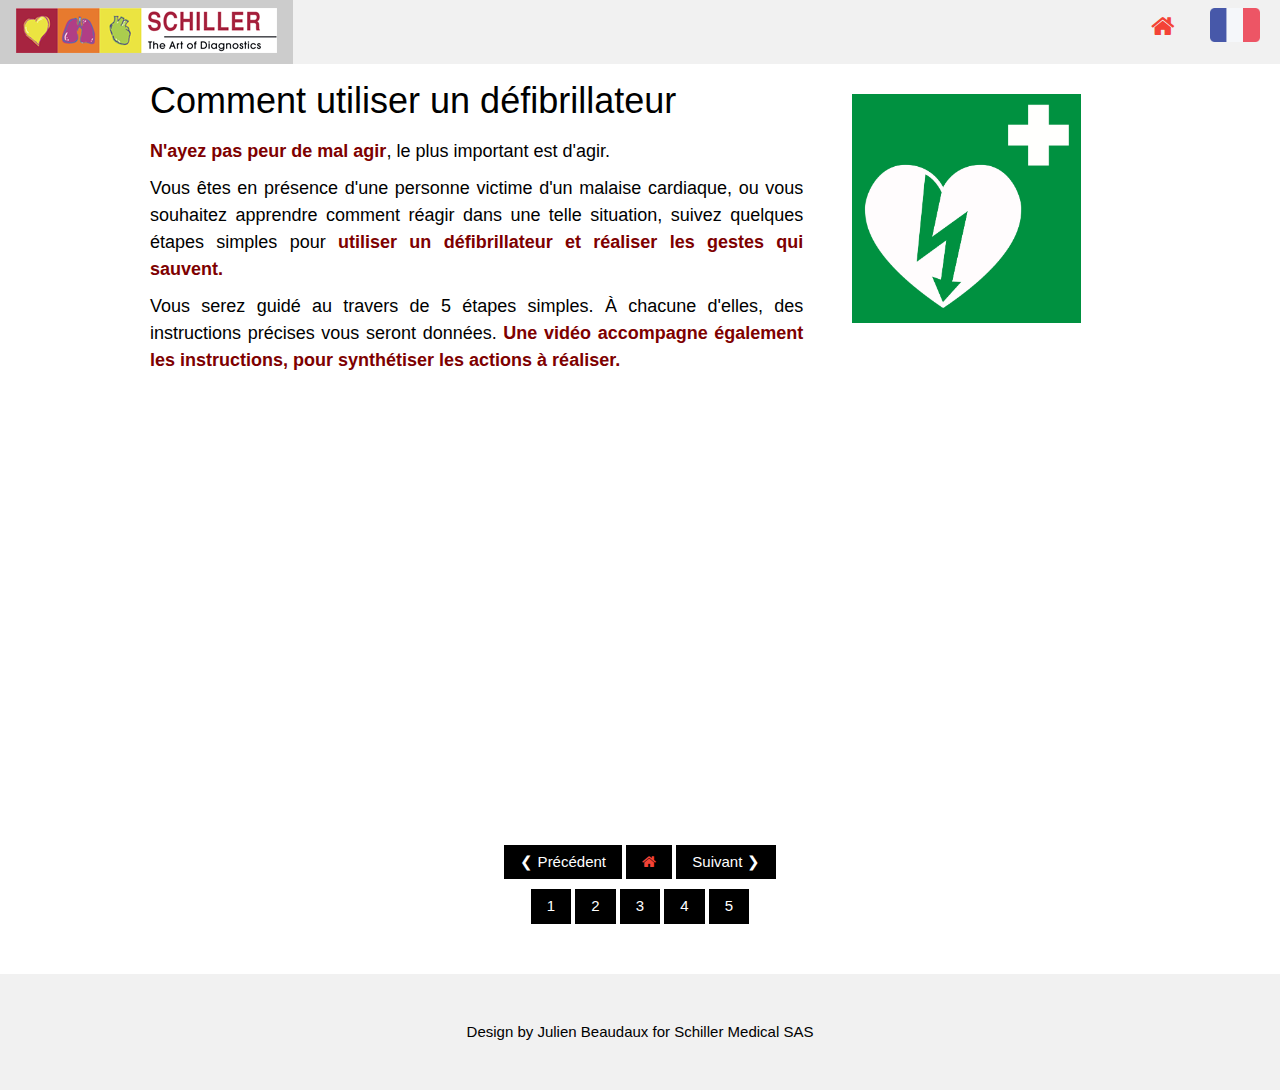
<file: QR-PAD/usePADFR.html>
<!DOCTYPE html>
<html>
<head>
  <link rel="shortcut icon" type="image/png" href="img/schillerIcon.png" />
	<title>Schiller FRED PA-1 : Chain of survival</title>
  <meta charset="UTF-8">
</head>
	<meta name="viewport" content="width=device-width, initial-scale=1">
	<link rel="stylesheet" href="css/w3.css">
	<link rel="stylesheet" href="https://fonts.googleapis.com/css?family=Lato">
  <link rel="stylesheet" href="http://cdnjs.cloudflare.com/ajax/libs/font-awesome/4.4.0/css/font-awesome.min.css">


<body>

  <!-- Navbar -->
  <div class="w3-top">
    <ul class="w3-navbar w3-left-align w3-light-grey w3-center w3-large">
      <li class="w3-left w3-hide-micro"> <a href="http://www.schiller.ch"> <img src="img/logoSchiller.png"/> </a></li>
      <li class="w3-left w3-show-micro"> <a href="http://www.schiller.ch"> <img src="img/logoSchillerMicro.png"/> </a></li>

      <!--<li class="w3-hide-small w3-hide-medium" style="width:15% !important"><a href="#About" style="padding-top:15px"><b>About</b></a></li>
      <li class="w3-hide-small w3-hide-medium" style="width:15% !important"><a href="#Contact" style="padding-top:15px"><b>Contact</b></a></li>-->

      <li class="w3-dropdown-hover w3-right" style="width:90px!important">
        <a class="w3-hover" title="Languages"> <img src="img/flags/France.png" style="max-width:50px"></a>
        <div class="w3-dropdown-content w3-white w3-card-4" align="left" style="right:0px; min-width:0px">
          <a href="usePAD.html"><img src="img/flags/English.png" style="width:50px"></a>
          <a href="usePADFR.html"><img src="img/flags/France.png" style="width:50px"></a>
          <!-- <a href="indexFR.html"><img src="img/flags/Ukraine.png" style="width:50px"> &#x0401;</a> -->
        </div>
      </li>

      <li class="w3-right"><a href="indexFR.html" class="w3-text-red" style="font-size:25px"><i class="fa fa-home"></i></a></li>
    </ul>
  </div>



  <a name="Top">

  <div class="w3-display-container mySlides">
    <div class="w3-row-padding w3-padding-hor-64 w3-container" style="padding-top:100px">
      <div class="w3-content">
        <div class="w3-twothird">
          <h1>Comment utiliser un défibrillateur</h1>
          <h5 align="justify"><font color="#7e0000"><b>N'ayez pas peur de mal agir</b></font>, le plus important est d'agir.</h5>
          <h5 align="justify">Vous êtes en présence d'une personne victime d'un malaise cardiaque, ou vous souhaitez apprendre comment réagir dans une telle situation, suivez quelques étapes simples pour <font color="#7e0000"><b>utiliser un défibrillateur et réaliser les gestes qui sauvent.</b></font></h5>
          <h5 align="justify">Vous serez guidé au travers de 5 étapes simples. À chacune d'elles, des instructions précises vous seront données. <font color="#7e0000"><b>Une vidéo accompagne également les instructions, pour synthétiser les actions à réaliser.</b></font></h5>
        </div>
        <div class="w3-third w3-center">
          <img src="img/AED_logo.png" style="width:70%; margin-top:30px">
        </div>
      </div>

      <div class="w3-center">
        <iframe id="ytplayer" type="text/html" width="640" height="390" src="http://www.youtube.com/embed/7fRxSf1CagI?autoplay=0" frameborder="0"> </iframe>
      </div>
      <!--<div class="w3-content">
        <div class="w3-twothird">
          <h1>Comment ça marche?</h1>
          <h5 align="justify">Vous serez guidé au travers de 5 étapes simples. À chacune d'elles, des instructions précises vous seront données. <font color="#7e0000"><b>Une vidéo accompagnera également les instructions, pour synthétiser les actions à réaliser.</b></font></h5>
        </div>

        <div class="w3-third w3-center">
          <img src="img/PAD/youtube.png" style="width:70%; margin-top:30px">
        </div>
      </div>-->
    </div>
  </div>

  <div class="w3-display-container mySlides">
    <div class="w3-row-padding w3-padding-hor-64 w3-container" style="padding-top:100px">
      <div class="w3-content">

        <div class="w3-twothird">
          <h1>Vérifiez les signes vitaux</h1>
          <h5 align="justify">Avant d'utiliser un défibrillateur, vérifiez que la personne est bien victime d'un problème cardiaque.
            <ul>
              <li><font color="#7e0000"><b>Conscience :</b></font> Vérifiez que la victime est inconsciente. Tentez légèrement de la réveiller.</li>
              <li><font color="#7e0000"><b>Respiration :</b></font> Penchez-vous sur la victime pour vérifier si elle respire. Contrôlez si sa cage thoracique se contracte et se rétracte.</li>
              <li><font color="#7e0000"><b>Pouls :</b></font> Contrôlez le pouls de la victime en placant le bout de vos doigts contre le poignet de la personne, comme indiqué sur le schéma.</li>
            </ul>
            Si la victime ne réagit pas, ne respire pas ou n'a pas de pouls, utilisez le défibrillateur.
          </h5>
        </div>
        <div class="w3-third w3-center">
          <img src="img/PAD/pulse.png" style="width:100%; margin-top:30px">
        </div>

        <!--<div class="w3-center">
          <iframe width="420" height="315" src="https://www.youtube.com/embed/ylugwlTpj-I&autoplay=0"> </iframe>
        </div>-->

      </div>
    </div>
  </div>

  <div class="w3-display-container mySlides">
    <div class="w3-row-padding w3-padding-hor-64 w3-container" style="padding-top:100px">
      <div class="w3-content">
        <div class="w3-twothird">
          <h1>Prévenez les secours</h1>
          <h5 align="justify"><font color="#7e0000"><b>Indiquez leur votre position et expliquez la situation de la victime.</b></font> Ils vous aideront et vous guideront pour gérer la situation, et enverront une équipe d'urgence sur place. Si une autre personne se trouve à vos côtés, demandez lui d'appeler et commencez à aider la victime.</h5>
          <h5 align="justify">Entre temps, <font color="#7e0000"><b>ouvrez le couvercle du défibrillateur</b></font> comme indiqué sur le schéma. L'appareil s'allumera et vous guidera par l'intermédiaire de messages vocaus et d'indications visuelles.</h5>
        </div>
        <div class="w3-third w3-center">
          <img src="img/PAD/openPAD.gif" style="width:100%; margin-top:30px">
        </div>

        <!--<div class="w3-center">
          <iframe width="420" height="315" src="https://www.youtube.com/embed/ylugwlTpj-I&autoplay=0"> </iframe>
        </div>-->
      </div>
    </div>
  </div>

  <div class="w3-display-container mySlides">
    <div class="w3-row-padding w3-padding-hor-64 w3-container" style="padding-top:100px">
      <div class="w3-content">
        <div class="w3-twothird">
          <h1>Collez les électrodes</h1>
          <h5 align="justify"><font color="#7e0000"><b>Retirez les vêtements du haut du corps de la victime.</b></font> N'hésitez pas à les couper si nécessaire.</h5>
          <h5 align="justify"><font color="#7e0000"><b>Appliquez les électrodes sur le buste nu du patient</b></font>, comme indiqué sur le schéma :
            <ul>
              <li>Une électrode est placée sur le flanc droit, sous la clavicule.</li>
              <li>L'autre électrode est placée sur le flanc gauche sous le muscle pectoral.</li>
            </ul>
          </h5>
        </div>
        <div class="w3-third w3-center">
          <img src="img/PAD/electrodes_placement.png" style="width:90%; margin-top:30px">
        </div>

        <!--<div class="w3-center">
          <iframe width="420" height="315" src="https://www.youtube.com/embed/ylugwlTpj-I&autoplay=0"> </iframe>
        </div>-->
      </div>
    </div>
  </div>

  <div class="w3-display-container mySlides">
    <div class="w3-row-padding w3-padding-hor-64 w3-container" style="padding-top:100px">
      <div class="w3-content">
        <div class="w3-twothird">
          <h1>Attendez que le rythme cardiaque soit analysé</h1>
          <h5 align="justify"><font color="#7e0000"><b>Ne touchez plus la victume</b></font>, et attendez que le défibrillateur analyse son rythme cardiaque. L'analyse débutera automatiquement sans intervention de votre part. Ne vous inquiétez pas, le défibrillateur peut détecter une fibrillation et ne délivrera de choc que si nécessaire.</h5>
          <h5 align="justify">Avant qu'un choc ne soit délivré, <font color="#7e0000"><b>le défibrillateur vous avertira</b></font>. En mode semi-automatique, l'appareil vous demandera d'appuyer sur le bouton "choc" pour délivrer le choc. En mode automatique, il vous avertira qu'un choc va être délivré automatiquement sans intervention de votre part.</h5>
        </div>
        <div class="w3-third w3-center">
          <img src="img/PAD/do_not_touch_patient.png" style="width:90%; margin-top:30px">
        </div>

        <!--<div class="w3-center">
          <iframe width="420" height="315" src="https://www.youtube.com/embed/ylugwlTpj-I&autoplay=0"> </iframe>
        </div>-->
      </div>
    </div>
  </div>

  <div class="w3-display-container mySlides">
    <div class="w3-row-padding w3-padding-hor-64 w3-container" style="padding-top:100px">
      <div class="w3-content">
        <div class="w3-twothird">
          <h1>Massage cardiaque</h1>
          <h5 align="justify">Qu'un choc ait été nécessaire ou non, effectuez un massage cardiaque auprès de la victime. <font color="#7e0000"><b>L'appareil vous indiquera quand et comment réaliser les compressions thoraciques.</b></font>
            <ul>
              <li>Placez la paume d'une main au centre au centre de la poitrine de la victime.</li>
              <li>Placez l'autre main au dessus de la première.</li>
              <li>Pressez fermement en rythme avec le tempo du métronome, jusqu'aux prochaines instructions.</li>
            </ul>
          </h5>
          <h5 align="justify">Un métronome vous guidera afin de réaliser le massage cardiaque au rythme adéquat.</h5>
        </div>
        <div class="w3-third w3-center">
          <img src="img/PAD/cpr.png" style="width:90%; margin-top:30px">
        </div>

        <!--<div class="w3-center">
          <iframe width="420" height="315" src="https://www.youtube.com/embed/ylugwlTpj-I&autoplay=0"> </iframe>
        </div>-->
      </div>
    </div>
  </div>

  <!--
  <div class="w3-display-container mySlides">
    <div class="w3-row-padding w3-padding-hor-64 w3-container" style="padding-top:100px">
      <div class="w3-content">
        <div class="w3-twothird">
          <h1>Continue until paramedics arrive</h1>
          <h5 align="justify">Once the cardiac massage is finished, <font color="#7e0000"><b>the survival cycle is repeated</b></font>, until an ambulance arrives on site.</h5>
          <h5 align="justify">When ambulance paramedics arrive on site, they will start the treatment of the victim. Congratulations, you may have saved a life!</h5>
        </div>
        <div class="w3-third w3-center">
          <img src="img/PAD/cpr.png" style="width:90%; margin-top:30px">
        </div>
      </div>
    </div>
  </div>-->

  <div class="w3-center">
    <button class="w3-btn" onclick="plusDivs(-1)">&#10094; Précédent</button>
    <button class="w3-btn" onclick="currentDiv(1)"> <i class="fa fa-home w3-text-red"></i> </button>
    <button class="w3-btn" onclick="plusDivs(1)">Suivant &#10095;</button>
  </div>

  <div class="w3-center" style="margin-top:10px">
    <button class="w3-btn demoindex" onclick="currentDiv(2)">1</button>
    <button class="w3-btn demoindex" onclick="currentDiv(3)">2</button>
    <button class="w3-btn demoindex" onclick="currentDiv(4)">3</button>
    <button class="w3-btn demoindex" onclick="currentDiv(5)">4</button>
    <button class="w3-btn demoindex" onclick="currentDiv(6)">5</button>
    <!--<button class="w3-btn demo" onclick="currentDiv(7)">7</button>-->
  </div>



 
<!-- Footer -->
<footer class="w3-container w3-padding-hor-32 w3-light-grey w3-center" style="margin-top:50px">
  <!--<h4>Footer</h4> -->
  <p>Design by Julien Beaudaux for Schiller Medical SAS</p>
</footer>

<script>
// Slideshow script
var slideIndex = 1;
showDivs(slideIndex);

function plusDivs(n) {
  showDivs(slideIndex += n);
}

function currentDiv(n) {
  showDivs(slideIndex = n);
}

function showDivs(n) {
  var i;
  var x = document.getElementsByClassName("mySlides");
  //var dots = document.getElementsByClassName("demodots");
  var index = document.getElementsByClassName("demoindex");

  if (n > x.length) {slideIndex = 1}    
  if (n < 1) {slideIndex = x.length} ;
  for (i = 0; i < x.length; i++) {
     x[i].style.display = "none";  
  }
  x[slideIndex-1].style.display = "block";

  /*for (i = 0; i < dots.length; i++) {
     dots[i].className = dots[i].className.replace(" w3-white", "");
  }
  dots[slideIndex-1].className += " w3-white";*/

  for (i = 0; i < index.length; i++) {
     index[i].className = index[i].className.replace(" w3-red", "");
  }
  if(slideIndex>=2) {index[slideIndex-2].className += " w3-red";}
}
</script>

</body>
</html>
</file>
<file: css/myStyle.css>
#container {
    display: flex;                   /* establish flex container */
    flex-direction: row;             /* default value; can be omitted */
    flex-wrap: nowrap;               /* default value; can be omitted */
    justify-content: space-between;  /* switched from default (flex-start, see below) */
}

#container > div {
}

.jul-wide{font-size: 23px;}
</file>
